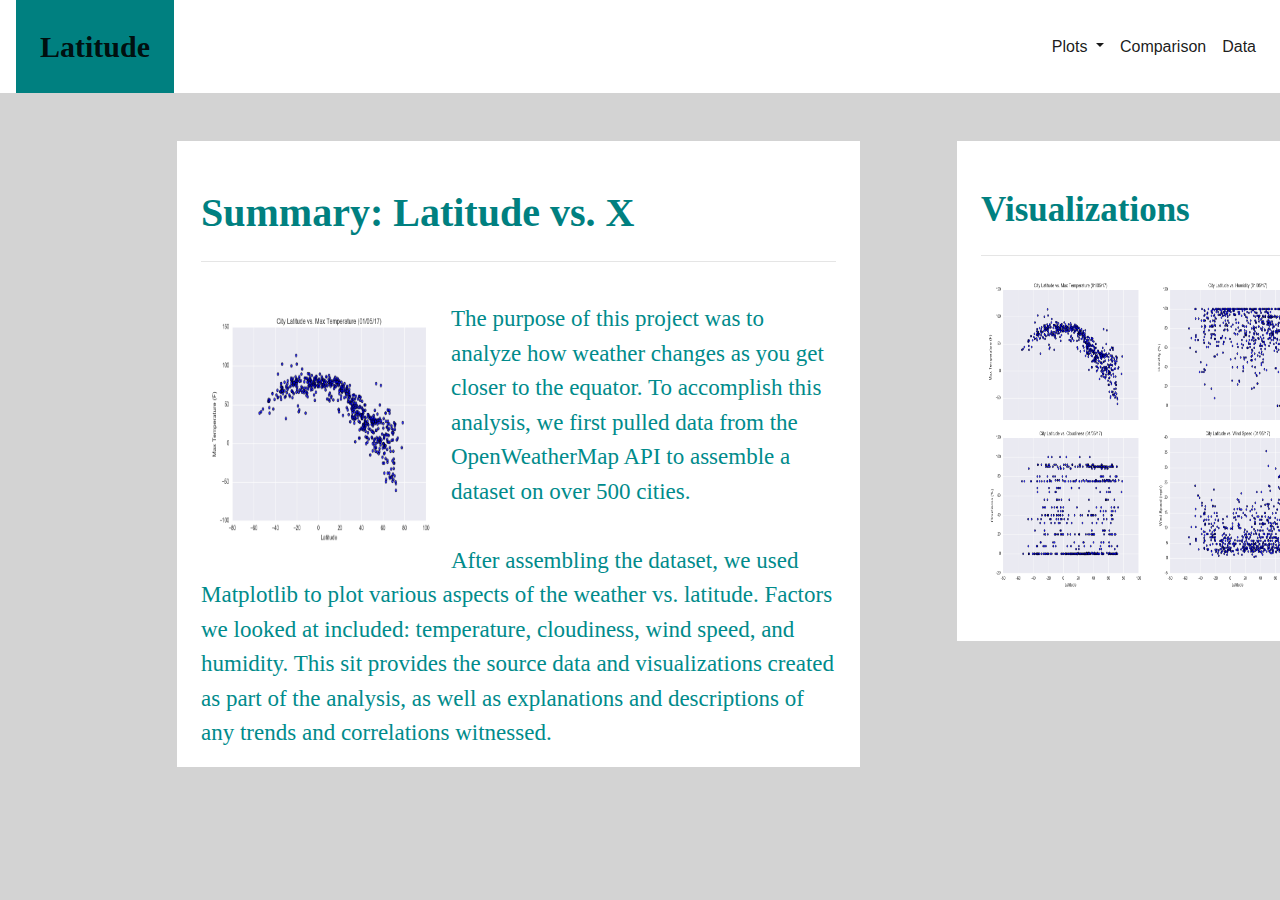
<file: index.html>
<!DOCTYPE html>
<html lang="en">
<head>
    <meta charset="UTF-8">
    <title>Landing</title>
    <link rel="stylesheet" href="https://stackpath.bootstrapcdn.com/bootstrap/4.3.1/css/bootstrap.min.css" integrity="sha384-ggOyR0iXCbMQv3Xipma34MD+dH/1fQ784/j6cY/iJTQUOhcWr7x9JvoRxT2MZw1T" crossorigin="anonymous">
    <link rel="stylesheet" type="text/css" href="style.css">
</head>
<body class="lightgrey-background">

    <!--  NAVBAR  -->
    <nav class="navbar navbar-expand-lg navbar-light py-0 white">
        <a class="navbar-brand p-4 latitude white_text" href="#">Latitude</a>
        <button class="navbar-toggler" type="button" data-toggle="collapse" data-target="#navbarSupportedContent" aria-controls="navbarSupportedContent" aria-expanded="false" aria-label="Toggle navigation">
          <span class="navbar-toggler-icon"></span>
        </button>

    <div class="collapse navbar-collapse justify-content-end" id="navbarSupportedContent">
        <ul class="navbar-nav">
            <li class="nav-item dropdown active">
                <a class="nav-link dropdown-toggle" href="#" id="navbarDropdown" role="button" data-toggle="dropdown" aria-haspopup="true" aria-expanded="false">
                    Plots
                </a>
                <div class="dropdown-menu">
                    <a class="dropdown-item" href="#">Action</a>
                    <a class="dropdown-item" href="#">Another action</a>
                    <div class="dropdown-divider"></div>
                    <a class="dropdown-item" href="#">Something else here</a>
                </div>
            </li>

            <li class="nav-item active">
                <a class="nav-link" href="#">Comparison<span class="sr-only">(current)</span></a>
            </li>
            <li class="nav-item active">
                <a class="nav-link" href="#">Data<span class="sr-only">(current)</span></a>
            </li>
        </ul>
    </div>
    </nav>

    <!--  CONTENT  -->    
    <div class="container container-size">
        <div class="row mt-5">
            <div class="col-md-7 col-lg-7 white pt-5 px-4 box1">
                <h1>Summary: Latitude vs. X</h1>
                <hr class="mt-4">
                <div class="pt-4">
                    <img src="visualizations/Fig1.png" class="img-size1" align="left">
                    <p class="text-size">The purpose of this project was to analyze how weather changes as you get closer to the equator. To accomplish this analysis, we first pulled data from the OpenWeatherMap API to assemble a dataset on over 500 cities. <br><br> After assembling the dataset, we used Matplotlib to plot various aspects of the weather vs. latitude. Factors we looked at included: temperature, cloudiness, wind speed, and humidity. This sit provides the source data and visualizations created as part of the analysis, as well as explanations and descriptions of any trends and correlations witnessed.</p>
                </div>
            </div>

            <div class="col-md-1 pt-5 px-0">
                
            </div>

            <div class="col-md-4 white py-5 px-4 box2">
                <h2>Visualizations</h2>
                <hr class="mt-4">
                <div class="position">
                    <a href="#">
                        <img src="visualizations/Fig1.png" href="#" class="img-size2" id="vis-imgs1">
                    </a>
                    <a href="#">
                        <img src="visualizations/Fig2.png" class="img-size2" id="vis-imgs2">
                    </a>
                    <a href="#">
                        <img src="visualizations/Fig3.png" class="img-size2" id="vis-imgs3">
                    </a>    
                    <a href="#">
                        <img src="visualizations/Fig4.png" class="img-size2" id="vis-imgs4">
                    </a>
                </div>   
            </div> 
        </div>
    </div>


    <script src="https://code.jquery.com/jquery-3.3.1.slim.min.js" integrity="sha384-q8i/X+965DzO0rT7abK41JStQIAqVgRVzpbzo5smXKp4YfRvH+8abtTE1Pi6jizo" crossorigin="anonymous"></script>
    <script src="https://cdnjs.cloudflare.com/ajax/libs/popper.js/1.14.7/umd/popper.min.js" integrity="sha384-UO2eT0CpHqdSJQ6hJty5KVphtPhzWj9WO1clHTMGa3JDZwrnQq4sF86dIHNDz0W1" crossorigin="anonymous"></script>
    <script src="https://stackpath.bootstrapcdn.com/bootstrap/4.3.1/js/bootstrap.min.js" integrity="sha384-JjSmVgyd0p3pXB1rRibZUAYoIIy6OrQ6VrjIEaFf/nJGzIxFDsf4x0xIM+B07jRM" crossorigin="anonymous"></script>
</body>
</file>
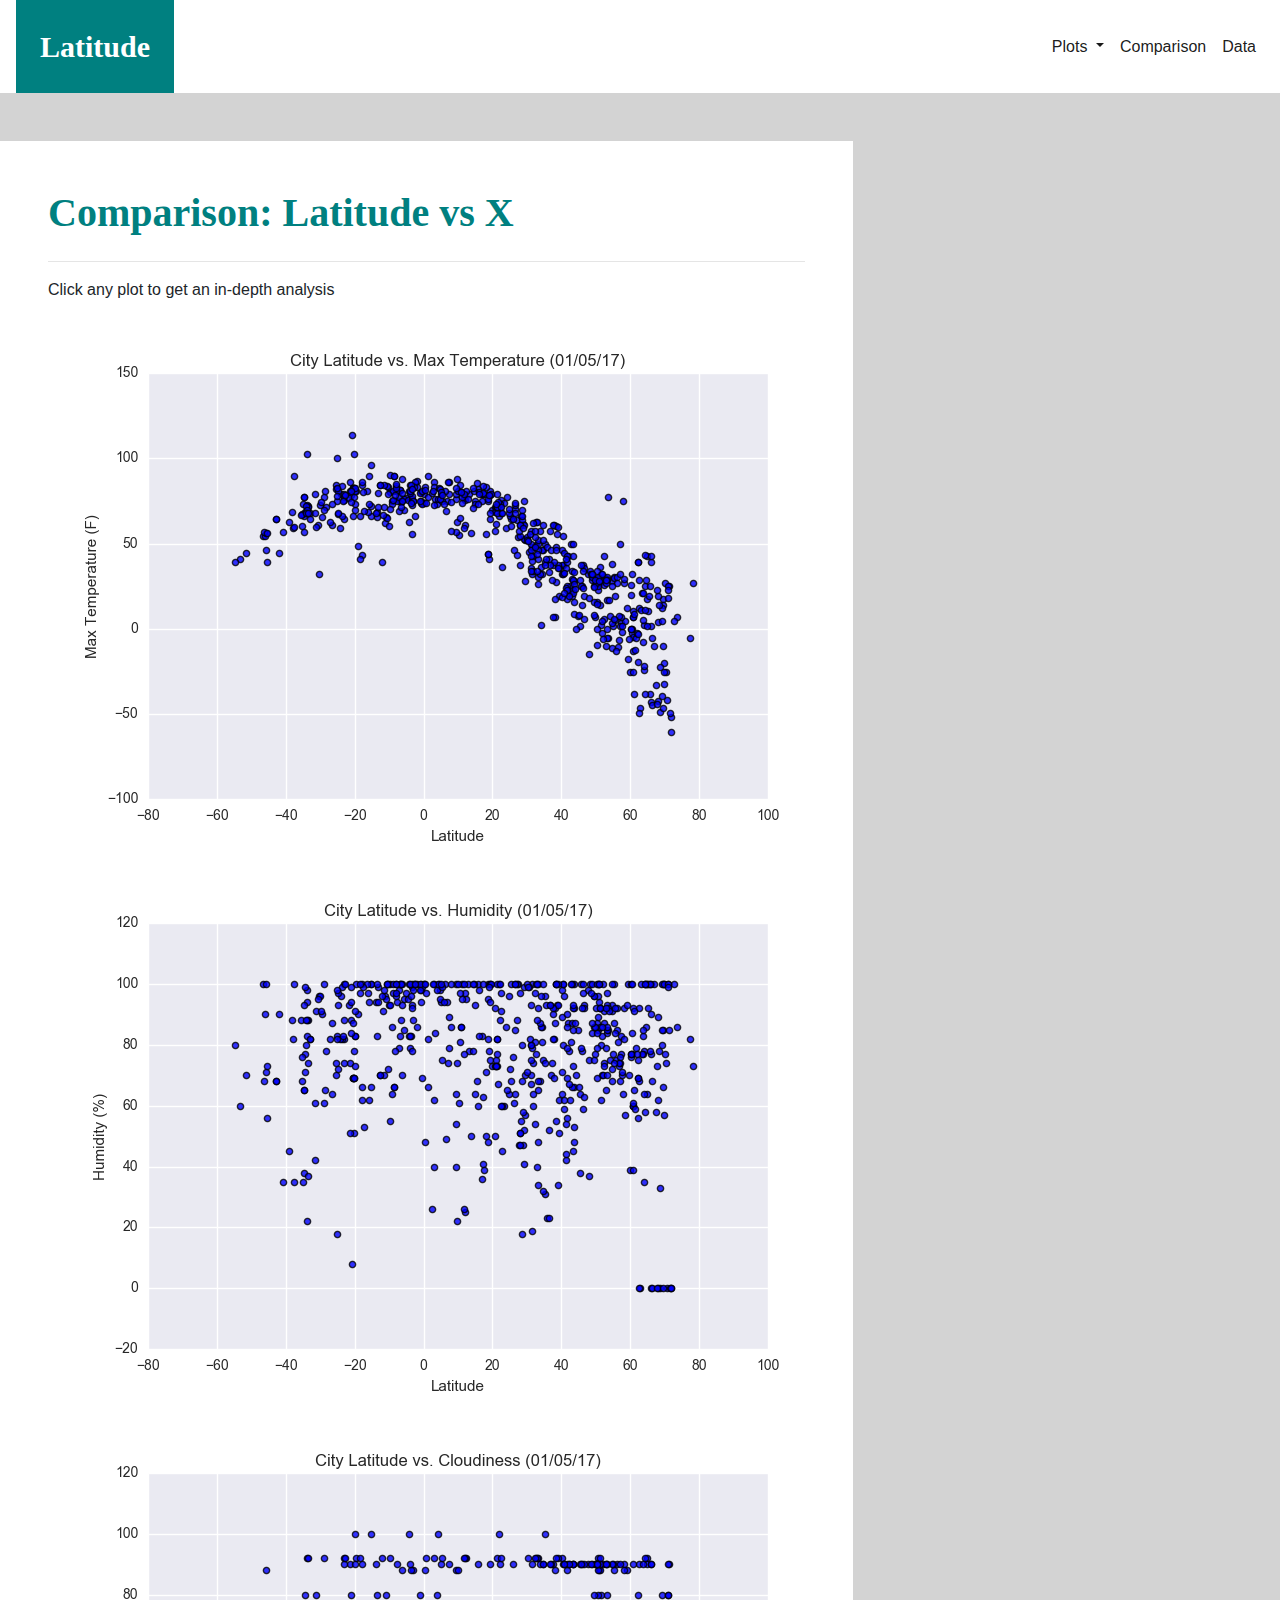
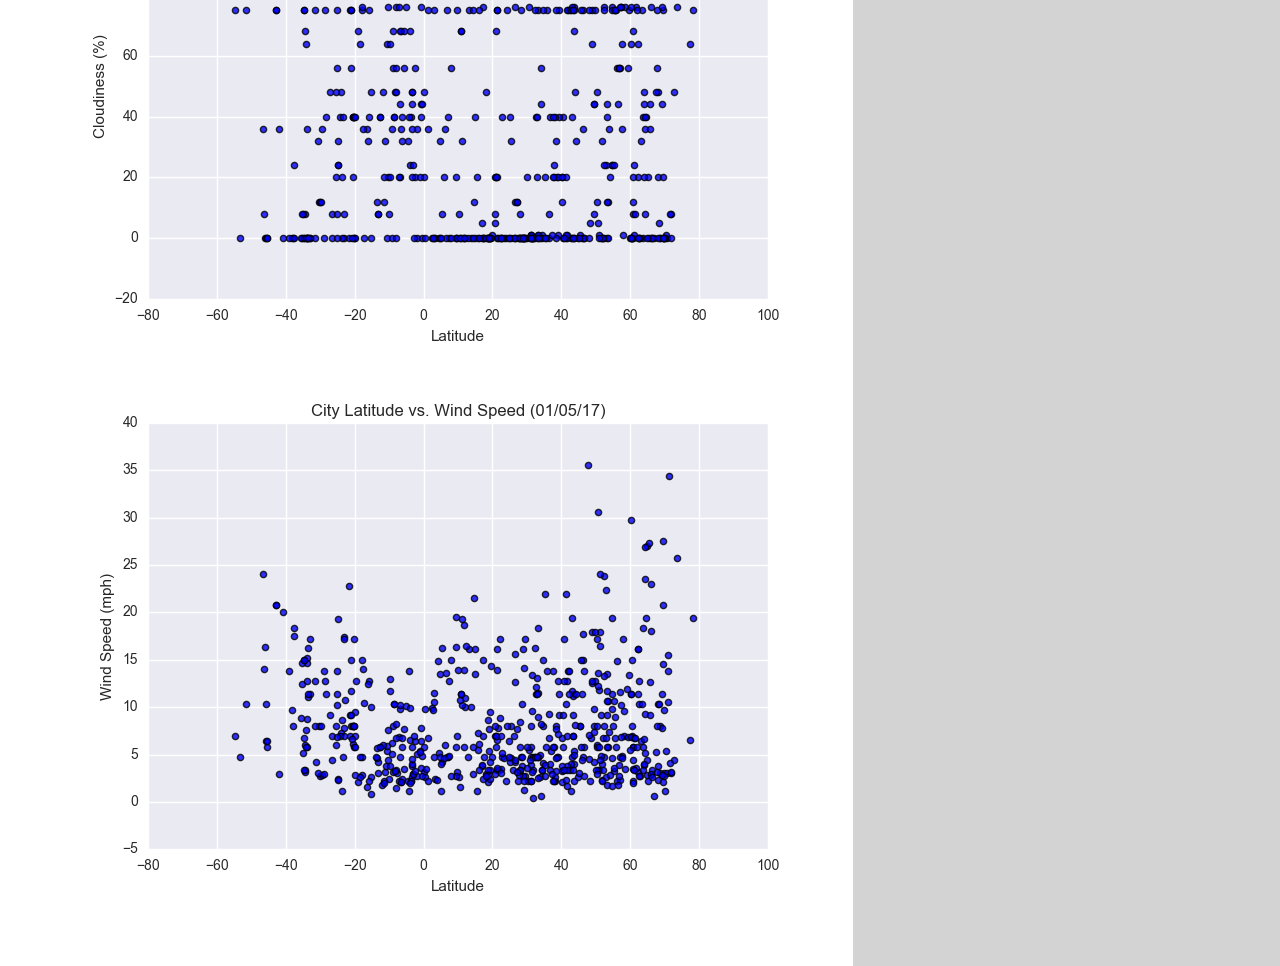
<file: comparisons.html>
<!DOCTYPE html>
<html lang="en">
<head>
    <meta charset="UTF-8">
    <title>Comparison</title>
    <link rel="stylesheet" href="https://stackpath.bootstrapcdn.com/bootstrap/4.3.1/css/bootstrap.min.css" integrity="sha384-ggOyR0iXCbMQv3Xipma34MD+dH/1fQ784/j6cY/iJTQUOhcWr7x9JvoRxT2MZw1T" crossorigin="anonymous">
    <link rel="stylesheet" type="text/css" href="style.css">
</head>
<body class="lightgrey-background">

    <!--  NAVBAR  -->
    <nav class="navbar navbar-expand-lg navbar-light py-0 white">
        <a class="navbar-brand p-4 latitude white_text" style="color:white" href="/index.html">Latitude</a>
        <button class="navbar-toggler" type="button" data-toggle="collapse" data-target="#navbarSupportedContent" aria-controls="navbarSupportedContent" aria-expanded="false" aria-label="Toggle navigation">
          <span class="navbar-toggler-icon"></span>
        </button>

    <div class="collapse navbar-collapse justify-content-end" id="navbarSupportedContent">
        <ul class="navbar-nav">
            <li class="nav-item dropdown active">
                <a class="nav-link dropdown-toggle" href="#" id="navbarDropdown" role="button" data-toggle="dropdown" aria-haspopup="true" aria-expanded="false">
                    Plots
                </a>
                <div class="dropdown-menu">
                    <a class="dropdown-item" href="vis1.html">Max Temperature</a>
                    <a class="dropdown-item" href="vis2.html">Humidity</a>
                    <a class="dropdown-item" href="vis3.html">Cloudiness</a>
                    <a class="dropdown-item" href="vis4.html">Wind Speed</a>
                </div>
            </li>

            <li class="nav-item active">
                <a class="nav-link" href="/comparisons.html">Comparison<span class="sr-only">(current)</span></a>
            </li>
            <li class="nav-item active">
                <a class="nav-link" href="/data.html">Data<span class="sr-only">(current)</span></a>
            </li>
        </ul>
    </div>
    </nav>

    <!-- CONTENT -->
    <div class="container-fluid mt-0 container-size2">
        <div class="row mt-5">
            <div class="col-md-8 white py-5 px-5">
                <h1>Comparison: Latitude vs X</h1>
                <hr class="mt-4">
                <p class="small-font">Click any plot to get an in-depth analysis</p>
                <div class="position2">
                    <a href="/vis1.html">
                        <img src="visualizations/Fig1.png" class="img-size3" id="vis-imgs1">
                    </a>
                    <a href="/vis2.html">
                        <img src="visualizations/Fig2.png" class="img-size3" id="vis-imgs2">
                    </a>
                    <a href="/vis3.html">
                        <img src="visualizations/Fig3.png" class="img-size3" id="vis-imgs3">
                    </a>    
                    <a href="/vis4.html">
                        <img src="visualizations/Fig4.png" class="img-size3" id="vis-imgs4">
                    </a>
                </div>   
            </div> 
        </div>
    </div>



    <script src="https://code.jquery.com/jquery-3.3.1.slim.min.js" integrity="sha384-q8i/X+965DzO0rT7abK41JStQIAqVgRVzpbzo5smXKp4YfRvH+8abtTE1Pi6jizo" crossorigin="anonymous"></script>
    <script src="https://cdnjs.cloudflare.com/ajax/libs/popper.js/1.14.7/umd/popper.min.js" integrity="sha384-UO2eT0CpHqdSJQ6hJty5KVphtPhzWj9WO1clHTMGa3JDZwrnQq4sF86dIHNDz0W1" crossorigin="anonymous"></script>
    <script src="https://stackpath.bootstrapcdn.com/bootstrap/4.3.1/js/bootstrap.min.js" integrity="sha384-JjSmVgyd0p3pXB1rRibZUAYoIIy6OrQ6VrjIEaFf/nJGzIxFDsf4x0xIM+B07jRM" crossorigin="anonymous"></script>
</body>
</html>
</file>
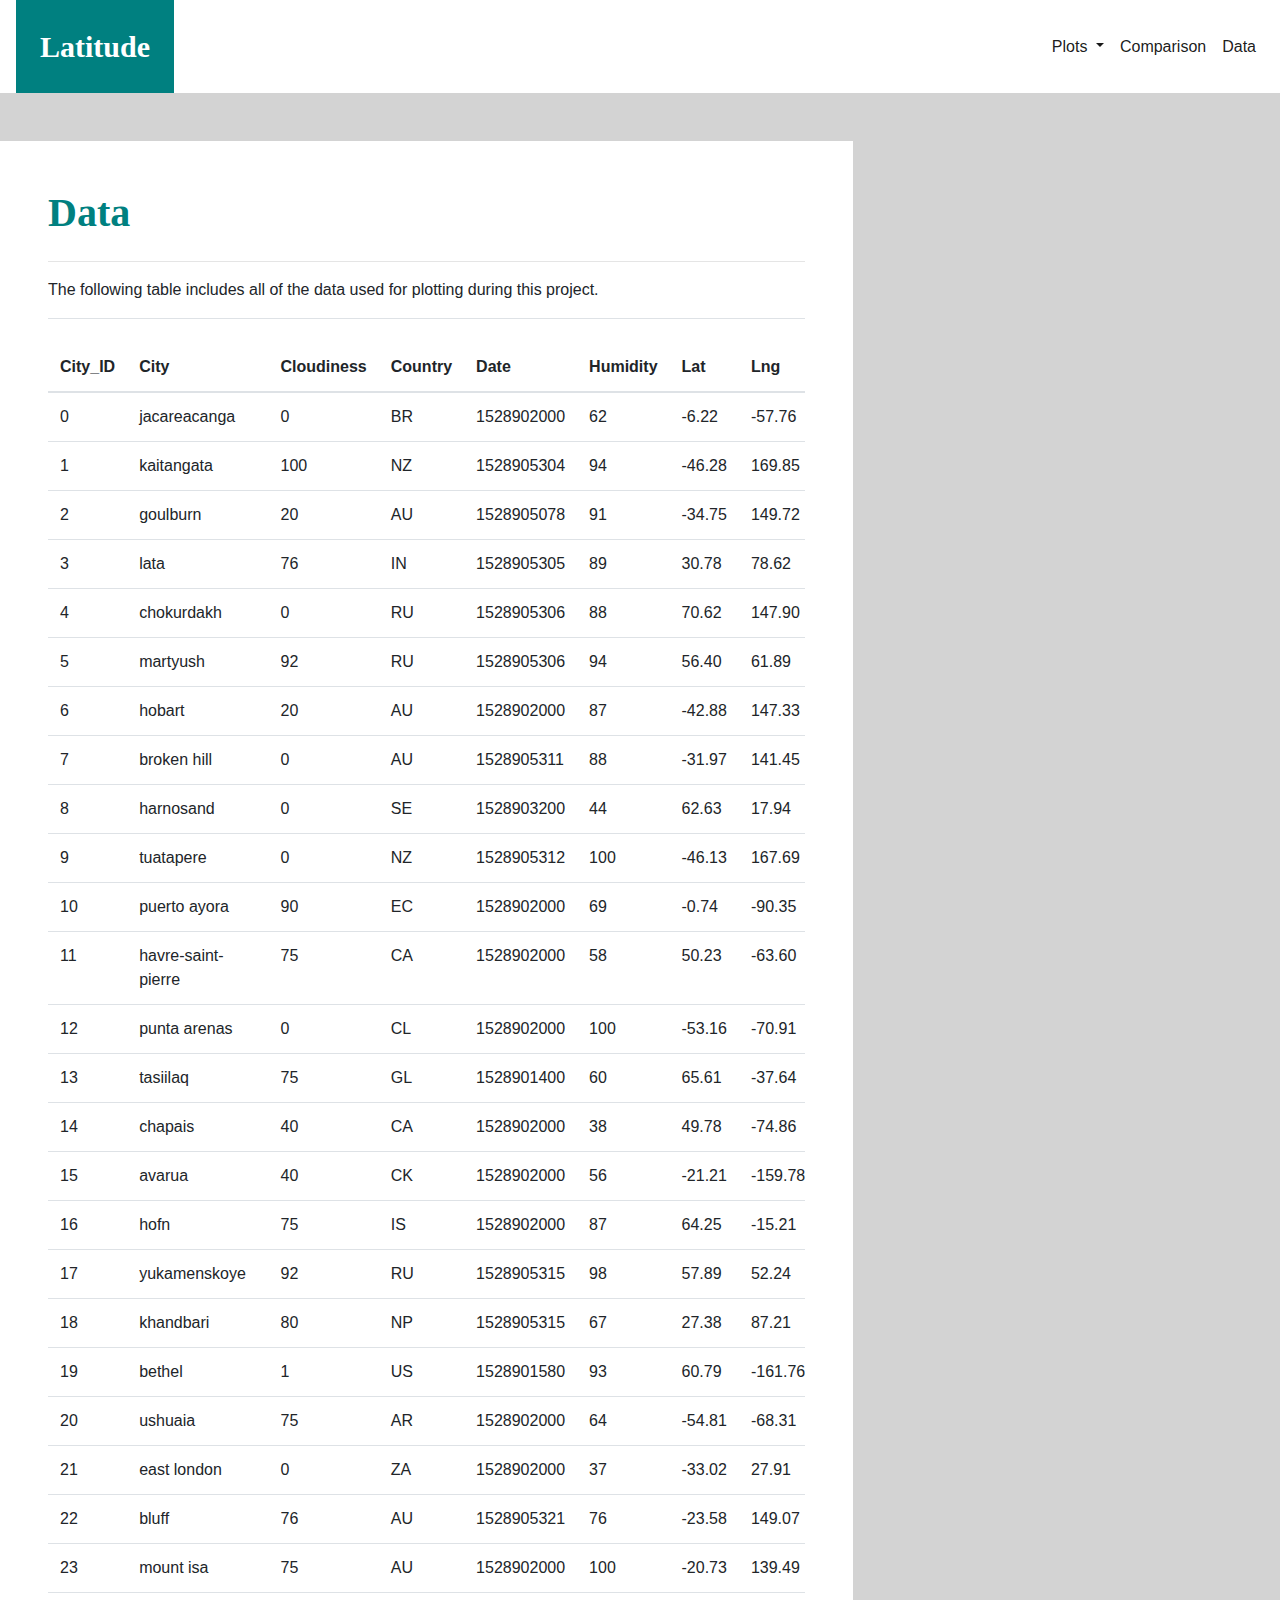
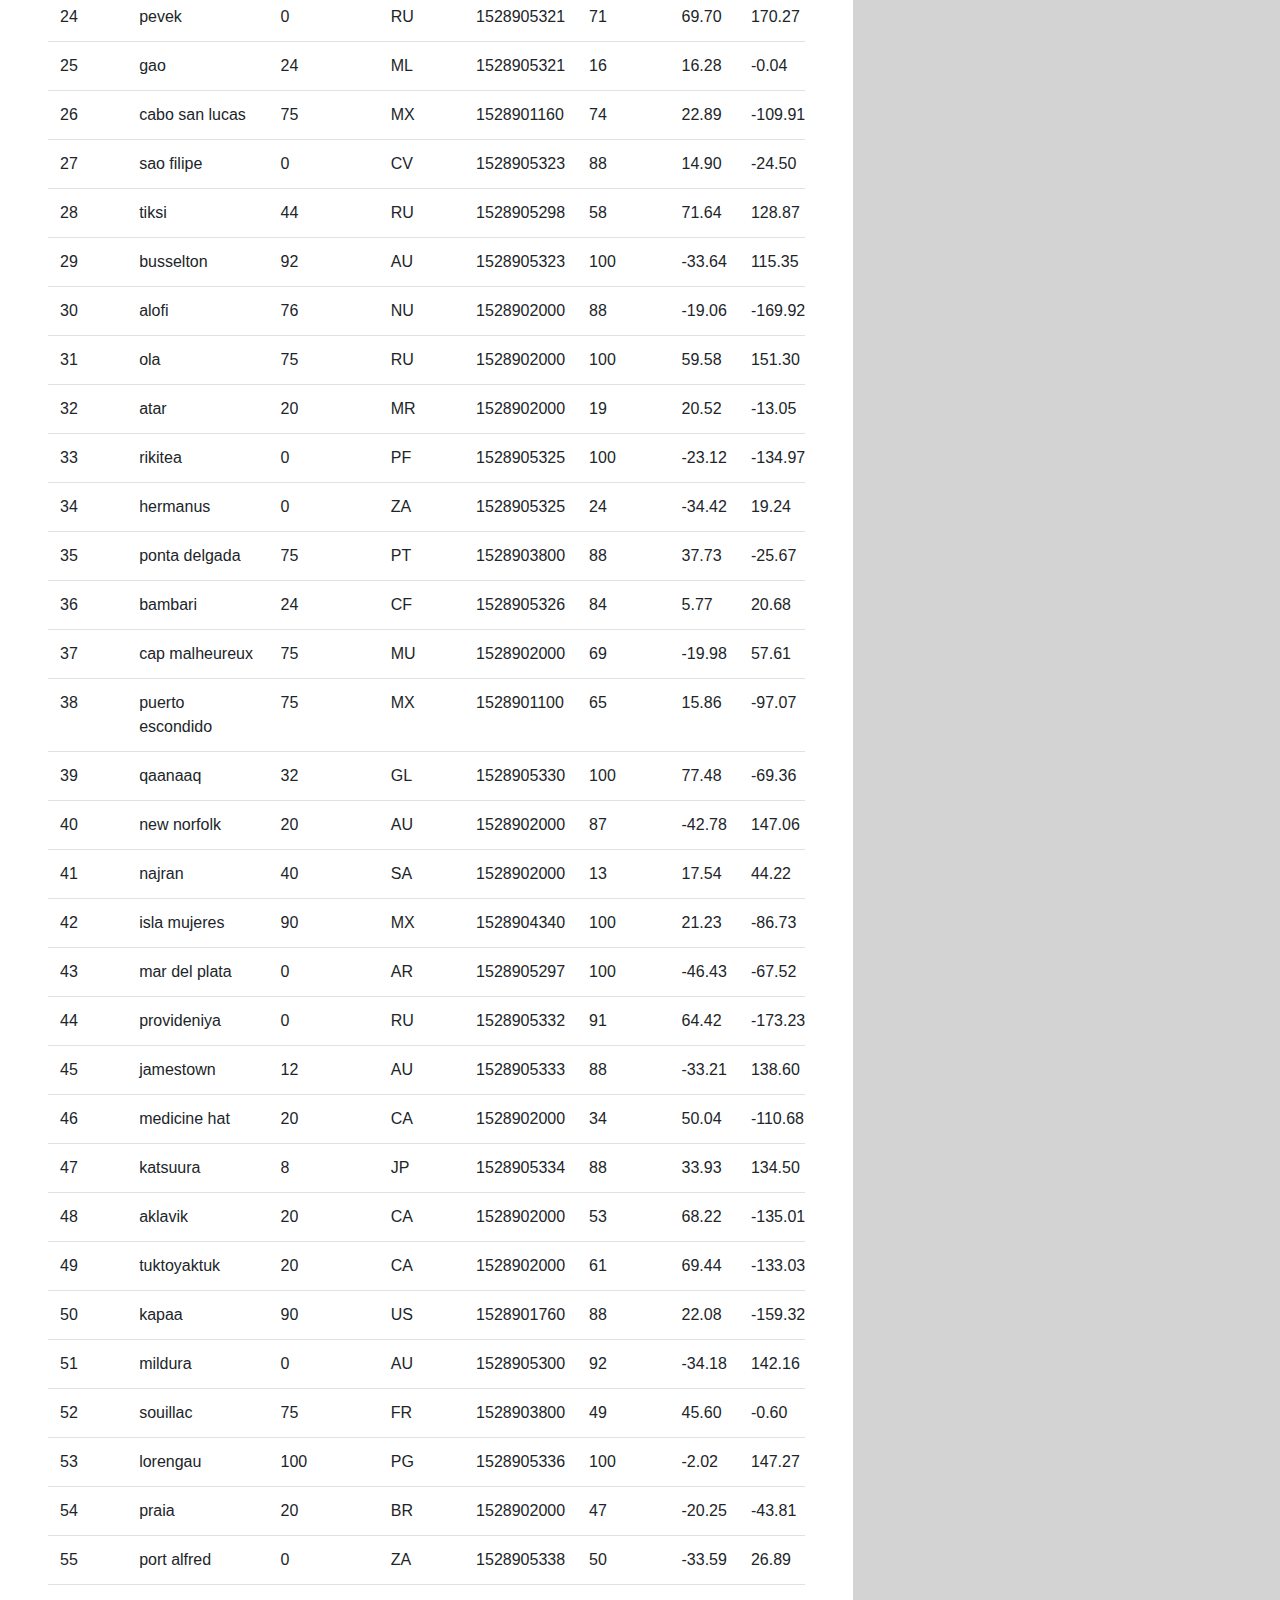
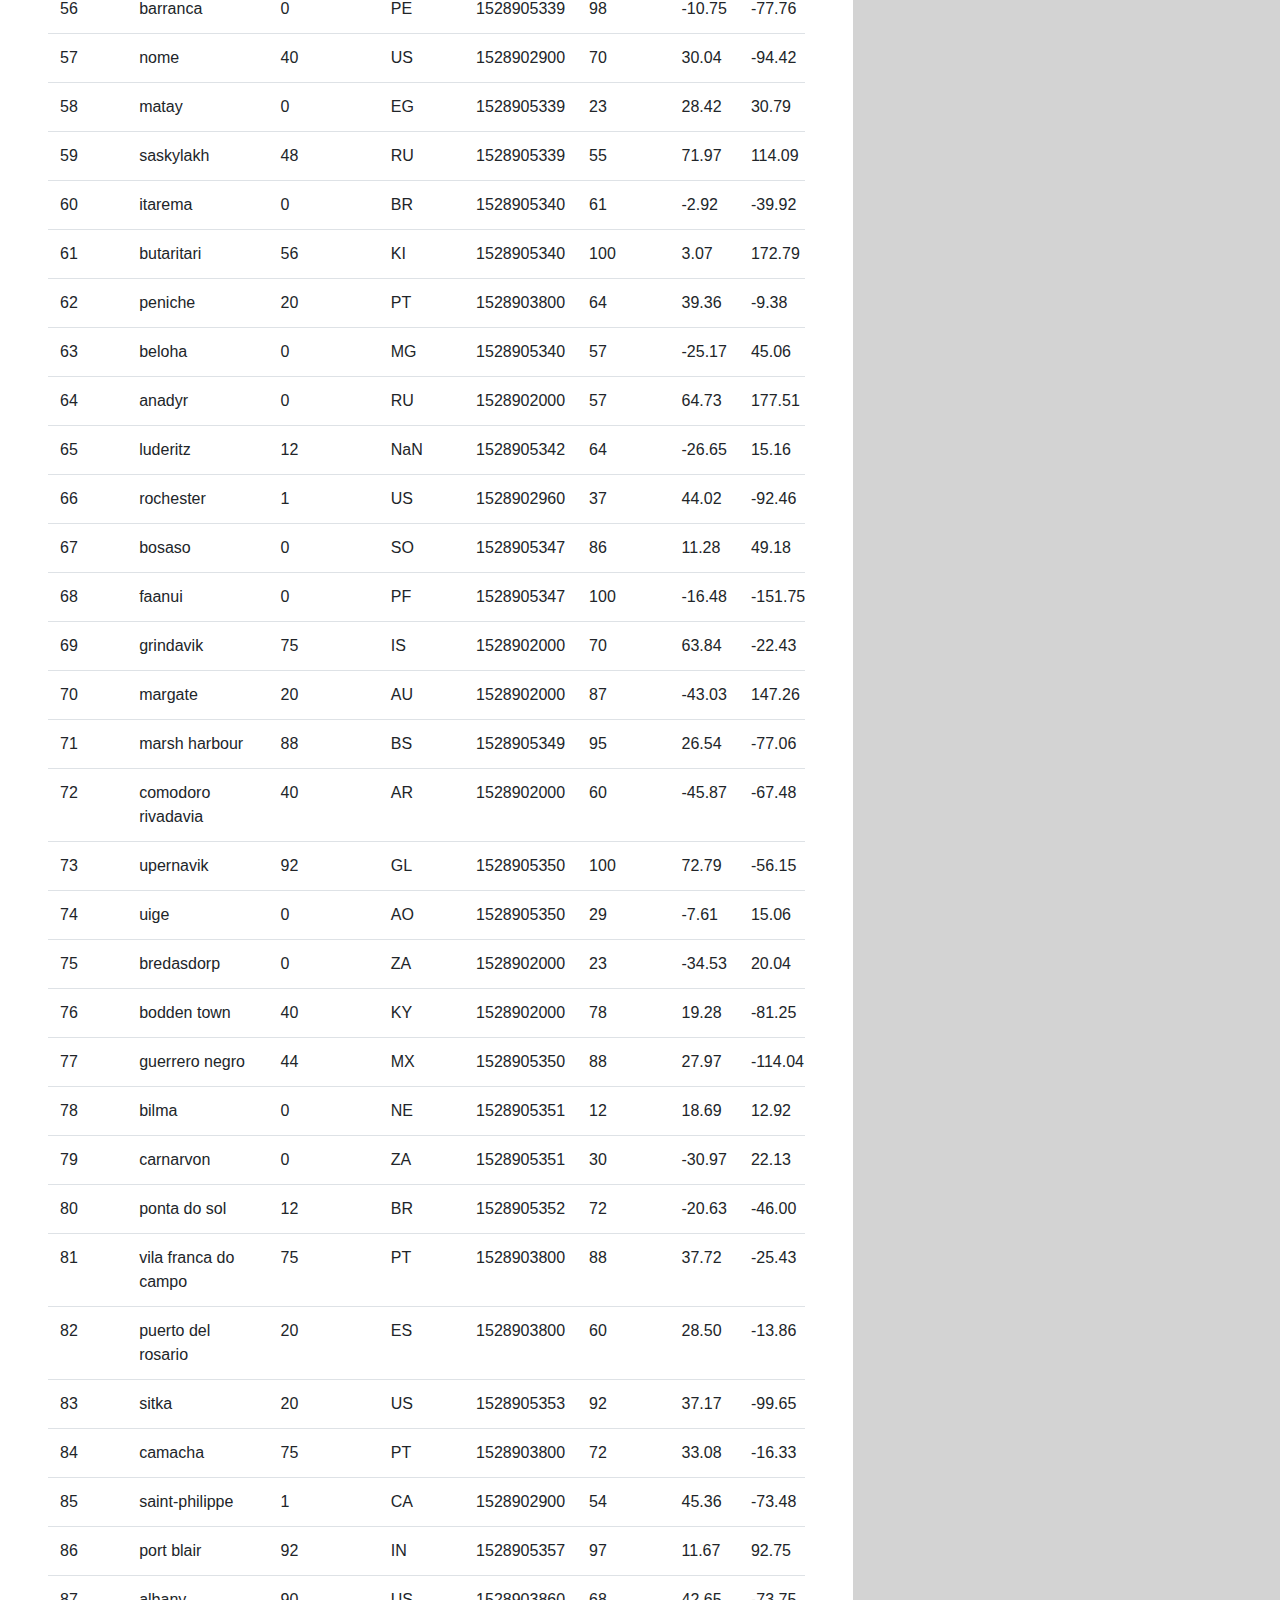
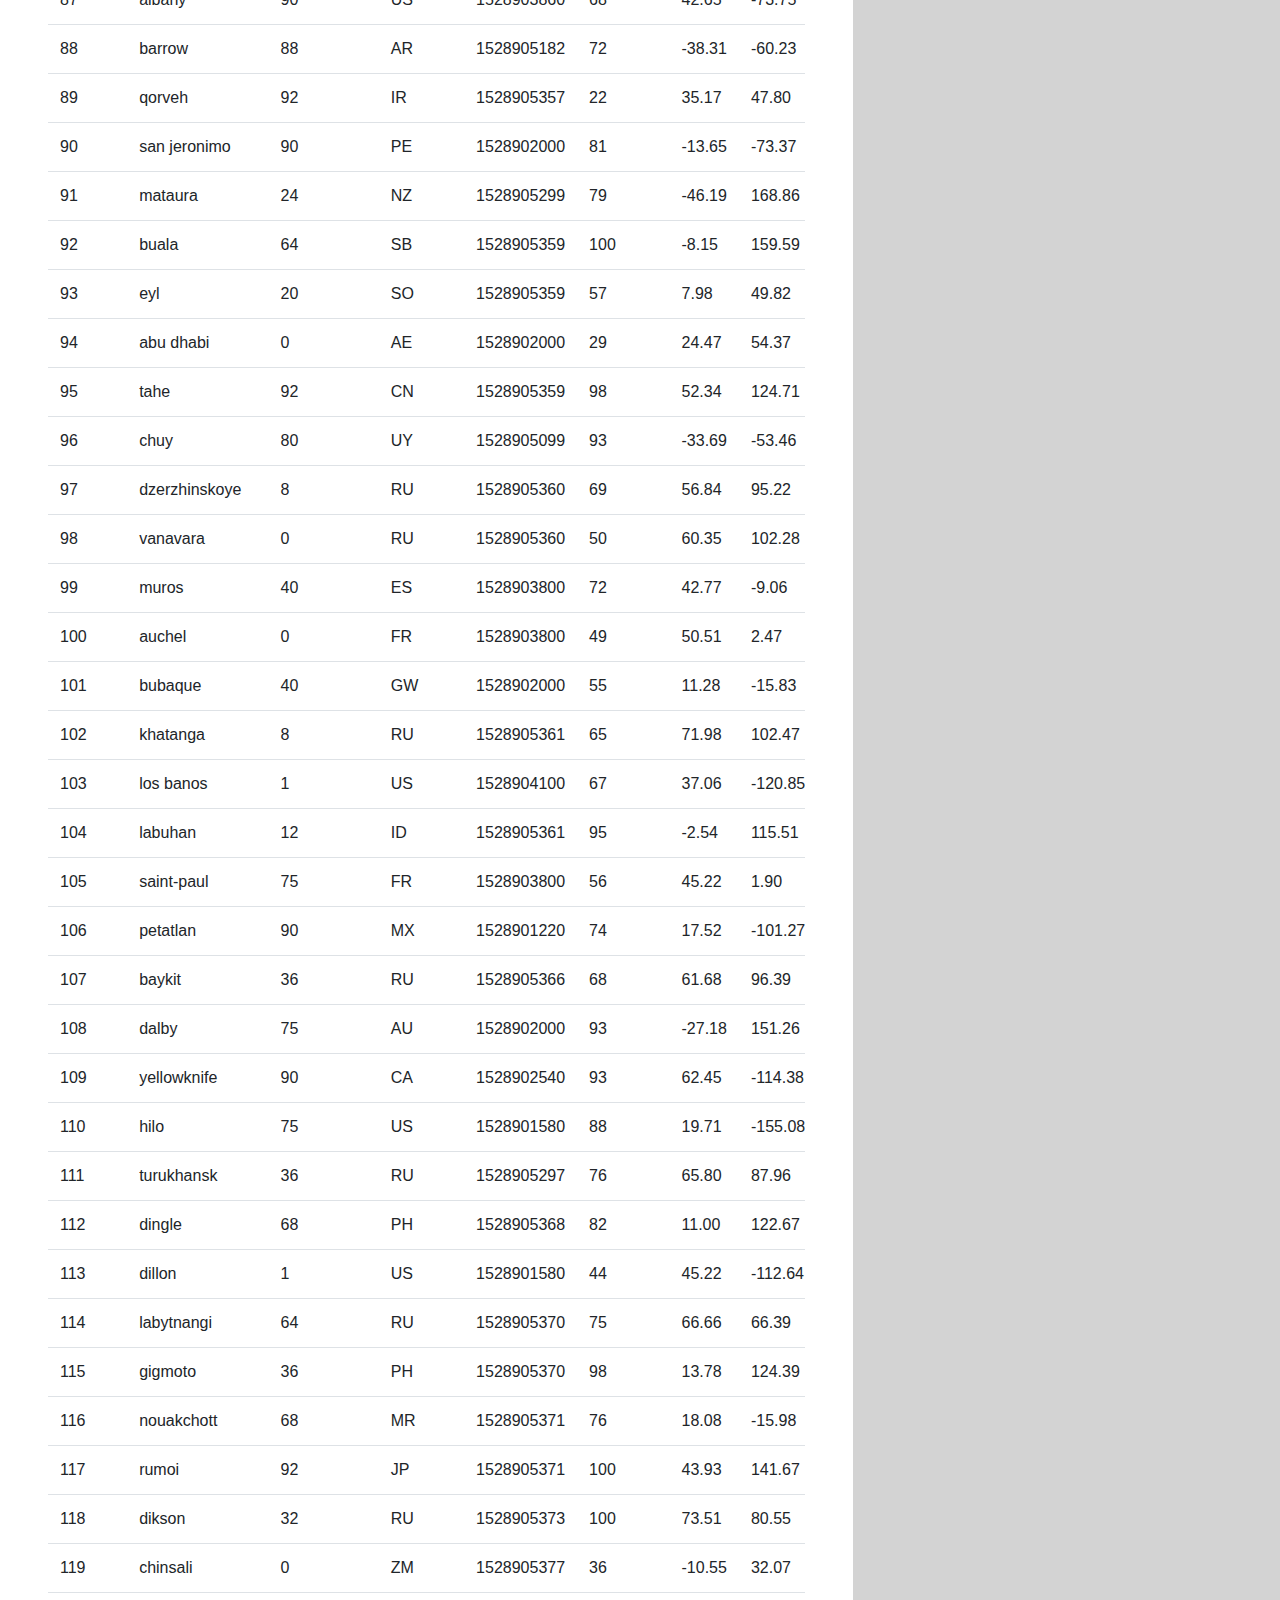
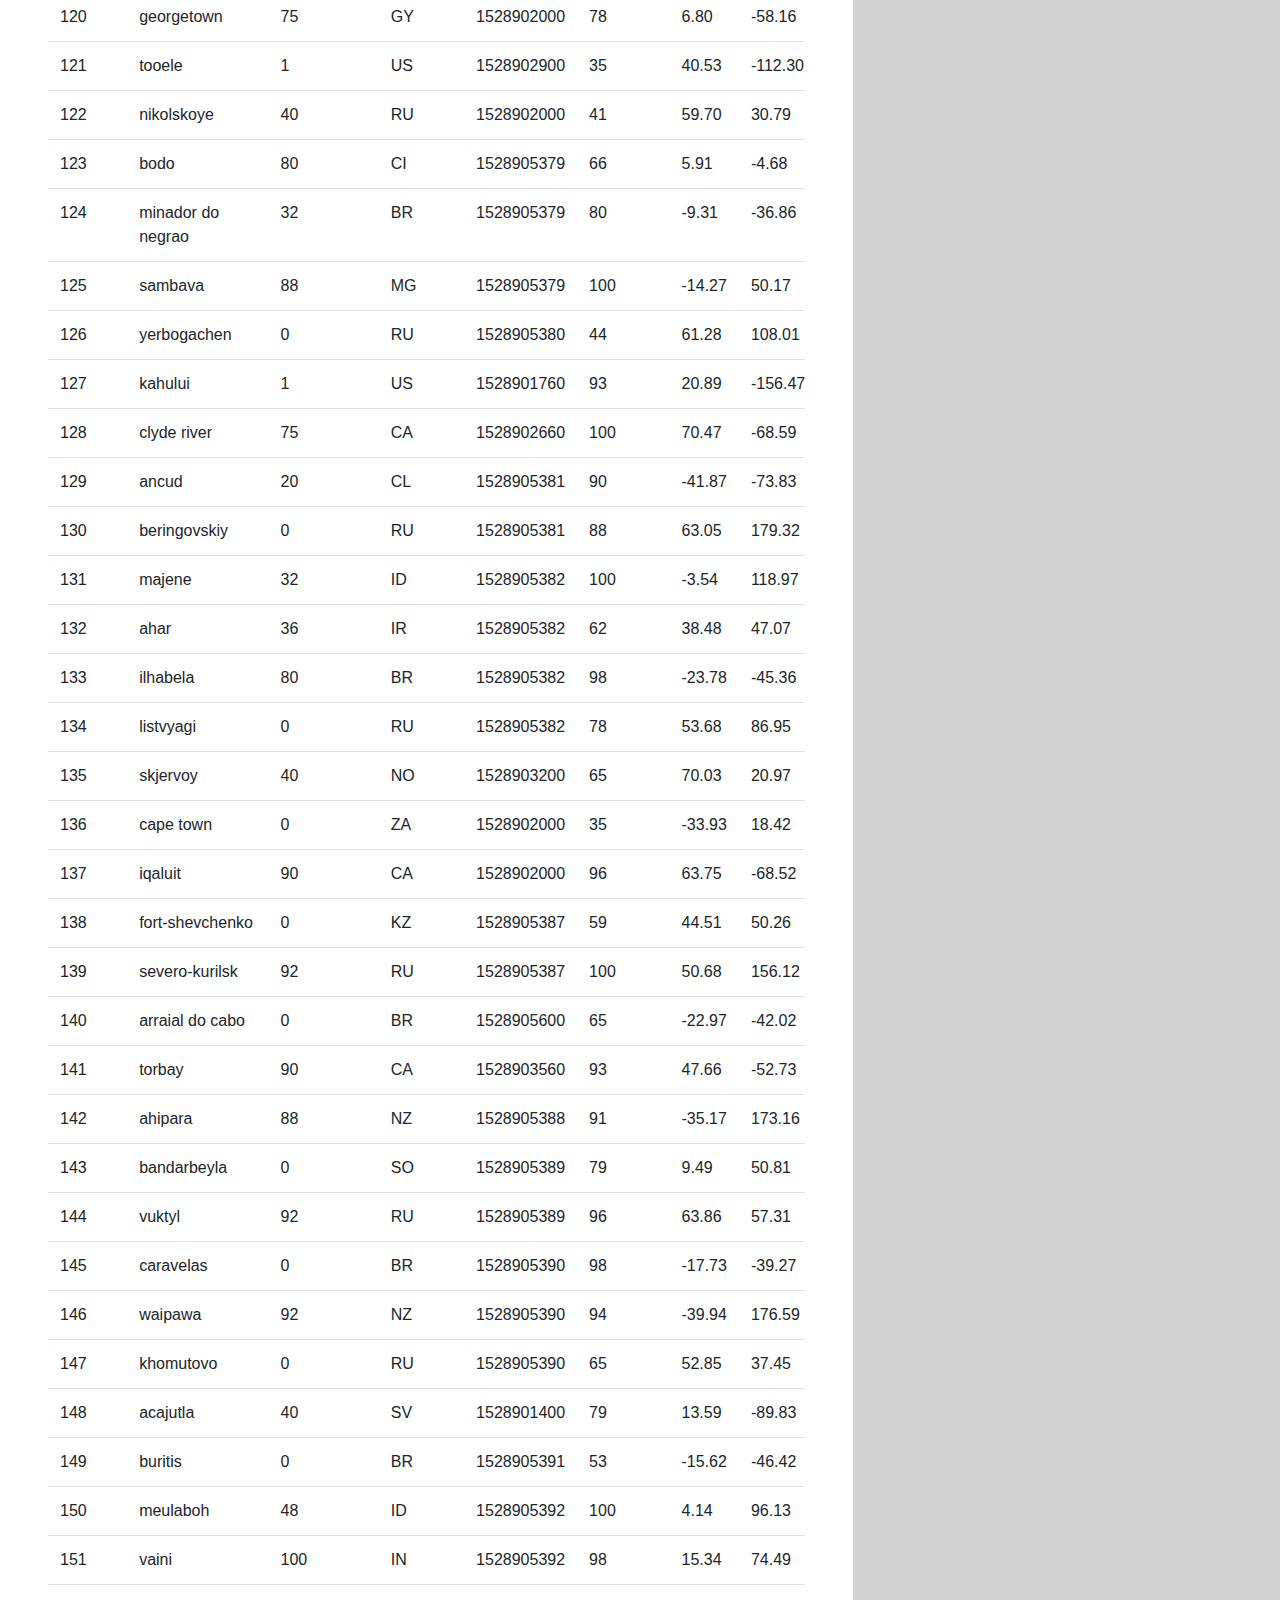
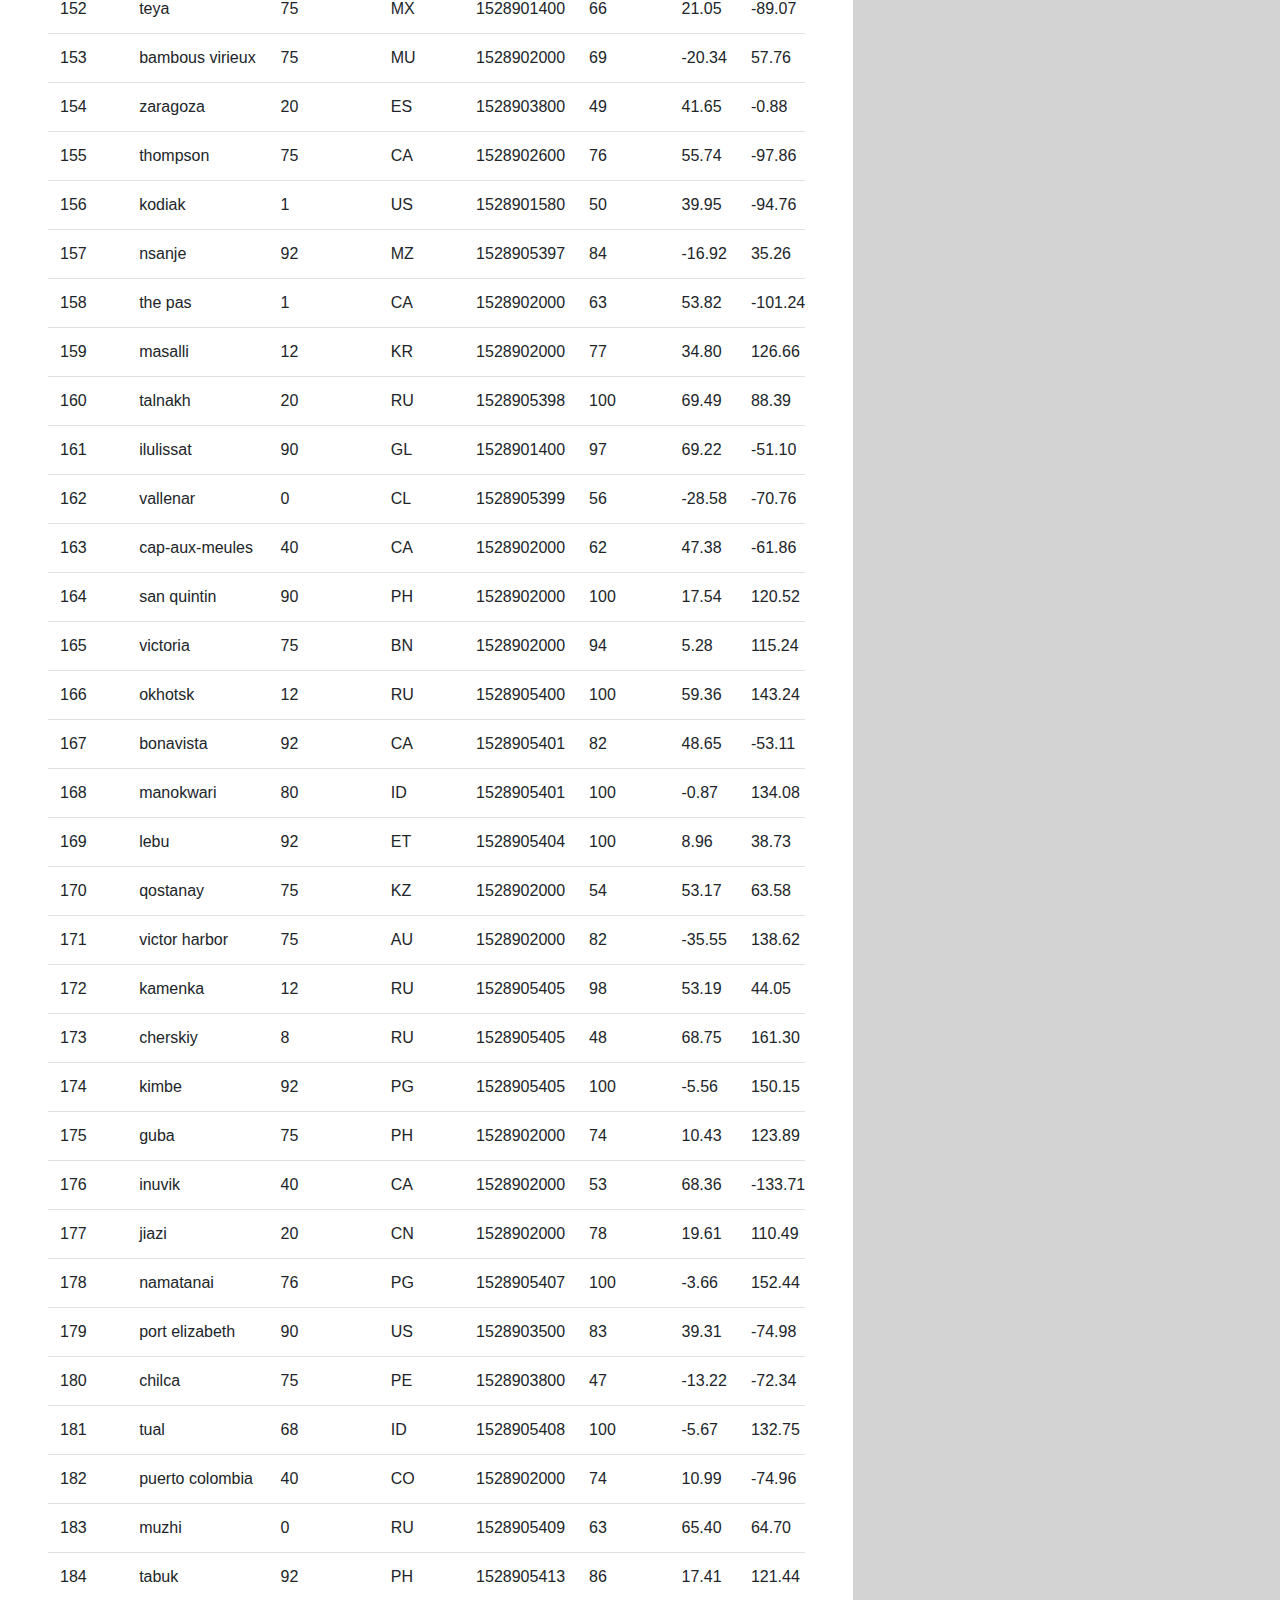
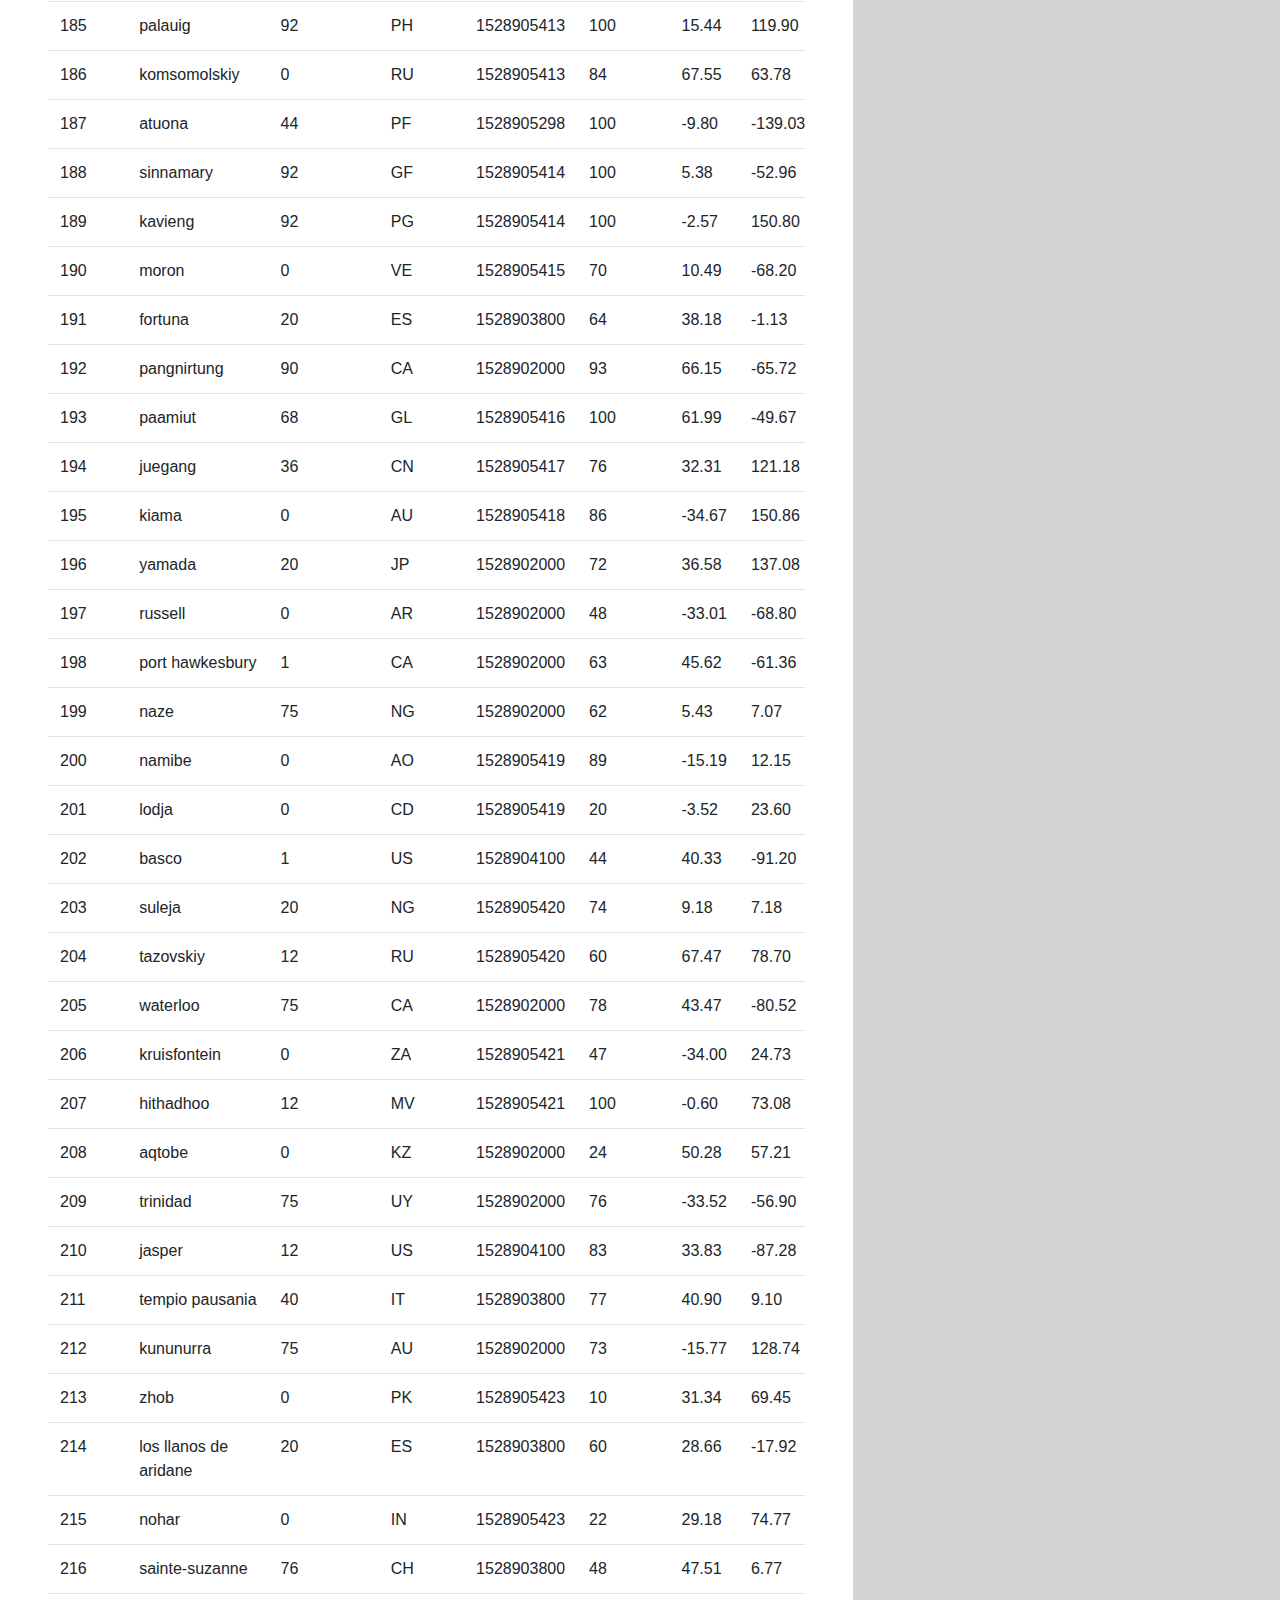
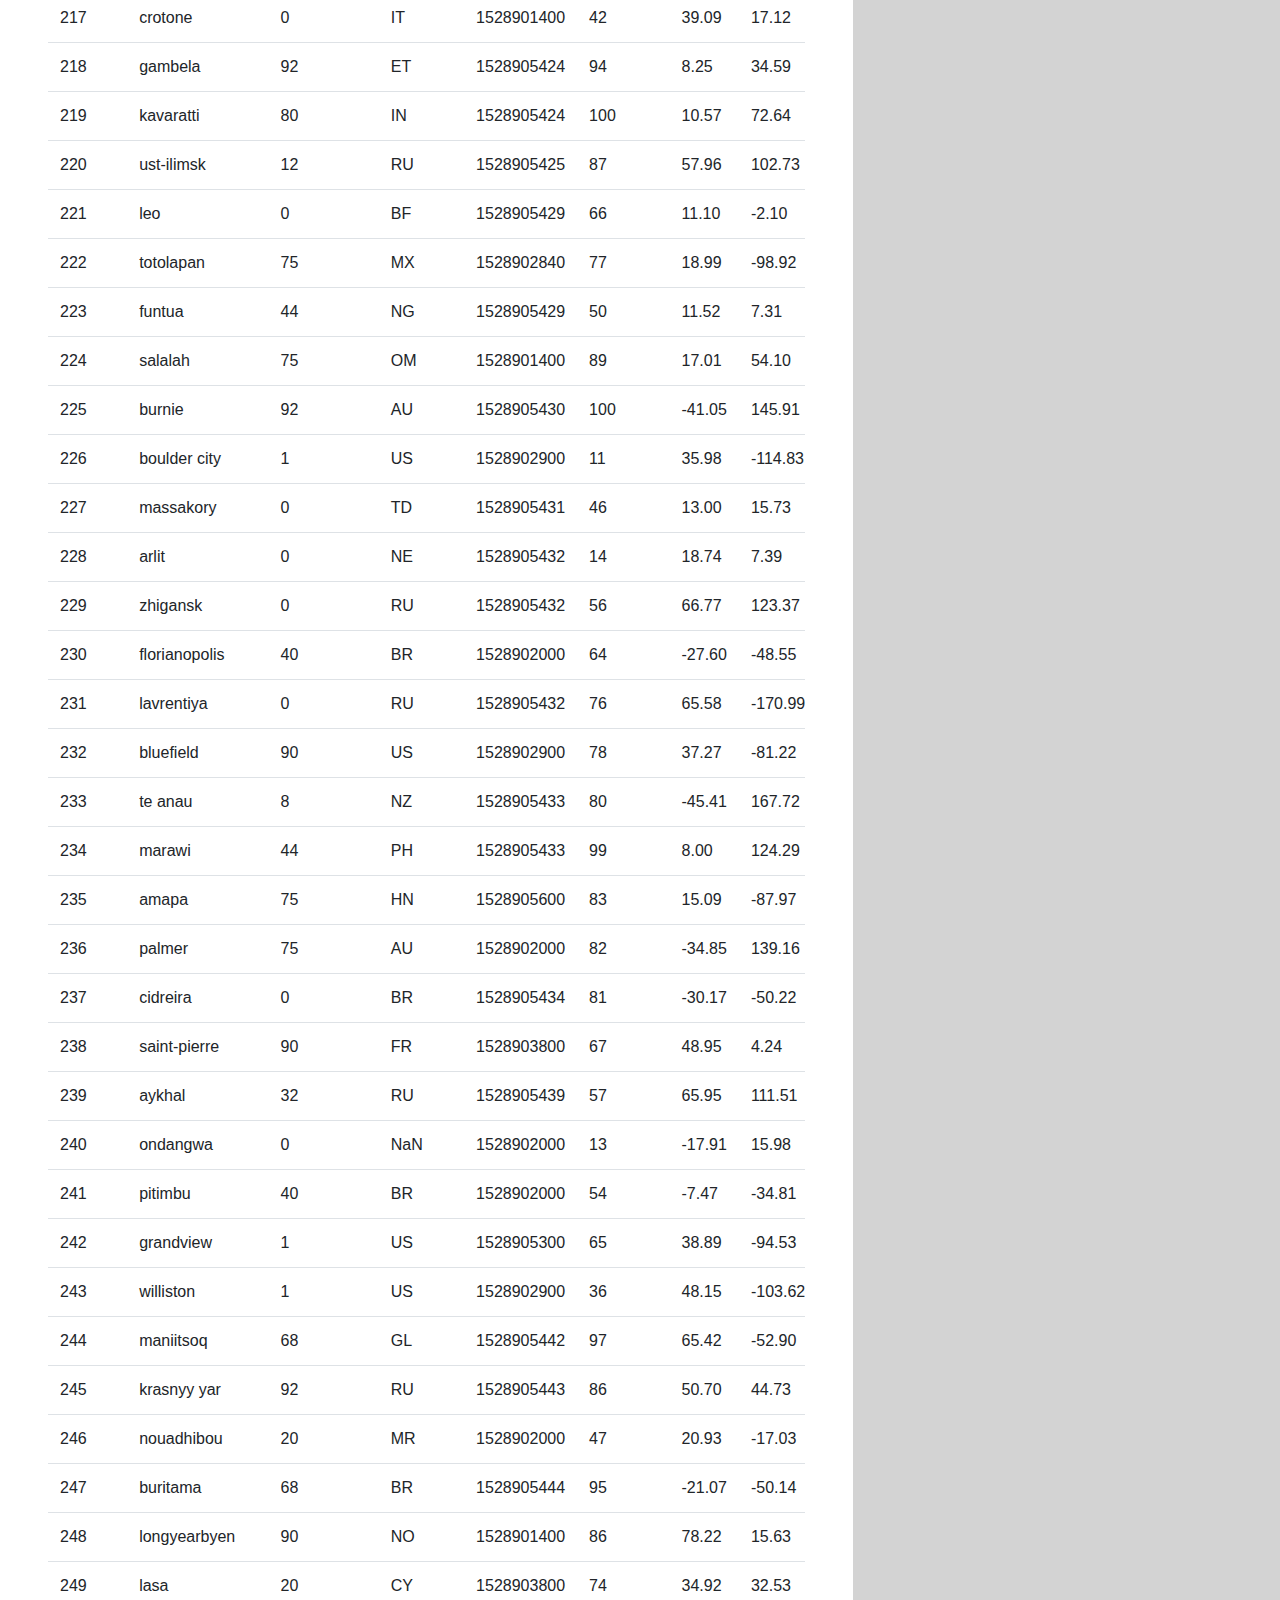
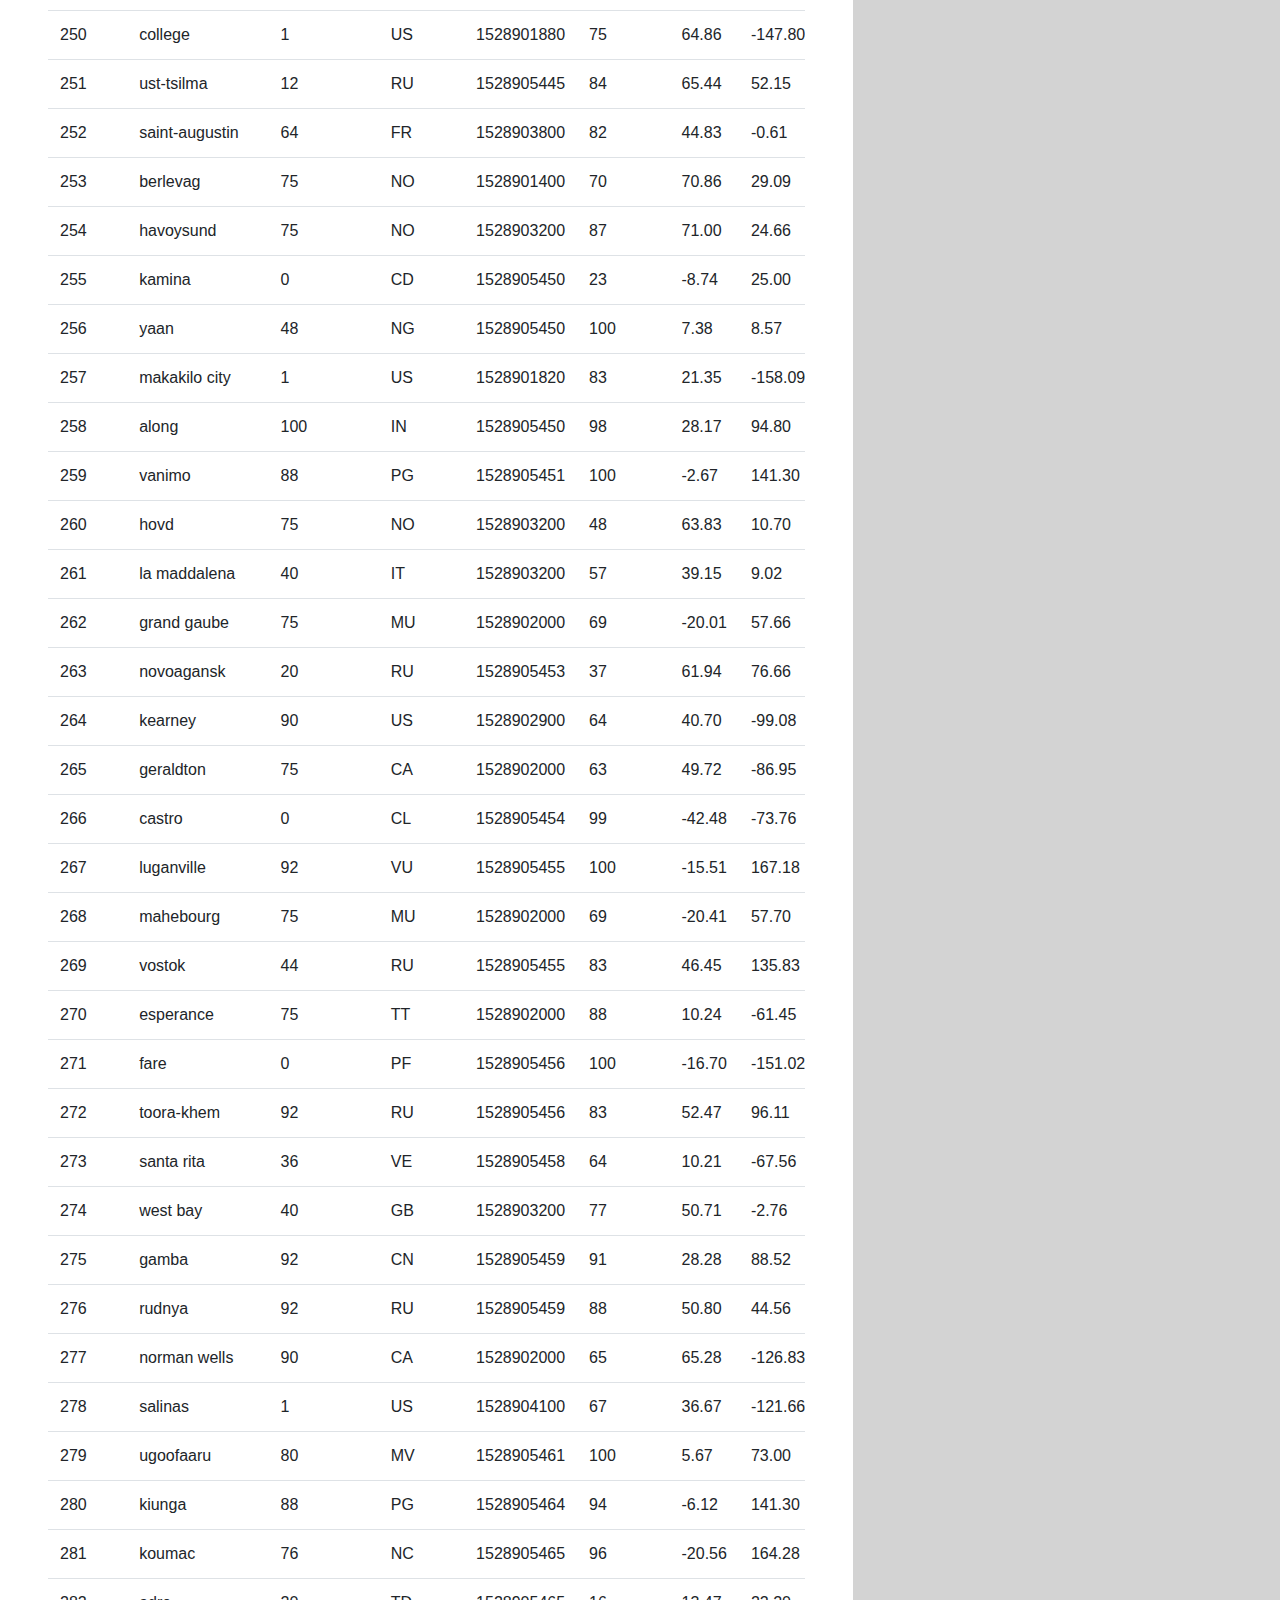
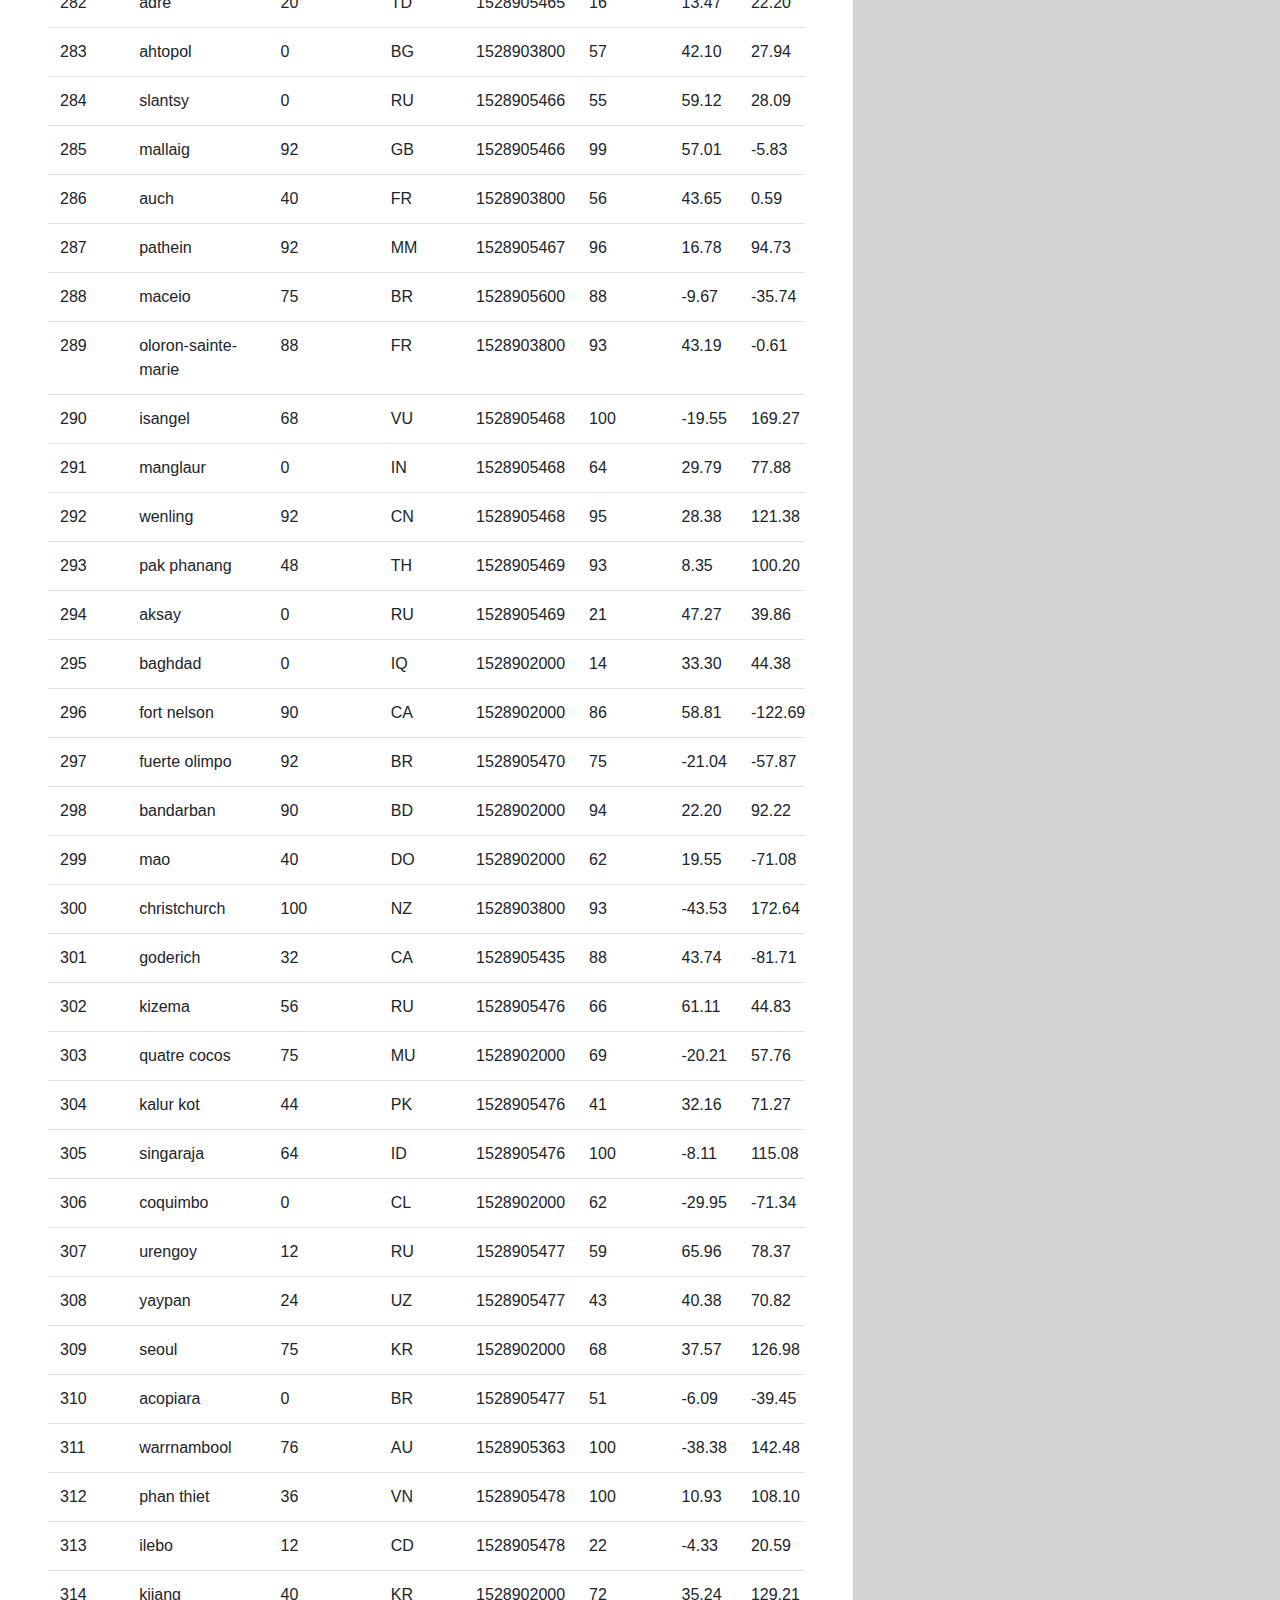
<file: data.html>
<!DOCTYPE html>
<html lang="en">
<head>
    <meta charset="UTF-8">
    <title>Data</title>
    <link rel="stylesheet" href="https://stackpath.bootstrapcdn.com/bootstrap/4.3.1/css/bootstrap.min.css" integrity="sha384-ggOyR0iXCbMQv3Xipma34MD+dH/1fQ784/j6cY/iJTQUOhcWr7x9JvoRxT2MZw1T" crossorigin="anonymous">
    <link rel="stylesheet" type="text/css" href="style.css">
</head>
<body class="lightgrey-background">

    <!--  NAVBAR  -->
    <nav class="navbar navbar-expand-lg navbar-light py-0 white">
        <a class="navbar-brand p-4 latitude white_text" style="color:white" href="/index.html">Latitude</a>
        <button class="navbar-toggler" type="button" data-toggle="collapse" data-target="#navbarSupportedContent" aria-controls="navbarSupportedContent" aria-expanded="false" aria-label="Toggle navigation">
          <span class="navbar-toggler-icon"></span>
        </button>

    <div class="collapse navbar-collapse justify-content-end" id="navbarSupportedContent">
        <ul class="navbar-nav">
            <li class="nav-item dropdown active">
                <a class="nav-link dropdown-toggle" href="#" id="navbarDropdown" role="button" data-toggle="dropdown" aria-haspopup="true" aria-expanded="false">
                    Plots
                </a>
                <div class="dropdown-menu">
                    <a class="dropdown-item" href="vis1.html">Temperature</a>
                    <a class="dropdown-item" href="vis2.html">Humidity</a>
                    <a class="dropdown-item" href="vis3.html">Cloudiness</a>
                    <a class="dropdown-item" href="vis4.html">Wind Speed</a>
                </div>
            </li>

            <li class="nav-item active">
                <a class="nav-link" href="/comparisons.html">Comparison<span class="sr-only">(current)</span></a>
            </li>
            <li class="nav-item active">
                <a class="nav-link" href="/data.html">Data<span class="sr-only">(current)</span></a>
            </li>
        </ul>
    </div>
    </nav>

    <!-- CONTENT -->
    <div class="container-fluid mt-0 container-size2">
        <div class="row mt-5">
            <div class="col-md-8 white py-5 px-5">
                <h1>Data</h1>
                <hr class="mt-4">
                <p class="small-font">The following table includes all of the data used for plotting during this project.</p>
                <div class ="table-responsive">
                    <table class="table borderless">
                        <thead>
                          <tr style="text-align: left;">
                            <th>City_ID</th>
                            <th>City</th>
                            <th>Cloudiness</th>
                            <th>Country</th>
                            <th>Date</th>
                            <th>Humidity</th>
                            <th>Lat</th>
                            <th>Lng</th>
                            <th>Max Temp</th>
                            <th>Wind Speed</th>
                          </tr>
                        </thead>
                        <tbody>
                          <tr>
                            <td>0</td>
                            <td>jacareacanga</td>
                            <td>0</td>
                            <td>BR</td>
                            <td>1528902000</td>
                            <td>62</td>
                            <td>-6.22</td>
                            <td>-57.76</td>
                            <td>89.60</td>
                            <td>6.93</td>
                          </tr>
                          <tr>
                            <td>1</td>
                            <td>kaitangata</td>
                            <td>100</td>
                            <td>NZ</td>
                            <td>1528905304</td>
                            <td>94</td>
                            <td>-46.28</td>
                            <td>169.85</td>
                            <td>42.61</td>
                            <td>5.64</td>
                          </tr>
                          <tr>
                            <td>2</td>
                            <td>goulburn</td>
                            <td>20</td>
                            <td>AU</td>
                            <td>1528905078</td>
                            <td>91</td>
                            <td>-34.75</td>
                            <td>149.72</td>
                            <td>44.32</td>
                            <td>10.11</td>
                          </tr>
                          <tr>
                            <td>3</td>
                            <td>lata</td>
                            <td>76</td>
                            <td>IN</td>
                            <td>1528905305</td>
                            <td>89</td>
                            <td>30.78</td>
                            <td>78.62</td>
                            <td>59.89</td>
                            <td>0.94</td>
                          </tr>
                          <tr>
                            <td>4</td>
                            <td>chokurdakh</td>
                            <td>0</td>
                            <td>RU</td>
                            <td>1528905306</td>
                            <td>88</td>
                            <td>70.62</td>
                            <td>147.90</td>
                            <td>32.17</td>
                            <td>2.95</td>
                          </tr>
                          <tr>
                            <td>5</td>
                            <td>martyush</td>
                            <td>92</td>
                            <td>RU</td>
                            <td>1528905306</td>
                            <td>94</td>
                            <td>56.40</td>
                            <td>61.89</td>
                            <td>55.03</td>
                            <td>9.33</td>
                          </tr>
                          <tr>
                            <td>6</td>
                            <td>hobart</td>
                            <td>20</td>
                            <td>AU</td>
                            <td>1528902000</td>
                            <td>87</td>
                            <td>-42.88</td>
                            <td>147.33</td>
                            <td>44.60</td>
                            <td>8.05</td>
                          </tr>
                          <tr>
                            <td>7</td>
                            <td>broken hill</td>
                            <td>0</td>
                            <td>AU</td>
                            <td>1528905311</td>
                            <td>88</td>
                            <td>-31.97</td>
                            <td>141.45</td>
                            <td>44.50</td>
                            <td>7.31</td>
                          </tr>
                          <tr>
                            <td>8</td>
                            <td>harnosand</td>
                            <td>0</td>
                            <td>SE</td>
                            <td>1528903200</td>
                            <td>44</td>
                            <td>62.63</td>
                            <td>17.94</td>
                            <td>60.80</td>
                            <td>13.87</td>
                          </tr>
                          <tr>
                            <td>9</td>
                            <td>tuatapere</td>
                            <td>0</td>
                            <td>NZ</td>
                            <td>1528905312</td>
                            <td>100</td>
                            <td>-46.13</td>
                            <td>167.69</td>
                            <td>38.92</td>
                            <td>3.40</td>
                          </tr>
                          <tr>
                            <td>10</td>
                            <td>puerto ayora</td>
                            <td>90</td>
                            <td>EC</td>
                            <td>1528902000</td>
                            <td>69</td>
                            <td>-0.74</td>
                            <td>-90.35</td>
                            <td>77.00</td>
                            <td>13.87</td>
                          </tr>
                          <tr>
                            <td>11</td>
                            <td>havre-saint-pierre</td>
                            <td>75</td>
                            <td>CA</td>
                            <td>1528902000</td>
                            <td>58</td>
                            <td>50.23</td>
                            <td>-63.60</td>
                            <td>53.60</td>
                            <td>19.46</td>
                          </tr>
                          <tr>
                            <td>12</td>
                            <td>punta arenas</td>
                            <td>0</td>
                            <td>CL</td>
                            <td>1528902000</td>
                            <td>100</td>
                            <td>-53.16</td>
                            <td>-70.91</td>
                            <td>35.60</td>
                            <td>9.17</td>
                          </tr>
                          <tr>
                            <td>13</td>
                            <td>tasiilaq</td>
                            <td>75</td>
                            <td>GL</td>
                            <td>1528901400</td>
                            <td>60</td>
                            <td>65.61</td>
                            <td>-37.64</td>
                            <td>39.20</td>
                            <td>2.24</td>
                          </tr>
                          <tr>
                            <td>14</td>
                            <td>chapais</td>
                            <td>40</td>
                            <td>CA</td>
                            <td>1528902000</td>
                            <td>38</td>
                            <td>49.78</td>
                            <td>-74.86</td>
                            <td>59.00</td>
                            <td>10.29</td>
                          </tr>
                          <tr>
                            <td>15</td>
                            <td>avarua</td>
                            <td>40</td>
                            <td>CK</td>
                            <td>1528902000</td>
                            <td>56</td>
                            <td>-21.21</td>
                            <td>-159.78</td>
                            <td>73.40</td>
                            <td>10.29</td>
                          </tr>
                          <tr>
                            <td>16</td>
                            <td>hofn</td>
                            <td>75</td>
                            <td>IS</td>
                            <td>1528902000</td>
                            <td>87</td>
                            <td>64.25</td>
                            <td>-15.21</td>
                            <td>51.80</td>
                            <td>8.05</td>
                          </tr>
                          <tr>
                            <td>17</td>
                            <td>yukamenskoye</td>
                            <td>92</td>
                            <td>RU</td>
                            <td>1528905315</td>
                            <td>98</td>
                            <td>57.89</td>
                            <td>52.24</td>
                            <td>56.65</td>
                            <td>10.22</td>
                          </tr>
                          <tr>
                            <td>18</td>
                            <td>khandbari</td>
                            <td>80</td>
                            <td>NP</td>
                            <td>1528905315</td>
                            <td>67</td>
                            <td>27.38</td>
                            <td>87.21</td>
                            <td>44.59</td>
                            <td>1.39</td>
                          </tr>
                          <tr>
                            <td>19</td>
                            <td>bethel</td>
                            <td>1</td>
                            <td>US</td>
                            <td>1528901580</td>
                            <td>93</td>
                            <td>60.79</td>
                            <td>-161.76</td>
                            <td>44.60</td>
                            <td>8.05</td>
                          </tr>
                          <tr>
                            <td>20</td>
                            <td>ushuaia</td>
                            <td>75</td>
                            <td>AR</td>
                            <td>1528902000</td>
                            <td>64</td>
                            <td>-54.81</td>
                            <td>-68.31</td>
                            <td>41.00</td>
                            <td>3.36</td>
                          </tr>
                          <tr>
                            <td>21</td>
                            <td>east london</td>
                            <td>0</td>
                            <td>ZA</td>
                            <td>1528902000</td>
                            <td>37</td>
                            <td>-33.02</td>
                            <td>27.91</td>
                            <td>69.80</td>
                            <td>5.82</td>
                          </tr>
                          <tr>
                            <td>22</td>
                            <td>bluff</td>
                            <td>76</td>
                            <td>AU</td>
                            <td>1528905321</td>
                            <td>76</td>
                            <td>-23.58</td>
                            <td>149.07</td>
                            <td>61.96</td>
                            <td>4.74</td>
                          </tr>
                          <tr>
                            <td>23</td>
                            <td>mount isa</td>
                            <td>75</td>
                            <td>AU</td>
                            <td>1528902000</td>
                            <td>100</td>
                            <td>-20.73</td>
                            <td>139.49</td>
                            <td>64.40</td>
                            <td>3.29</td>
                          </tr>
                          <tr>
                            <td>24</td>
                            <td>pevek</td>
                            <td>0</td>
                            <td>RU</td>
                            <td>1528905321</td>
                            <td>71</td>
                            <td>69.70</td>
                            <td>170.27</td>
                            <td>36.94</td>
                            <td>6.98</td>
                          </tr>
                          <tr>
                            <td>25</td>
                            <td>gao</td>
                            <td>24</td>
                            <td>ML</td>
                            <td>1528905321</td>
                            <td>16</td>
                            <td>16.28</td>
                            <td>-0.04</td>
                            <td>110.02</td>
                            <td>4.97</td>
                          </tr>
                          <tr>
                            <td>26</td>
                            <td>cabo san lucas</td>
                            <td>75</td>
                            <td>MX</td>
                            <td>1528901160</td>
                            <td>74</td>
                            <td>22.89</td>
                            <td>-109.91</td>
                            <td>84.20</td>
                            <td>10.29</td>
                          </tr>
                          <tr>
                            <td>27</td>
                            <td>sao filipe</td>
                            <td>0</td>
                            <td>CV</td>
                            <td>1528905323</td>
                            <td>88</td>
                            <td>14.90</td>
                            <td>-24.50</td>
                            <td>75.73</td>
                            <td>13.02</td>
                          </tr>
                          <tr>
                            <td>28</td>
                            <td>tiksi</td>
                            <td>44</td>
                            <td>RU</td>
                            <td>1528905298</td>
                            <td>58</td>
                            <td>71.64</td>
                            <td>128.87</td>
                            <td>57.73</td>
                            <td>10.11</td>
                          </tr>
                          <tr>
                            <td>29</td>
                            <td>busselton</td>
                            <td>92</td>
                            <td>AU</td>
                            <td>1528905323</td>
                            <td>100</td>
                            <td>-33.64</td>
                            <td>115.35</td>
                            <td>60.43</td>
                            <td>10.56</td>
                          </tr>
                          <tr>
                            <td>30</td>
                            <td>alofi</td>
                            <td>76</td>
                            <td>NU</td>
                            <td>1528902000</td>
                            <td>88</td>
                            <td>-19.06</td>
                            <td>-169.92</td>
                            <td>71.60</td>
                            <td>3.36</td>
                          </tr>
                          <tr>
                            <td>31</td>
                            <td>ola</td>
                            <td>75</td>
                            <td>RU</td>
                            <td>1528902000</td>
                            <td>100</td>
                            <td>59.58</td>
                            <td>151.30</td>
                            <td>42.80</td>
                            <td>7.76</td>
                          </tr>
                          <tr>
                            <td>32</td>
                            <td>atar</td>
                            <td>20</td>
                            <td>MR</td>
                            <td>1528902000</td>
                            <td>19</td>
                            <td>20.52</td>
                            <td>-13.05</td>
                            <td>91.40</td>
                            <td>9.17</td>
                          </tr>
                          <tr>
                            <td>33</td>
                            <td>rikitea</td>
                            <td>0</td>
                            <td>PF</td>
                            <td>1528905325</td>
                            <td>100</td>
                            <td>-23.12</td>
                            <td>-134.97</td>
                            <td>73.57</td>
                            <td>8.66</td>
                          </tr>
                          <tr>
                            <td>34</td>
                            <td>hermanus</td>
                            <td>0</td>
                            <td>ZA</td>
                            <td>1528905325</td>
                            <td>24</td>
                            <td>-34.42</td>
                            <td>19.24</td>
                            <td>77.17</td>
                            <td>8.66</td>
                          </tr>
                          <tr>
                            <td>35</td>
                            <td>ponta delgada</td>
                            <td>75</td>
                            <td>PT</td>
                            <td>1528903800</td>
                            <td>88</td>
                            <td>37.73</td>
                            <td>-25.67</td>
                            <td>71.60</td>
                            <td>12.75</td>
                          </tr>
                          <tr>
                            <td>36</td>
                            <td>bambari</td>
                            <td>24</td>
                            <td>CF</td>
                            <td>1528905326</td>
                            <td>84</td>
                            <td>5.77</td>
                            <td>20.68</td>
                            <td>81.85</td>
                            <td>7.65</td>
                          </tr>
                          <tr>
                            <td>37</td>
                            <td>cap malheureux</td>
                            <td>75</td>
                            <td>MU</td>
                            <td>1528902000</td>
                            <td>69</td>
                            <td>-19.98</td>
                            <td>57.61</td>
                            <td>75.20</td>
                            <td>14.99</td>
                          </tr>
                          <tr>
                            <td>38</td>
                            <td>puerto escondido</td>
                            <td>75</td>
                            <td>MX</td>
                            <td>1528901100</td>
                            <td>65</td>
                            <td>15.86</td>
                            <td>-97.07</td>
                            <td>80.60</td>
                            <td>3.36</td>
                          </tr>
                          <tr>
                            <td>39</td>
                            <td>qaanaaq</td>
                            <td>32</td>
                            <td>GL</td>
                            <td>1528905330</td>
                            <td>100</td>
                            <td>77.48</td>
                            <td>-69.36</td>
                            <td>31.45</td>
                            <td>6.31</td>
                          </tr>
                          <tr>
                            <td>40</td>
                            <td>new norfolk</td>
                            <td>20</td>
                            <td>AU</td>
                            <td>1528902000</td>
                            <td>87</td>
                            <td>-42.78</td>
                            <td>147.06</td>
                            <td>44.60</td>
                            <td>8.05</td>
                          </tr>
                          <tr>
                            <td>41</td>
                            <td>najran</td>
                            <td>40</td>
                            <td>SA</td>
                            <td>1528902000</td>
                            <td>13</td>
                            <td>17.54</td>
                            <td>44.22</td>
                            <td>98.60</td>
                            <td>11.41</td>
                          </tr>
                          <tr>
                            <td>42</td>
                            <td>isla mujeres</td>
                            <td>90</td>
                            <td>MX</td>
                            <td>1528904340</td>
                            <td>100</td>
                            <td>21.23</td>
                            <td>-86.73</td>
                            <td>75.20</td>
                            <td>16.11</td>
                          </tr>
                          <tr>
                            <td>43</td>
                            <td>mar del plata</td>
                            <td>0</td>
                            <td>AR</td>
                            <td>1528905297</td>
                            <td>100</td>
                            <td>-46.43</td>
                            <td>-67.52</td>
                            <td>32.53</td>
                            <td>7.31</td>
                          </tr>
                          <tr>
                            <td>44</td>
                            <td>provideniya</td>
                            <td>0</td>
                            <td>RU</td>
                            <td>1528905332</td>
                            <td>91</td>
                            <td>64.42</td>
                            <td>-173.23</td>
                            <td>40.63</td>
                            <td>10.78</td>
                          </tr>
                          <tr>
                            <td>45</td>
                            <td>jamestown</td>
                            <td>12</td>
                            <td>AU</td>
                            <td>1528905333</td>
                            <td>88</td>
                            <td>-33.21</td>
                            <td>138.60</td>
                            <td>43.15</td>
                            <td>10.89</td>
                          </tr>
                          <tr>
                            <td>46</td>
                            <td>medicine hat</td>
                            <td>20</td>
                            <td>CA</td>
                            <td>1528902000</td>
                            <td>34</td>
                            <td>50.04</td>
                            <td>-110.68</td>
                            <td>66.20</td>
                            <td>14.99</td>
                          </tr>
                          <tr>
                            <td>47</td>
                            <td>katsuura</td>
                            <td>8</td>
                            <td>JP</td>
                            <td>1528905334</td>
                            <td>88</td>
                            <td>33.93</td>
                            <td>134.50</td>
                            <td>62.05</td>
                            <td>7.54</td>
                          </tr>
                          <tr>
                            <td>48</td>
                            <td>aklavik</td>
                            <td>20</td>
                            <td>CA</td>
                            <td>1528902000</td>
                            <td>53</td>
                            <td>68.22</td>
                            <td>-135.01</td>
                            <td>51.80</td>
                            <td>11.41</td>
                          </tr>
                          <tr>
                            <td>49</td>
                            <td>tuktoyaktuk</td>
                            <td>20</td>
                            <td>CA</td>
                            <td>1528902000</td>
                            <td>61</td>
                            <td>69.44</td>
                            <td>-133.03</td>
                            <td>46.40</td>
                            <td>6.93</td>
                          </tr>
                          <tr>
                            <td>50</td>
                            <td>kapaa</td>
                            <td>90</td>
                            <td>US</td>
                            <td>1528901760</td>
                            <td>88</td>
                            <td>22.08</td>
                            <td>-159.32</td>
                            <td>75.20</td>
                            <td>14.99</td>
                          </tr>
                          <tr>
                            <td>51</td>
                            <td>mildura</td>
                            <td>0</td>
                            <td>AU</td>
                            <td>1528905300</td>
                            <td>92</td>
                            <td>-34.18</td>
                            <td>142.16</td>
                            <td>45.67</td>
                            <td>9.66</td>
                          </tr>
                          <tr>
                            <td>52</td>
                            <td>souillac</td>
                            <td>75</td>
                            <td>FR</td>
                            <td>1528903800</td>
                            <td>49</td>
                            <td>45.60</td>
                            <td>-0.60</td>
                            <td>73.40</td>
                            <td>10.29</td>
                          </tr>
                          <tr>
                            <td>53</td>
                            <td>lorengau</td>
                            <td>100</td>
                            <td>PG</td>
                            <td>1528905336</td>
                            <td>100</td>
                            <td>-2.02</td>
                            <td>147.27</td>
                            <td>80.59</td>
                            <td>3.85</td>
                          </tr>
                          <tr>
                            <td>54</td>
                            <td>praia</td>
                            <td>20</td>
                            <td>BR</td>
                            <td>1528902000</td>
                            <td>47</td>
                            <td>-20.25</td>
                            <td>-43.81</td>
                            <td>82.40</td>
                            <td>3.36</td>
                          </tr>
                          <tr>
                            <td>55</td>
                            <td>port alfred</td>
                            <td>0</td>
                            <td>ZA</td>
                            <td>1528905338</td>
                            <td>50</td>
                            <td>-33.59</td>
                            <td>26.89</td>
                            <td>76.54</td>
                            <td>7.20</td>
                          </tr>
                          <tr>
                            <td>56</td>
                            <td>barranca</td>
                            <td>0</td>
                            <td>PE</td>
                            <td>1528905339</td>
                            <td>98</td>
                            <td>-10.75</td>
                            <td>-77.76</td>
                            <td>61.87</td>
                            <td>9.89</td>
                          </tr>
                          <tr>
                            <td>57</td>
                            <td>nome</td>
                            <td>40</td>
                            <td>US</td>
                            <td>1528902900</td>
                            <td>70</td>
                            <td>30.04</td>
                            <td>-94.42</td>
                            <td>87.80</td>
                            <td>3.36</td>
                          </tr>
                          <tr>
                            <td>58</td>
                            <td>matay</td>
                            <td>0</td>
                            <td>EG</td>
                            <td>1528905339</td>
                            <td>23</td>
                            <td>28.42</td>
                            <td>30.79</td>
                            <td>97.69</td>
                            <td>6.98</td>
                          </tr>
                          <tr>
                            <td>59</td>
                            <td>saskylakh</td>
                            <td>48</td>
                            <td>RU</td>
                            <td>1528905339</td>
                            <td>55</td>
                            <td>71.97</td>
                            <td>114.09</td>
                            <td>59.53</td>
                            <td>5.86</td>
                          </tr>
                          <tr>
                            <td>60</td>
                            <td>itarema</td>
                            <td>0</td>
                            <td>BR</td>
                            <td>1528905340</td>
                            <td>61</td>
                            <td>-2.92</td>
                            <td>-39.92</td>
                            <td>88.33</td>
                            <td>12.57</td>
                          </tr>
                          <tr>
                            <td>61</td>
                            <td>butaritari</td>
                            <td>56</td>
                            <td>KI</td>
                            <td>1528905340</td>
                            <td>100</td>
                            <td>3.07</td>
                            <td>172.79</td>
                            <td>81.13</td>
                            <td>7.31</td>
                          </tr>
                          <tr>
                            <td>62</td>
                            <td>peniche</td>
                            <td>20</td>
                            <td>PT</td>
                            <td>1528903800</td>
                            <td>64</td>
                            <td>39.36</td>
                            <td>-9.38</td>
                            <td>75.20</td>
                            <td>12.75</td>
                          </tr>
                          <tr>
                            <td>63</td>
                            <td>beloha</td>
                            <td>0</td>
                            <td>MG</td>
                            <td>1528905340</td>
                            <td>57</td>
                            <td>-25.17</td>
                            <td>45.06</td>
                            <td>71.95</td>
                            <td>16.37</td>
                          </tr>
                          <tr>
                            <td>64</td>
                            <td>anadyr</td>
                            <td>0</td>
                            <td>RU</td>
                            <td>1528902000</td>
                            <td>57</td>
                            <td>64.73</td>
                            <td>177.51</td>
                            <td>48.20</td>
                            <td>4.47</td>
                          </tr>
                          <tr>
                            <td>65</td>
                            <td>luderitz</td>
                            <td>12</td>
                            <td>NaN</td>
                            <td>1528905342</td>
                            <td>64</td>
                            <td>-26.65</td>
                            <td>15.16</td>
                            <td>64.03</td>
                            <td>17.38</td>
                          </tr>
                          <tr>
                            <td>66</td>
                            <td>rochester</td>
                            <td>1</td>
                            <td>US</td>
                            <td>1528902960</td>
                            <td>37</td>
                            <td>44.02</td>
                            <td>-92.46</td>
                            <td>73.40</td>
                            <td>6.93</td>
                          </tr>
                          <tr>
                            <td>67</td>
                            <td>bosaso</td>
                            <td>0</td>
                            <td>SO</td>
                            <td>1528905347</td>
                            <td>86</td>
                            <td>11.28</td>
                            <td>49.18</td>
                            <td>89.77</td>
                            <td>3.96</td>
                          </tr>
                          <tr>
                            <td>68</td>
                            <td>faanui</td>
                            <td>0</td>
                            <td>PF</td>
                            <td>1528905347</td>
                            <td>100</td>
                            <td>-16.48</td>
                            <td>-151.75</td>
                            <td>79.96</td>
                            <td>11.79</td>
                          </tr>
                          <tr>
                            <td>69</td>
                            <td>grindavik</td>
                            <td>75</td>
                            <td>IS</td>
                            <td>1528902000</td>
                            <td>70</td>
                            <td>63.84</td>
                            <td>-22.43</td>
                            <td>48.20</td>
                            <td>5.82</td>
                          </tr>
                          <tr>
                            <td>70</td>
                            <td>margate</td>
                            <td>20</td>
                            <td>AU</td>
                            <td>1528902000</td>
                            <td>87</td>
                            <td>-43.03</td>
                            <td>147.26</td>
                            <td>44.60</td>
                            <td>8.05</td>
                          </tr>
                          <tr>
                            <td>71</td>
                            <td>marsh harbour</td>
                            <td>88</td>
                            <td>BS</td>
                            <td>1528905349</td>
                            <td>95</td>
                            <td>26.54</td>
                            <td>-77.06</td>
                            <td>82.39</td>
                            <td>10.00</td>
                          </tr>
                          <tr>
                            <td>72</td>
                            <td>comodoro rivadavia</td>
                            <td>40</td>
                            <td>AR</td>
                            <td>1528902000</td>
                            <td>60</td>
                            <td>-45.87</td>
                            <td>-67.48</td>
                            <td>42.80</td>
                            <td>9.17</td>
                          </tr>
                          <tr>
                            <td>73</td>
                            <td>upernavik</td>
                            <td>92</td>
                            <td>GL</td>
                            <td>1528905350</td>
                            <td>100</td>
                            <td>72.79</td>
                            <td>-56.15</td>
                            <td>29.29</td>
                            <td>3.74</td>
                          </tr>
                          <tr>
                            <td>74</td>
                            <td>uige</td>
                            <td>0</td>
                            <td>AO</td>
                            <td>1528905350</td>
                            <td>29</td>
                            <td>-7.61</td>
                            <td>15.06</td>
                            <td>86.80</td>
                            <td>3.18</td>
                          </tr>
                          <tr>
                            <td>75</td>
                            <td>bredasdorp</td>
                            <td>0</td>
                            <td>ZA</td>
                            <td>1528902000</td>
                            <td>23</td>
                            <td>-34.53</td>
                            <td>20.04</td>
                            <td>82.40</td>
                            <td>5.82</td>
                          </tr>
                          <tr>
                            <td>76</td>
                            <td>bodden town</td>
                            <td>40</td>
                            <td>KY</td>
                            <td>1528902000</td>
                            <td>78</td>
                            <td>19.28</td>
                            <td>-81.25</td>
                            <td>80.60</td>
                            <td>16.11</td>
                          </tr>
                          <tr>
                            <td>77</td>
                            <td>guerrero negro</td>
                            <td>44</td>
                            <td>MX</td>
                            <td>1528905350</td>
                            <td>88</td>
                            <td>27.97</td>
                            <td>-114.04</td>
                            <td>63.85</td>
                            <td>3.74</td>
                          </tr>
                          <tr>
                            <td>78</td>
                            <td>bilma</td>
                            <td>0</td>
                            <td>NE</td>
                            <td>1528905351</td>
                            <td>12</td>
                            <td>18.69</td>
                            <td>12.92</td>
                            <td>110.47</td>
                            <td>4.63</td>
                          </tr>
                          <tr>
                            <td>79</td>
                            <td>carnarvon</td>
                            <td>0</td>
                            <td>ZA</td>
                            <td>1528905351</td>
                            <td>30</td>
                            <td>-30.97</td>
                            <td>22.13</td>
                            <td>60.43</td>
                            <td>14.25</td>
                          </tr>
                          <tr>
                            <td>80</td>
                            <td>ponta do sol</td>
                            <td>12</td>
                            <td>BR</td>
                            <td>1528905352</td>
                            <td>72</td>
                            <td>-20.63</td>
                            <td>-46.00</td>
                            <td>78.25</td>
                            <td>3.96</td>
                          </tr>
                          <tr>
                            <td>81</td>
                            <td>vila franca do campo</td>
                            <td>75</td>
                            <td>PT</td>
                            <td>1528903800</td>
                            <td>88</td>
                            <td>37.72</td>
                            <td>-25.43</td>
                            <td>71.60</td>
                            <td>12.75</td>
                          </tr>
                          <tr>
                            <td>82</td>
                            <td>puerto del rosario</td>
                            <td>20</td>
                            <td>ES</td>
                            <td>1528903800</td>
                            <td>60</td>
                            <td>28.50</td>
                            <td>-13.86</td>
                            <td>73.40</td>
                            <td>17.22</td>
                          </tr>
                          <tr>
                            <td>83</td>
                            <td>sitka</td>
                            <td>20</td>
                            <td>US</td>
                            <td>1528905353</td>
                            <td>92</td>
                            <td>37.17</td>
                            <td>-99.65</td>
                            <td>74.02</td>
                            <td>5.97</td>
                          </tr>
                          <tr>
                            <td>84</td>
                            <td>camacha</td>
                            <td>75</td>
                            <td>PT</td>
                            <td>1528903800</td>
                            <td>72</td>
                            <td>33.08</td>
                            <td>-16.33</td>
                            <td>68.00</td>
                            <td>16.11</td>
                          </tr>
                          <tr>
                            <td>85</td>
                            <td>saint-philippe</td>
                            <td>1</td>
                            <td>CA</td>
                            <td>1528902900</td>
                            <td>54</td>
                            <td>45.36</td>
                            <td>-73.48</td>
                            <td>78.80</td>
                            <td>11.41</td>
                          </tr>
                          <tr>
                            <td>86</td>
                            <td>port blair</td>
                            <td>92</td>
                            <td>IN</td>
                            <td>1528905357</td>
                            <td>97</td>
                            <td>11.67</td>
                            <td>92.75</td>
                            <td>84.37</td>
                            <td>25.10</td>
                          </tr>
                          <tr>
                            <td>87</td>
                            <td>albany</td>
                            <td>90</td>
                            <td>US</td>
                            <td>1528903860</td>
                            <td>68</td>
                            <td>42.65</td>
                            <td>-73.75</td>
                            <td>69.80</td>
                            <td>3.36</td>
                          </tr>
                          <tr>
                            <td>88</td>
                            <td>barrow</td>
                            <td>88</td>
                            <td>AR</td>
                            <td>1528905182</td>
                            <td>72</td>
                            <td>-38.31</td>
                            <td>-60.23</td>
                            <td>50.26</td>
                            <td>8.21</td>
                          </tr>
                          <tr>
                            <td>89</td>
                            <td>qorveh</td>
                            <td>92</td>
                            <td>IR</td>
                            <td>1528905357</td>
                            <td>22</td>
                            <td>35.17</td>
                            <td>47.80</td>
                            <td>76.72</td>
                            <td>3.18</td>
                          </tr>
                          <tr>
                            <td>90</td>
                            <td>san jeronimo</td>
                            <td>90</td>
                            <td>PE</td>
                            <td>1528902000</td>
                            <td>81</td>
                            <td>-13.65</td>
                            <td>-73.37</td>
                            <td>46.40</td>
                            <td>2.39</td>
                          </tr>
                          <tr>
                            <td>91</td>
                            <td>mataura</td>
                            <td>24</td>
                            <td>NZ</td>
                            <td>1528905299</td>
                            <td>79</td>
                            <td>-46.19</td>
                            <td>168.86</td>
                            <td>25.69</td>
                            <td>3.18</td>
                          </tr>
                          <tr>
                            <td>92</td>
                            <td>buala</td>
                            <td>64</td>
                            <td>SB</td>
                            <td>1528905359</td>
                            <td>100</td>
                            <td>-8.15</td>
                            <td>159.59</td>
                            <td>78.70</td>
                            <td>4.18</td>
                          </tr>
                          <tr>
                            <td>93</td>
                            <td>eyl</td>
                            <td>20</td>
                            <td>SO</td>
                            <td>1528905359</td>
                            <td>57</td>
                            <td>7.98</td>
                            <td>49.82</td>
                            <td>86.62</td>
                            <td>22.41</td>
                          </tr>
                          <tr>
                            <td>94</td>
                            <td>abu dhabi</td>
                            <td>0</td>
                            <td>AE</td>
                            <td>1528902000</td>
                            <td>29</td>
                            <td>24.47</td>
                            <td>54.37</td>
                            <td>98.60</td>
                            <td>16.11</td>
                          </tr>
                          <tr>
                            <td>95</td>
                            <td>tahe</td>
                            <td>92</td>
                            <td>CN</td>
                            <td>1528905359</td>
                            <td>98</td>
                            <td>52.34</td>
                            <td>124.71</td>
                            <td>51.43</td>
                            <td>2.17</td>
                          </tr>
                          <tr>
                            <td>96</td>
                            <td>chuy</td>
                            <td>80</td>
                            <td>UY</td>
                            <td>1528905099</td>
                            <td>93</td>
                            <td>-33.69</td>
                            <td>-53.46</td>
                            <td>52.87</td>
                            <td>28.90</td>
                          </tr>
                          <tr>
                            <td>97</td>
                            <td>dzerzhinskoye</td>
                            <td>8</td>
                            <td>RU</td>
                            <td>1528905360</td>
                            <td>69</td>
                            <td>56.84</td>
                            <td>95.22</td>
                            <td>65.11</td>
                            <td>3.85</td>
                          </tr>
                          <tr>
                            <td>98</td>
                            <td>vanavara</td>
                            <td>0</td>
                            <td>RU</td>
                            <td>1528905360</td>
                            <td>50</td>
                            <td>60.35</td>
                            <td>102.28</td>
                            <td>64.21</td>
                            <td>5.64</td>
                          </tr>
                          <tr>
                            <td>99</td>
                            <td>muros</td>
                            <td>40</td>
                            <td>ES</td>
                            <td>1528903800</td>
                            <td>72</td>
                            <td>42.77</td>
                            <td>-9.06</td>
                            <td>66.20</td>
                            <td>10.29</td>
                          </tr>
                          <tr>
                            <td>100</td>
                            <td>auchel</td>
                            <td>0</td>
                            <td>FR</td>
                            <td>1528903800</td>
                            <td>49</td>
                            <td>50.51</td>
                            <td>2.47</td>
                            <td>68.00</td>
                            <td>3.36</td>
                          </tr>
                          <tr>
                            <td>101</td>
                            <td>bubaque</td>
                            <td>40</td>
                            <td>GW</td>
                            <td>1528902000</td>
                            <td>55</td>
                            <td>11.28</td>
                            <td>-15.83</td>
                            <td>91.40</td>
                            <td>11.41</td>
                          </tr>
                          <tr>
                            <td>102</td>
                            <td>khatanga</td>
                            <td>8</td>
                            <td>RU</td>
                            <td>1528905361</td>
                            <td>65</td>
                            <td>71.98</td>
                            <td>102.47</td>
                            <td>60.97</td>
                            <td>4.63</td>
                          </tr>
                          <tr>
                            <td>103</td>
                            <td>los banos</td>
                            <td>1</td>
                            <td>US</td>
                            <td>1528904100</td>
                            <td>67</td>
                            <td>37.06</td>
                            <td>-120.85</td>
                            <td>75.20</td>
                            <td>4.74</td>
                          </tr>
                          <tr>
                            <td>104</td>
                            <td>labuhan</td>
                            <td>12</td>
                            <td>ID</td>
                            <td>1528905361</td>
                            <td>95</td>
                            <td>-2.54</td>
                            <td>115.51</td>
                            <td>72.94</td>
                            <td>1.83</td>
                          </tr>
                          <tr>
                            <td>105</td>
                            <td>saint-paul</td>
                            <td>75</td>
                            <td>FR</td>
                            <td>1528903800</td>
                            <td>56</td>
                            <td>45.22</td>
                            <td>1.90</td>
                            <td>68.00</td>
                            <td>14.99</td>
                          </tr>
                          <tr>
                            <td>106</td>
                            <td>petatlan</td>
                            <td>90</td>
                            <td>MX</td>
                            <td>1528901220</td>
                            <td>74</td>
                            <td>17.52</td>
                            <td>-101.27</td>
                            <td>84.20</td>
                            <td>1.83</td>
                          </tr>
                          <tr>
                            <td>107</td>
                            <td>baykit</td>
                            <td>36</td>
                            <td>RU</td>
                            <td>1528905366</td>
                            <td>68</td>
                            <td>61.68</td>
                            <td>96.39</td>
                            <td>63.94</td>
                            <td>4.29</td>
                          </tr>
                          <tr>
                            <td>108</td>
                            <td>dalby</td>
                            <td>75</td>
                            <td>AU</td>
                            <td>1528902000</td>
                            <td>93</td>
                            <td>-27.18</td>
                            <td>151.26</td>
                            <td>53.60</td>
                            <td>2.24</td>
                          </tr>
                          <tr>
                            <td>109</td>
                            <td>yellowknife</td>
                            <td>90</td>
                            <td>CA</td>
                            <td>1528902540</td>
                            <td>93</td>
                            <td>62.45</td>
                            <td>-114.38</td>
                            <td>46.40</td>
                            <td>8.05</td>
                          </tr>
                          <tr>
                            <td>110</td>
                            <td>hilo</td>
                            <td>75</td>
                            <td>US</td>
                            <td>1528901580</td>
                            <td>88</td>
                            <td>19.71</td>
                            <td>-155.08</td>
                            <td>66.20</td>
                            <td>5.82</td>
                          </tr>
                          <tr>
                            <td>111</td>
                            <td>turukhansk</td>
                            <td>36</td>
                            <td>RU</td>
                            <td>1528905297</td>
                            <td>76</td>
                            <td>65.80</td>
                            <td>87.96</td>
                            <td>66.37</td>
                            <td>6.42</td>
                          </tr>
                          <tr>
                            <td>112</td>
                            <td>dingle</td>
                            <td>68</td>
                            <td>PH</td>
                            <td>1528905368</td>
                            <td>82</td>
                            <td>11.00</td>
                            <td>122.67</td>
                            <td>79.96</td>
                            <td>8.21</td>
                          </tr>
                          <tr>
                            <td>113</td>
                            <td>dillon</td>
                            <td>1</td>
                            <td>US</td>
                            <td>1528901580</td>
                            <td>44</td>
                            <td>45.22</td>
                            <td>-112.64</td>
                            <td>57.20</td>
                            <td>5.82</td>
                          </tr>
                          <tr>
                            <td>114</td>
                            <td>labytnangi</td>
                            <td>64</td>
                            <td>RU</td>
                            <td>1528905370</td>
                            <td>75</td>
                            <td>66.66</td>
                            <td>66.39</td>
                            <td>47.11</td>
                            <td>17.49</td>
                          </tr>
                          <tr>
                            <td>115</td>
                            <td>gigmoto</td>
                            <td>36</td>
                            <td>PH</td>
                            <td>1528905370</td>
                            <td>98</td>
                            <td>13.78</td>
                            <td>124.39</td>
                            <td>83.56</td>
                            <td>17.60</td>
                          </tr>
                          <tr>
                            <td>116</td>
                            <td>nouakchott</td>
                            <td>68</td>
                            <td>MR</td>
                            <td>1528905371</td>
                            <td>76</td>
                            <td>18.08</td>
                            <td>-15.98</td>
                            <td>76.72</td>
                            <td>1.39</td>
                          </tr>
                          <tr>
                            <td>117</td>
                            <td>rumoi</td>
                            <td>92</td>
                            <td>JP</td>
                            <td>1528905371</td>
                            <td>100</td>
                            <td>43.93</td>
                            <td>141.67</td>
                            <td>44.41</td>
                            <td>8.10</td>
                          </tr>
                          <tr>
                            <td>118</td>
                            <td>dikson</td>
                            <td>32</td>
                            <td>RU</td>
                            <td>1528905373</td>
                            <td>100</td>
                            <td>73.51</td>
                            <td>80.55</td>
                            <td>31.09</td>
                            <td>13.13</td>
                          </tr>
                          <tr>
                            <td>119</td>
                            <td>chinsali</td>
                            <td>0</td>
                            <td>ZM</td>
                            <td>1528905377</td>
                            <td>36</td>
                            <td>-10.55</td>
                            <td>32.07</td>
                            <td>73.39</td>
                            <td>9.22</td>
                          </tr>
                          <tr>
                            <td>120</td>
                            <td>georgetown</td>
                            <td>75</td>
                            <td>GY</td>
                            <td>1528902000</td>
                            <td>78</td>
                            <td>6.80</td>
                            <td>-58.16</td>
                            <td>82.40</td>
                            <td>9.17</td>
                          </tr>
                          <tr>
                            <td>121</td>
                            <td>tooele</td>
                            <td>1</td>
                            <td>US</td>
                            <td>1528902900</td>
                            <td>35</td>
                            <td>40.53</td>
                            <td>-112.30</td>
                            <td>73.40</td>
                            <td>9.17</td>
                          </tr>
                          <tr>
                            <td>122</td>
                            <td>nikolskoye</td>
                            <td>40</td>
                            <td>RU</td>
                            <td>1528902000</td>
                            <td>41</td>
                            <td>59.70</td>
                            <td>30.79</td>
                            <td>60.80</td>
                            <td>4.47</td>
                          </tr>
                          <tr>
                            <td>123</td>
                            <td>bodo</td>
                            <td>80</td>
                            <td>CI</td>
                            <td>1528905379</td>
                            <td>66</td>
                            <td>5.91</td>
                            <td>-4.68</td>
                            <td>87.70</td>
                            <td>8.21</td>
                          </tr>
                          <tr>
                            <td>124</td>
                            <td>minador do negrao</td>
                            <td>32</td>
                            <td>BR</td>
                            <td>1528905379</td>
                            <td>80</td>
                            <td>-9.31</td>
                            <td>-36.86</td>
                            <td>76.81</td>
                            <td>13.24</td>
                          </tr>
                          <tr>
                            <td>125</td>
                            <td>sambava</td>
                            <td>88</td>
                            <td>MG</td>
                            <td>1528905379</td>
                            <td>100</td>
                            <td>-14.27</td>
                            <td>50.17</td>
                            <td>77.35</td>
                            <td>19.73</td>
                          </tr>
                          <tr>
                            <td>126</td>
                            <td>yerbogachen</td>
                            <td>0</td>
                            <td>RU</td>
                            <td>1528905380</td>
                            <td>44</td>
                            <td>61.28</td>
                            <td>108.01</td>
                            <td>64.93</td>
                            <td>7.43</td>
                          </tr>
                          <tr>
                            <td>127</td>
                            <td>kahului</td>
                            <td>1</td>
                            <td>US</td>
                            <td>1528901760</td>
                            <td>93</td>
                            <td>20.89</td>
                            <td>-156.47</td>
                            <td>66.20</td>
                            <td>3.36</td>
                          </tr>
                          <tr>
                            <td>128</td>
                            <td>clyde river</td>
                            <td>75</td>
                            <td>CA</td>
                            <td>1528902660</td>
                            <td>100</td>
                            <td>70.47</td>
                            <td>-68.59</td>
                            <td>35.60</td>
                            <td>21.92</td>
                          </tr>
                          <tr>
                            <td>129</td>
                            <td>ancud</td>
                            <td>20</td>
                            <td>CL</td>
                            <td>1528905381</td>
                            <td>90</td>
                            <td>-41.87</td>
                            <td>-73.83</td>
                            <td>39.10</td>
                            <td>2.73</td>
                          </tr>
                          <tr>
                            <td>130</td>
                            <td>beringovskiy</td>
                            <td>0</td>
                            <td>RU</td>
                            <td>1528905381</td>
                            <td>88</td>
                            <td>63.05</td>
                            <td>179.32</td>
                            <td>39.37</td>
                            <td>3.40</td>
                          </tr>
                          <tr>
                            <td>131</td>
                            <td>majene</td>
                            <td>32</td>
                            <td>ID</td>
                            <td>1528905382</td>
                            <td>100</td>
                            <td>-3.54</td>
                            <td>118.97</td>
                            <td>81.85</td>
                            <td>11.01</td>
                          </tr>
                          <tr>
                            <td>132</td>
                            <td>ahar</td>
                            <td>36</td>
                            <td>IR</td>
                            <td>1528905382</td>
                            <td>62</td>
                            <td>38.48</td>
                            <td>47.07</td>
                            <td>62.77</td>
                            <td>3.74</td>
                          </tr>
                          <tr>
                            <td>133</td>
                            <td>ilhabela</td>
                            <td>80</td>
                            <td>BR</td>
                            <td>1528905382</td>
                            <td>98</td>
                            <td>-23.78</td>
                            <td>-45.36</td>
                            <td>72.85</td>
                            <td>2.28</td>
                          </tr>
                          <tr>
                            <td>134</td>
                            <td>listvyagi</td>
                            <td>0</td>
                            <td>RU</td>
                            <td>1528905382</td>
                            <td>78</td>
                            <td>53.68</td>
                            <td>86.95</td>
                            <td>65.11</td>
                            <td>2.06</td>
                          </tr>
                          <tr>
                            <td>135</td>
                            <td>skjervoy</td>
                            <td>40</td>
                            <td>NO</td>
                            <td>1528903200</td>
                            <td>65</td>
                            <td>70.03</td>
                            <td>20.97</td>
                            <td>44.60</td>
                            <td>10.29</td>
                          </tr>
                          <tr>
                            <td>136</td>
                            <td>cape town</td>
                            <td>0</td>
                            <td>ZA</td>
                            <td>1528902000</td>
                            <td>35</td>
                            <td>-33.93</td>
                            <td>18.42</td>
                            <td>73.40</td>
                            <td>9.17</td>
                          </tr>
                          <tr>
                            <td>137</td>
                            <td>iqaluit</td>
                            <td>90</td>
                            <td>CA</td>
                            <td>1528902000</td>
                            <td>96</td>
                            <td>63.75</td>
                            <td>-68.52</td>
                            <td>35.60</td>
                            <td>20.80</td>
                          </tr>
                          <tr>
                            <td>138</td>
                            <td>fort-shevchenko</td>
                            <td>0</td>
                            <td>KZ</td>
                            <td>1528905387</td>
                            <td>59</td>
                            <td>44.51</td>
                            <td>50.26</td>
                            <td>74.20</td>
                            <td>3.62</td>
                          </tr>
                          <tr>
                            <td>139</td>
                            <td>severo-kurilsk</td>
                            <td>92</td>
                            <td>RU</td>
                            <td>1528905387</td>
                            <td>100</td>
                            <td>50.68</td>
                            <td>156.12</td>
                            <td>38.02</td>
                            <td>16.26</td>
                          </tr>
                          <tr>
                            <td>140</td>
                            <td>arraial do cabo</td>
                            <td>0</td>
                            <td>BR</td>
                            <td>1528905600</td>
                            <td>65</td>
                            <td>-22.97</td>
                            <td>-42.02</td>
                            <td>80.60</td>
                            <td>4.70</td>
                          </tr>
                          <tr>
                            <td>141</td>
                            <td>torbay</td>
                            <td>90</td>
                            <td>CA</td>
                            <td>1528903560</td>
                            <td>93</td>
                            <td>47.66</td>
                            <td>-52.73</td>
                            <td>50.00</td>
                            <td>19.46</td>
                          </tr>
                          <tr>
                            <td>142</td>
                            <td>ahipara</td>
                            <td>88</td>
                            <td>NZ</td>
                            <td>1528905388</td>
                            <td>91</td>
                            <td>-35.17</td>
                            <td>173.16</td>
                            <td>56.65</td>
                            <td>9.66</td>
                          </tr>
                          <tr>
                            <td>143</td>
                            <td>bandarbeyla</td>
                            <td>0</td>
                            <td>SO</td>
                            <td>1528905389</td>
                            <td>79</td>
                            <td>9.49</td>
                            <td>50.81</td>
                            <td>79.15</td>
                            <td>32.93</td>
                          </tr>
                          <tr>
                            <td>144</td>
                            <td>vuktyl</td>
                            <td>92</td>
                            <td>RU</td>
                            <td>1528905389</td>
                            <td>96</td>
                            <td>63.86</td>
                            <td>57.31</td>
                            <td>52.60</td>
                            <td>7.43</td>
                          </tr>
                          <tr>
                            <td>145</td>
                            <td>caravelas</td>
                            <td>0</td>
                            <td>BR</td>
                            <td>1528905390</td>
                            <td>98</td>
                            <td>-17.73</td>
                            <td>-39.27</td>
                            <td>77.62</td>
                            <td>10.45</td>
                          </tr>
                          <tr>
                            <td>146</td>
                            <td>waipawa</td>
                            <td>92</td>
                            <td>NZ</td>
                            <td>1528905390</td>
                            <td>94</td>
                            <td>-39.94</td>
                            <td>176.59</td>
                            <td>50.89</td>
                            <td>9.44</td>
                          </tr>
                          <tr>
                            <td>147</td>
                            <td>khomutovo</td>
                            <td>0</td>
                            <td>RU</td>
                            <td>1528905390</td>
                            <td>65</td>
                            <td>52.85</td>
                            <td>37.45</td>
                            <td>72.31</td>
                            <td>5.97</td>
                          </tr>
                          <tr>
                            <td>148</td>
                            <td>acajutla</td>
                            <td>40</td>
                            <td>SV</td>
                            <td>1528901400</td>
                            <td>79</td>
                            <td>13.59</td>
                            <td>-89.83</td>
                            <td>84.20</td>
                            <td>1.12</td>
                          </tr>
                          <tr>
                            <td>149</td>
                            <td>buritis</td>
                            <td>0</td>
                            <td>BR</td>
                            <td>1528905391</td>
                            <td>53</td>
                            <td>-15.62</td>
                            <td>-46.42</td>
                            <td>83.74</td>
                            <td>6.87</td>
                          </tr>
                          <tr>
                            <td>150</td>
                            <td>meulaboh</td>
                            <td>48</td>
                            <td>ID</td>
                            <td>1528905392</td>
                            <td>100</td>
                            <td>4.14</td>
                            <td>96.13</td>
                            <td>82.03</td>
                            <td>3.40</td>
                          </tr>
                          <tr>
                            <td>151</td>
                            <td>vaini</td>
                            <td>100</td>
                            <td>IN</td>
                            <td>1528905392</td>
                            <td>98</td>
                            <td>15.34</td>
                            <td>74.49</td>
                            <td>70.42</td>
                            <td>4.29</td>
                          </tr>
                          <tr>
                            <td>152</td>
                            <td>teya</td>
                            <td>75</td>
                            <td>MX</td>
                            <td>1528901400</td>
                            <td>66</td>
                            <td>21.05</td>
                            <td>-89.07</td>
                            <td>86.00</td>
                            <td>13.87</td>
                          </tr>
                          <tr>
                            <td>153</td>
                            <td>bambous virieux</td>
                            <td>75</td>
                            <td>MU</td>
                            <td>1528902000</td>
                            <td>69</td>
                            <td>-20.34</td>
                            <td>57.76</td>
                            <td>75.20</td>
                            <td>14.99</td>
                          </tr>
                          <tr>
                            <td>154</td>
                            <td>zaragoza</td>
                            <td>20</td>
                            <td>ES</td>
                            <td>1528903800</td>
                            <td>49</td>
                            <td>41.65</td>
                            <td>-0.88</td>
                            <td>77.00</td>
                            <td>28.86</td>
                          </tr>
                          <tr>
                            <td>155</td>
                            <td>thompson</td>
                            <td>75</td>
                            <td>CA</td>
                            <td>1528902600</td>
                            <td>76</td>
                            <td>55.74</td>
                            <td>-97.86</td>
                            <td>57.20</td>
                            <td>3.36</td>
                          </tr>
                          <tr>
                            <td>156</td>
                            <td>kodiak</td>
                            <td>1</td>
                            <td>US</td>
                            <td>1528901580</td>
                            <td>50</td>
                            <td>39.95</td>
                            <td>-94.76</td>
                            <td>75.20</td>
                            <td>13.87</td>
                          </tr>
                          <tr>
                            <td>157</td>
                            <td>nsanje</td>
                            <td>92</td>
                            <td>MZ</td>
                            <td>1528905397</td>
                            <td>84</td>
                            <td>-16.92</td>
                            <td>35.26</td>
                            <td>70.33</td>
                            <td>4.18</td>
                          </tr>
                          <tr>
                            <td>158</td>
                            <td>the pas</td>
                            <td>1</td>
                            <td>CA</td>
                            <td>1528902000</td>
                            <td>63</td>
                            <td>53.82</td>
                            <td>-101.24</td>
                            <td>60.80</td>
                            <td>10.29</td>
                          </tr>
                          <tr>
                            <td>159</td>
                            <td>masalli</td>
                            <td>12</td>
                            <td>KR</td>
                            <td>1528902000</td>
                            <td>77</td>
                            <td>34.80</td>
                            <td>126.66</td>
                            <td>68.00</td>
                            <td>9.17</td>
                          </tr>
                          <tr>
                            <td>160</td>
                            <td>talnakh</td>
                            <td>20</td>
                            <td>RU</td>
                            <td>1528905398</td>
                            <td>100</td>
                            <td>69.49</td>
                            <td>88.39</td>
                            <td>42.79</td>
                            <td>3.18</td>
                          </tr>
                          <tr>
                            <td>161</td>
                            <td>ilulissat</td>
                            <td>90</td>
                            <td>GL</td>
                            <td>1528901400</td>
                            <td>97</td>
                            <td>69.22</td>
                            <td>-51.10</td>
                            <td>32.00</td>
                            <td>4.70</td>
                          </tr>
                          <tr>
                            <td>162</td>
                            <td>vallenar</td>
                            <td>0</td>
                            <td>CL</td>
                            <td>1528905399</td>
                            <td>56</td>
                            <td>-28.58</td>
                            <td>-70.76</td>
                            <td>54.40</td>
                            <td>1.28</td>
                          </tr>
                          <tr>
                            <td>163</td>
                            <td>cap-aux-meules</td>
                            <td>40</td>
                            <td>CA</td>
                            <td>1528902000</td>
                            <td>62</td>
                            <td>47.38</td>
                            <td>-61.86</td>
                            <td>51.80</td>
                            <td>20.80</td>
                          </tr>
                          <tr>
                            <td>164</td>
                            <td>san quintin</td>
                            <td>90</td>
                            <td>PH</td>
                            <td>1528902000</td>
                            <td>100</td>
                            <td>17.54</td>
                            <td>120.52</td>
                            <td>77.00</td>
                            <td>13.87</td>
                          </tr>
                          <tr>
                            <td>165</td>
                            <td>victoria</td>
                            <td>75</td>
                            <td>BN</td>
                            <td>1528902000</td>
                            <td>94</td>
                            <td>5.28</td>
                            <td>115.24</td>
                            <td>80.60</td>
                            <td>1.12</td>
                          </tr>
                          <tr>
                            <td>166</td>
                            <td>okhotsk</td>
                            <td>12</td>
                            <td>RU</td>
                            <td>1528905400</td>
                            <td>100</td>
                            <td>59.36</td>
                            <td>143.24</td>
                            <td>38.02</td>
                            <td>2.17</td>
                          </tr>
                          <tr>
                            <td>167</td>
                            <td>bonavista</td>
                            <td>92</td>
                            <td>CA</td>
                            <td>1528905401</td>
                            <td>82</td>
                            <td>48.65</td>
                            <td>-53.11</td>
                            <td>46.57</td>
                            <td>22.97</td>
                          </tr>
                          <tr>
                            <td>168</td>
                            <td>manokwari</td>
                            <td>80</td>
                            <td>ID</td>
                            <td>1528905401</td>
                            <td>100</td>
                            <td>-0.87</td>
                            <td>134.08</td>
                            <td>78.07</td>
                            <td>8.10</td>
                          </tr>
                          <tr>
                            <td>169</td>
                            <td>lebu</td>
                            <td>92</td>
                            <td>ET</td>
                            <td>1528905404</td>
                            <td>100</td>
                            <td>8.96</td>
                            <td>38.73</td>
                            <td>55.30</td>
                            <td>0.72</td>
                          </tr>
                          <tr>
                            <td>170</td>
                            <td>qostanay</td>
                            <td>75</td>
                            <td>KZ</td>
                            <td>1528902000</td>
                            <td>54</td>
                            <td>53.17</td>
                            <td>63.58</td>
                            <td>59.00</td>
                            <td>6.71</td>
                          </tr>
                          <tr>
                            <td>171</td>
                            <td>victor harbor</td>
                            <td>75</td>
                            <td>AU</td>
                            <td>1528902000</td>
                            <td>82</td>
                            <td>-35.55</td>
                            <td>138.62</td>
                            <td>55.40</td>
                            <td>17.22</td>
                          </tr>
                          <tr>
                            <td>172</td>
                            <td>kamenka</td>
                            <td>12</td>
                            <td>RU</td>
                            <td>1528905405</td>
                            <td>98</td>
                            <td>53.19</td>
                            <td>44.05</td>
                            <td>61.60</td>
                            <td>9.44</td>
                          </tr>
                          <tr>
                            <td>173</td>
                            <td>cherskiy</td>
                            <td>8</td>
                            <td>RU</td>
                            <td>1528905405</td>
                            <td>48</td>
                            <td>68.75</td>
                            <td>161.30</td>
                            <td>55.21</td>
                            <td>3.18</td>
                          </tr>
                          <tr>
                            <td>174</td>
                            <td>kimbe</td>
                            <td>92</td>
                            <td>PG</td>
                            <td>1528905405</td>
                            <td>100</td>
                            <td>-5.56</td>
                            <td>150.15</td>
                            <td>78.43</td>
                            <td>6.64</td>
                          </tr>
                          <tr>
                            <td>175</td>
                            <td>guba</td>
                            <td>75</td>
                            <td>PH</td>
                            <td>1528902000</td>
                            <td>74</td>
                            <td>10.43</td>
                            <td>123.89</td>
                            <td>84.20</td>
                            <td>8.05</td>
                          </tr>
                          <tr>
                            <td>176</td>
                            <td>inuvik</td>
                            <td>40</td>
                            <td>CA</td>
                            <td>1528902000</td>
                            <td>53</td>
                            <td>68.36</td>
                            <td>-133.71</td>
                            <td>51.80</td>
                            <td>3.36</td>
                          </tr>
                          <tr>
                            <td>177</td>
                            <td>jiazi</td>
                            <td>20</td>
                            <td>CN</td>
                            <td>1528902000</td>
                            <td>78</td>
                            <td>19.61</td>
                            <td>110.49</td>
                            <td>82.40</td>
                            <td>4.47</td>
                          </tr>
                          <tr>
                            <td>178</td>
                            <td>namatanai</td>
                            <td>76</td>
                            <td>PG</td>
                            <td>1528905407</td>
                            <td>100</td>
                            <td>-3.66</td>
                            <td>152.44</td>
                            <td>78.07</td>
                            <td>11.68</td>
                          </tr>
                          <tr>
                            <td>179</td>
                            <td>port elizabeth</td>
                            <td>90</td>
                            <td>US</td>
                            <td>1528903500</td>
                            <td>83</td>
                            <td>39.31</td>
                            <td>-74.98</td>
                            <td>75.20</td>
                            <td>9.17</td>
                          </tr>
                          <tr>
                            <td>180</td>
                            <td>chilca</td>
                            <td>75</td>
                            <td>PE</td>
                            <td>1528903800</td>
                            <td>47</td>
                            <td>-13.22</td>
                            <td>-72.34</td>
                            <td>55.40</td>
                            <td>3.36</td>
                          </tr>
                          <tr>
                            <td>181</td>
                            <td>tual</td>
                            <td>68</td>
                            <td>ID</td>
                            <td>1528905408</td>
                            <td>100</td>
                            <td>-5.67</td>
                            <td>132.75</td>
                            <td>79.78</td>
                            <td>12.12</td>
                          </tr>
                          <tr>
                            <td>182</td>
                            <td>puerto colombia</td>
                            <td>40</td>
                            <td>CO</td>
                            <td>1528902000</td>
                            <td>74</td>
                            <td>10.99</td>
                            <td>-74.96</td>
                            <td>87.80</td>
                            <td>6.93</td>
                          </tr>
                          <tr>
                            <td>183</td>
                            <td>muzhi</td>
                            <td>0</td>
                            <td>RU</td>
                            <td>1528905409</td>
                            <td>63</td>
                            <td>65.40</td>
                            <td>64.70</td>
                            <td>55.57</td>
                            <td>10.67</td>
                          </tr>
                          <tr>
                            <td>184</td>
                            <td>tabuk</td>
                            <td>92</td>
                            <td>PH</td>
                            <td>1528905413</td>
                            <td>86</td>
                            <td>17.41</td>
                            <td>121.44</td>
                            <td>72.40</td>
                            <td>1.83</td>
                          </tr>
                          <tr>
                            <td>185</td>
                            <td>palauig</td>
                            <td>92</td>
                            <td>PH</td>
                            <td>1528905413</td>
                            <td>100</td>
                            <td>15.44</td>
                            <td>119.90</td>
                            <td>74.11</td>
                            <td>10.67</td>
                          </tr>
                          <tr>
                            <td>186</td>
                            <td>komsomolskiy</td>
                            <td>0</td>
                            <td>RU</td>
                            <td>1528905413</td>
                            <td>84</td>
                            <td>67.55</td>
                            <td>63.78</td>
                            <td>37.39</td>
                            <td>9.22</td>
                          </tr>
                          <tr>
                            <td>187</td>
                            <td>atuona</td>
                            <td>44</td>
                            <td>PF</td>
                            <td>1528905298</td>
                            <td>100</td>
                            <td>-9.80</td>
                            <td>-139.03</td>
                            <td>79.60</td>
                            <td>12.91</td>
                          </tr>
                          <tr>
                            <td>188</td>
                            <td>sinnamary</td>
                            <td>92</td>
                            <td>GF</td>
                            <td>1528905414</td>
                            <td>100</td>
                            <td>5.38</td>
                            <td>-52.96</td>
                            <td>75.19</td>
                            <td>3.40</td>
                          </tr>
                          <tr>
                            <td>189</td>
                            <td>kavieng</td>
                            <td>92</td>
                            <td>PG</td>
                            <td>1528905414</td>
                            <td>100</td>
                            <td>-2.57</td>
                            <td>150.80</td>
                            <td>78.97</td>
                            <td>5.41</td>
                          </tr>
                          <tr>
                            <td>190</td>
                            <td>moron</td>
                            <td>0</td>
                            <td>VE</td>
                            <td>1528905415</td>
                            <td>70</td>
                            <td>10.49</td>
                            <td>-68.20</td>
                            <td>81.67</td>
                            <td>3.06</td>
                          </tr>
                          <tr>
                            <td>191</td>
                            <td>fortuna</td>
                            <td>20</td>
                            <td>ES</td>
                            <td>1528903800</td>
                            <td>64</td>
                            <td>38.18</td>
                            <td>-1.13</td>
                            <td>86.00</td>
                            <td>12.75</td>
                          </tr>
                          <tr>
                            <td>192</td>
                            <td>pangnirtung</td>
                            <td>90</td>
                            <td>CA</td>
                            <td>1528902000</td>
                            <td>93</td>
                            <td>66.15</td>
                            <td>-65.72</td>
                            <td>35.60</td>
                            <td>4.70</td>
                          </tr>
                          <tr>
                            <td>193</td>
                            <td>paamiut</td>
                            <td>68</td>
                            <td>GL</td>
                            <td>1528905416</td>
                            <td>100</td>
                            <td>61.99</td>
                            <td>-49.67</td>
                            <td>35.32</td>
                            <td>12.46</td>
                          </tr>
                          <tr>
                            <td>194</td>
                            <td>juegang</td>
                            <td>36</td>
                            <td>CN</td>
                            <td>1528905417</td>
                            <td>76</td>
                            <td>32.31</td>
                            <td>121.18</td>
                            <td>75.28</td>
                            <td>16.60</td>
                          </tr>
                          <tr>
                            <td>195</td>
                            <td>kiama</td>
                            <td>0</td>
                            <td>AU</td>
                            <td>1528905418</td>
                            <td>86</td>
                            <td>-34.67</td>
                            <td>150.86</td>
                            <td>50.44</td>
                            <td>6.87</td>
                          </tr>
                          <tr>
                            <td>196</td>
                            <td>yamada</td>
                            <td>20</td>
                            <td>JP</td>
                            <td>1528902000</td>
                            <td>72</td>
                            <td>36.58</td>
                            <td>137.08</td>
                            <td>60.80</td>
                            <td>14.99</td>
                          </tr>
                          <tr>
                            <td>197</td>
                            <td>russell</td>
                            <td>0</td>
                            <td>AR</td>
                            <td>1528902000</td>
                            <td>48</td>
                            <td>-33.01</td>
                            <td>-68.80</td>
                            <td>42.80</td>
                            <td>3.36</td>
                          </tr>
                          <tr>
                            <td>198</td>
                            <td>port hawkesbury</td>
                            <td>1</td>
                            <td>CA</td>
                            <td>1528902000</td>
                            <td>63</td>
                            <td>45.62</td>
                            <td>-61.36</td>
                            <td>64.40</td>
                            <td>16.11</td>
                          </tr>
                          <tr>
                            <td>199</td>
                            <td>naze</td>
                            <td>75</td>
                            <td>NG</td>
                            <td>1528902000</td>
                            <td>62</td>
                            <td>5.43</td>
                            <td>7.07</td>
                            <td>89.60</td>
                            <td>9.17</td>
                          </tr>
                          <tr>
                            <td>200</td>
                            <td>namibe</td>
                            <td>0</td>
                            <td>AO</td>
                            <td>1528905419</td>
                            <td>89</td>
                            <td>-15.19</td>
                            <td>12.15</td>
                            <td>74.02</td>
                            <td>17.49</td>
                          </tr>
                          <tr>
                            <td>201</td>
                            <td>lodja</td>
                            <td>0</td>
                            <td>CD</td>
                            <td>1528905419</td>
                            <td>20</td>
                            <td>-3.52</td>
                            <td>23.60</td>
                            <td>94.36</td>
                            <td>4.97</td>
                          </tr>
                          <tr>
                            <td>202</td>
                            <td>basco</td>
                            <td>1</td>
                            <td>US</td>
                            <td>1528904100</td>
                            <td>44</td>
                            <td>40.33</td>
                            <td>-91.20</td>
                            <td>77.00</td>
                            <td>13.87</td>
                          </tr>
                          <tr>
                            <td>203</td>
                            <td>suleja</td>
                            <td>20</td>
                            <td>NG</td>
                            <td>1528905420</td>
                            <td>74</td>
                            <td>9.18</td>
                            <td>7.18</td>
                            <td>87.34</td>
                            <td>2.95</td>
                          </tr>
                          <tr>
                            <td>204</td>
                            <td>tazovskiy</td>
                            <td>12</td>
                            <td>RU</td>
                            <td>1528905420</td>
                            <td>60</td>
                            <td>67.47</td>
                            <td>78.70</td>
                            <td>67.72</td>
                            <td>14.81</td>
                          </tr>
                          <tr>
                            <td>205</td>
                            <td>waterloo</td>
                            <td>75</td>
                            <td>CA</td>
                            <td>1528902000</td>
                            <td>78</td>
                            <td>43.47</td>
                            <td>-80.52</td>
                            <td>75.20</td>
                            <td>12.75</td>
                          </tr>
                          <tr>
                            <td>206</td>
                            <td>kruisfontein</td>
                            <td>0</td>
                            <td>ZA</td>
                            <td>1528905421</td>
                            <td>47</td>
                            <td>-34.00</td>
                            <td>24.73</td>
                            <td>75.82</td>
                            <td>8.43</td>
                          </tr>
                          <tr>
                            <td>207</td>
                            <td>hithadhoo</td>
                            <td>12</td>
                            <td>MV</td>
                            <td>1528905421</td>
                            <td>100</td>
                            <td>-0.60</td>
                            <td>73.08</td>
                            <td>83.65</td>
                            <td>6.42</td>
                          </tr>
                          <tr>
                            <td>208</td>
                            <td>aqtobe</td>
                            <td>0</td>
                            <td>KZ</td>
                            <td>1528902000</td>
                            <td>24</td>
                            <td>50.28</td>
                            <td>57.21</td>
                            <td>71.60</td>
                            <td>6.71</td>
                          </tr>
                          <tr>
                            <td>209</td>
                            <td>trinidad</td>
                            <td>75</td>
                            <td>UY</td>
                            <td>1528902000</td>
                            <td>76</td>
                            <td>-33.52</td>
                            <td>-56.90</td>
                            <td>50.00</td>
                            <td>17.22</td>
                          </tr>
                          <tr>
                            <td>210</td>
                            <td>jasper</td>
                            <td>12</td>
                            <td>US</td>
                            <td>1528904100</td>
                            <td>83</td>
                            <td>33.83</td>
                            <td>-87.28</td>
                            <td>78.80</td>
                            <td>5.19</td>
                          </tr>
                          <tr>
                            <td>211</td>
                            <td>tempio pausania</td>
                            <td>40</td>
                            <td>IT</td>
                            <td>1528903800</td>
                            <td>77</td>
                            <td>40.90</td>
                            <td>9.10</td>
                            <td>69.80</td>
                            <td>11.41</td>
                          </tr>
                          <tr>
                            <td>212</td>
                            <td>kununurra</td>
                            <td>75</td>
                            <td>AU</td>
                            <td>1528902000</td>
                            <td>73</td>
                            <td>-15.77</td>
                            <td>128.74</td>
                            <td>73.40</td>
                            <td>5.82</td>
                          </tr>
                          <tr>
                            <td>213</td>
                            <td>zhob</td>
                            <td>0</td>
                            <td>PK</td>
                            <td>1528905423</td>
                            <td>10</td>
                            <td>31.34</td>
                            <td>69.45</td>
                            <td>80.95</td>
                            <td>5.64</td>
                          </tr>
                          <tr>
                            <td>214</td>
                            <td>los llanos de aridane</td>
                            <td>20</td>
                            <td>ES</td>
                            <td>1528903800</td>
                            <td>60</td>
                            <td>28.66</td>
                            <td>-17.92</td>
                            <td>73.40</td>
                            <td>12.75</td>
                          </tr>
                          <tr>
                            <td>215</td>
                            <td>nohar</td>
                            <td>0</td>
                            <td>IN</td>
                            <td>1528905423</td>
                            <td>22</td>
                            <td>29.18</td>
                            <td>74.77</td>
                            <td>98.50</td>
                            <td>9.55</td>
                          </tr>
                          <tr>
                            <td>216</td>
                            <td>sainte-suzanne</td>
                            <td>76</td>
                            <td>CH</td>
                            <td>1528903800</td>
                            <td>48</td>
                            <td>47.51</td>
                            <td>6.77</td>
                            <td>66.20</td>
                            <td>10.29</td>
                          </tr>
                          <tr>
                            <td>217</td>
                            <td>crotone</td>
                            <td>0</td>
                            <td>IT</td>
                            <td>1528901400</td>
                            <td>42</td>
                            <td>39.09</td>
                            <td>17.12</td>
                            <td>82.40</td>
                            <td>23.04</td>
                          </tr>
                          <tr>
                            <td>218</td>
                            <td>gambela</td>
                            <td>92</td>
                            <td>ET</td>
                            <td>1528905424</td>
                            <td>94</td>
                            <td>8.25</td>
                            <td>34.59</td>
                            <td>68.62</td>
                            <td>2.95</td>
                          </tr>
                          <tr>
                            <td>219</td>
                            <td>kavaratti</td>
                            <td>80</td>
                            <td>IN</td>
                            <td>1528905424</td>
                            <td>100</td>
                            <td>10.57</td>
                            <td>72.64</td>
                            <td>81.67</td>
                            <td>22.64</td>
                          </tr>
                          <tr>
                            <td>220</td>
                            <td>ust-ilimsk</td>
                            <td>12</td>
                            <td>RU</td>
                            <td>1528905425</td>
                            <td>87</td>
                            <td>57.96</td>
                            <td>102.73</td>
                            <td>60.61</td>
                            <td>1.95</td>
                          </tr>
                          <tr>
                            <td>221</td>
                            <td>leo</td>
                            <td>0</td>
                            <td>BF</td>
                            <td>1528905429</td>
                            <td>66</td>
                            <td>11.10</td>
                            <td>-2.10</td>
                            <td>94.72</td>
                            <td>4.63</td>
                          </tr>
                          <tr>
                            <td>222</td>
                            <td>totolapan</td>
                            <td>75</td>
                            <td>MX</td>
                            <td>1528902840</td>
                            <td>77</td>
                            <td>18.99</td>
                            <td>-98.92</td>
                            <td>59.00</td>
                            <td>5.82</td>
                          </tr>
                          <tr>
                            <td>223</td>
                            <td>funtua</td>
                            <td>44</td>
                            <td>NG</td>
                            <td>1528905429</td>
                            <td>50</td>
                            <td>11.52</td>
                            <td>7.31</td>
                            <td>90.67</td>
                            <td>2.17</td>
                          </tr>
                          <tr>
                            <td>224</td>
                            <td>salalah</td>
                            <td>75</td>
                            <td>OM</td>
                            <td>1528901400</td>
                            <td>89</td>
                            <td>17.01</td>
                            <td>54.10</td>
                            <td>84.20</td>
                            <td>10.29</td>
                          </tr>
                          <tr>
                            <td>225</td>
                            <td>burnie</td>
                            <td>92</td>
                            <td>AU</td>
                            <td>1528905430</td>
                            <td>100</td>
                            <td>-41.05</td>
                            <td>145.91</td>
                            <td>51.88</td>
                            <td>21.07</td>
                          </tr>
                          <tr>
                            <td>226</td>
                            <td>boulder city</td>
                            <td>1</td>
                            <td>US</td>
                            <td>1528902900</td>
                            <td>11</td>
                            <td>35.98</td>
                            <td>-114.83</td>
                            <td>89.60</td>
                            <td>3.51</td>
                          </tr>
                          <tr>
                            <td>227</td>
                            <td>massakory</td>
                            <td>0</td>
                            <td>TD</td>
                            <td>1528905431</td>
                            <td>46</td>
                            <td>13.00</td>
                            <td>15.73</td>
                            <td>100.21</td>
                            <td>6.98</td>
                          </tr>
                          <tr>
                            <td>228</td>
                            <td>arlit</td>
                            <td>0</td>
                            <td>NE</td>
                            <td>1528905432</td>
                            <td>14</td>
                            <td>18.74</td>
                            <td>7.39</td>
                            <td>110.92</td>
                            <td>4.74</td>
                          </tr>
                          <tr>
                            <td>229</td>
                            <td>zhigansk</td>
                            <td>0</td>
                            <td>RU</td>
                            <td>1528905432</td>
                            <td>56</td>
                            <td>66.77</td>
                            <td>123.37</td>
                            <td>56.83</td>
                            <td>4.97</td>
                          </tr>
                          <tr>
                            <td>230</td>
                            <td>florianopolis</td>
                            <td>40</td>
                            <td>BR</td>
                            <td>1528902000</td>
                            <td>64</td>
                            <td>-27.60</td>
                            <td>-48.55</td>
                            <td>69.80</td>
                            <td>3.36</td>
                          </tr>
                          <tr>
                            <td>231</td>
                            <td>lavrentiya</td>
                            <td>0</td>
                            <td>RU</td>
                            <td>1528905432</td>
                            <td>76</td>
                            <td>65.58</td>
                            <td>-170.99</td>
                            <td>35.95</td>
                            <td>8.43</td>
                          </tr>
                          <tr>
                            <td>232</td>
                            <td>bluefield</td>
                            <td>90</td>
                            <td>US</td>
                            <td>1528902900</td>
                            <td>78</td>
                            <td>37.27</td>
                            <td>-81.22</td>
                            <td>78.80</td>
                            <td>11.41</td>
                          </tr>
                          <tr>
                            <td>233</td>
                            <td>te anau</td>
                            <td>8</td>
                            <td>NZ</td>
                            <td>1528905433</td>
                            <td>80</td>
                            <td>-45.41</td>
                            <td>167.72</td>
                            <td>27.22</td>
                            <td>2.84</td>
                          </tr>
                          <tr>
                            <td>234</td>
                            <td>marawi</td>
                            <td>44</td>
                            <td>PH</td>
                            <td>1528905433</td>
                            <td>99</td>
                            <td>8.00</td>
                            <td>124.29</td>
                            <td>66.73</td>
                            <td>2.28</td>
                          </tr>
                          <tr>
                            <td>235</td>
                            <td>amapa</td>
                            <td>75</td>
                            <td>HN</td>
                            <td>1528905600</td>
                            <td>83</td>
                            <td>15.09</td>
                            <td>-87.97</td>
                            <td>84.20</td>
                            <td>4.70</td>
                          </tr>
                          <tr>
                            <td>236</td>
                            <td>palmer</td>
                            <td>75</td>
                            <td>AU</td>
                            <td>1528902000</td>
                            <td>82</td>
                            <td>-34.85</td>
                            <td>139.16</td>
                            <td>55.40</td>
                            <td>17.22</td>
                          </tr>
                          <tr>
                            <td>237</td>
                            <td>cidreira</td>
                            <td>0</td>
                            <td>BR</td>
                            <td>1528905434</td>
                            <td>81</td>
                            <td>-30.17</td>
                            <td>-50.22</td>
                            <td>51.97</td>
                            <td>26.33</td>
                          </tr>
                          <tr>
                            <td>238</td>
                            <td>saint-pierre</td>
                            <td>90</td>
                            <td>FR</td>
                            <td>1528903800</td>
                            <td>67</td>
                            <td>48.95</td>
                            <td>4.24</td>
                            <td>66.20</td>
                            <td>12.75</td>
                          </tr>
                          <tr>
                            <td>239</td>
                            <td>aykhal</td>
                            <td>32</td>
                            <td>RU</td>
                            <td>1528905439</td>
                            <td>57</td>
                            <td>65.95</td>
                            <td>111.51</td>
                            <td>62.23</td>
                            <td>4.74</td>
                          </tr>
                          <tr>
                            <td>240</td>
                            <td>ondangwa</td>
                            <td>0</td>
                            <td>NaN</td>
                            <td>1528902000</td>
                            <td>13</td>
                            <td>-17.91</td>
                            <td>15.98</td>
                            <td>84.20</td>
                            <td>2.24</td>
                          </tr>
                          <tr>
                            <td>241</td>
                            <td>pitimbu</td>
                            <td>40</td>
                            <td>BR</td>
                            <td>1528902000</td>
                            <td>54</td>
                            <td>-7.47</td>
                            <td>-34.81</td>
                            <td>84.20</td>
                            <td>17.22</td>
                          </tr>
                          <tr>
                            <td>242</td>
                            <td>grandview</td>
                            <td>1</td>
                            <td>US</td>
                            <td>1528905300</td>
                            <td>65</td>
                            <td>38.89</td>
                            <td>-94.53</td>
                            <td>80.60</td>
                            <td>10.29</td>
                          </tr>
                          <tr>
                            <td>243</td>
                            <td>williston</td>
                            <td>1</td>
                            <td>US</td>
                            <td>1528902900</td>
                            <td>36</td>
                            <td>48.15</td>
                            <td>-103.62</td>
                            <td>71.60</td>
                            <td>8.05</td>
                          </tr>
                          <tr>
                            <td>244</td>
                            <td>maniitsoq</td>
                            <td>68</td>
                            <td>GL</td>
                            <td>1528905442</td>
                            <td>97</td>
                            <td>65.42</td>
                            <td>-52.90</td>
                            <td>36.31</td>
                            <td>5.53</td>
                          </tr>
                          <tr>
                            <td>245</td>
                            <td>krasnyy yar</td>
                            <td>92</td>
                            <td>RU</td>
                            <td>1528905443</td>
                            <td>86</td>
                            <td>50.70</td>
                            <td>44.73</td>
                            <td>64.03</td>
                            <td>8.21</td>
                          </tr>
                          <tr>
                            <td>246</td>
                            <td>nouadhibou</td>
                            <td>20</td>
                            <td>MR</td>
                            <td>1528902000</td>
                            <td>47</td>
                            <td>20.93</td>
                            <td>-17.03</td>
                            <td>80.60</td>
                            <td>14.99</td>
                          </tr>
                          <tr>
                            <td>247</td>
                            <td>buritama</td>
                            <td>68</td>
                            <td>BR</td>
                            <td>1528905444</td>
                            <td>95</td>
                            <td>-21.07</td>
                            <td>-50.14</td>
                            <td>75.10</td>
                            <td>6.31</td>
                          </tr>
                          <tr>
                            <td>248</td>
                            <td>longyearbyen</td>
                            <td>90</td>
                            <td>NO</td>
                            <td>1528901400</td>
                            <td>86</td>
                            <td>78.22</td>
                            <td>15.63</td>
                            <td>33.80</td>
                            <td>18.34</td>
                          </tr>
                          <tr>
                            <td>249</td>
                            <td>lasa</td>
                            <td>20</td>
                            <td>CY</td>
                            <td>1528903800</td>
                            <td>74</td>
                            <td>34.92</td>
                            <td>32.53</td>
                            <td>80.60</td>
                            <td>6.93</td>
                          </tr>
                          <tr>
                            <td>250</td>
                            <td>college</td>
                            <td>1</td>
                            <td>US</td>
                            <td>1528901880</td>
                            <td>75</td>
                            <td>64.86</td>
                            <td>-147.80</td>
                            <td>42.80</td>
                            <td>3.36</td>
                          </tr>
                          <tr>
                            <td>251</td>
                            <td>ust-tsilma</td>
                            <td>12</td>
                            <td>RU</td>
                            <td>1528905445</td>
                            <td>84</td>
                            <td>65.44</td>
                            <td>52.15</td>
                            <td>54.40</td>
                            <td>3.62</td>
                          </tr>
                          <tr>
                            <td>252</td>
                            <td>saint-augustin</td>
                            <td>64</td>
                            <td>FR</td>
                            <td>1528903800</td>
                            <td>82</td>
                            <td>44.83</td>
                            <td>-0.61</td>
                            <td>69.80</td>
                            <td>12.75</td>
                          </tr>
                          <tr>
                            <td>253</td>
                            <td>berlevag</td>
                            <td>75</td>
                            <td>NO</td>
                            <td>1528901400</td>
                            <td>70</td>
                            <td>70.86</td>
                            <td>29.09</td>
                            <td>42.80</td>
                            <td>13.87</td>
                          </tr>
                          <tr>
                            <td>254</td>
                            <td>havoysund</td>
                            <td>75</td>
                            <td>NO</td>
                            <td>1528903200</td>
                            <td>87</td>
                            <td>71.00</td>
                            <td>24.66</td>
                            <td>42.80</td>
                            <td>13.87</td>
                          </tr>
                          <tr>
                            <td>255</td>
                            <td>kamina</td>
                            <td>0</td>
                            <td>CD</td>
                            <td>1528905450</td>
                            <td>23</td>
                            <td>-8.74</td>
                            <td>25.00</td>
                            <td>85.00</td>
                            <td>7.99</td>
                          </tr>
                          <tr>
                            <td>256</td>
                            <td>yaan</td>
                            <td>48</td>
                            <td>NG</td>
                            <td>1528905450</td>
                            <td>100</td>
                            <td>7.38</td>
                            <td>8.57</td>
                            <td>85.90</td>
                            <td>7.09</td>
                          </tr>
                          <tr>
                            <td>257</td>
                            <td>makakilo city</td>
                            <td>1</td>
                            <td>US</td>
                            <td>1528901820</td>
                            <td>83</td>
                            <td>21.35</td>
                            <td>-158.09</td>
                            <td>77.00</td>
                            <td>4.70</td>
                          </tr>
                          <tr>
                            <td>258</td>
                            <td>along</td>
                            <td>100</td>
                            <td>IN</td>
                            <td>1528905450</td>
                            <td>98</td>
                            <td>28.17</td>
                            <td>94.80</td>
                            <td>68.89</td>
                            <td>1.50</td>
                          </tr>
                          <tr>
                            <td>259</td>
                            <td>vanimo</td>
                            <td>88</td>
                            <td>PG</td>
                            <td>1528905451</td>
                            <td>100</td>
                            <td>-2.67</td>
                            <td>141.30</td>
                            <td>83.65</td>
                            <td>4.29</td>
                          </tr>
                          <tr>
                            <td>260</td>
                            <td>hovd</td>
                            <td>75</td>
                            <td>NO</td>
                            <td>1528903200</td>
                            <td>48</td>
                            <td>63.83</td>
                            <td>10.70</td>
                            <td>62.60</td>
                            <td>4.70</td>
                          </tr>
                          <tr>
                            <td>261</td>
                            <td>la maddalena</td>
                            <td>40</td>
                            <td>IT</td>
                            <td>1528903200</td>
                            <td>57</td>
                            <td>39.15</td>
                            <td>9.02</td>
                            <td>75.20</td>
                            <td>17.22</td>
                          </tr>
                          <tr>
                            <td>262</td>
                            <td>grand gaube</td>
                            <td>75</td>
                            <td>MU</td>
                            <td>1528902000</td>
                            <td>69</td>
                            <td>-20.01</td>
                            <td>57.66</td>
                            <td>75.20</td>
                            <td>14.99</td>
                          </tr>
                          <tr>
                            <td>263</td>
                            <td>novoagansk</td>
                            <td>20</td>
                            <td>RU</td>
                            <td>1528905453</td>
                            <td>37</td>
                            <td>61.94</td>
                            <td>76.66</td>
                            <td>67.81</td>
                            <td>8.43</td>
                          </tr>
                          <tr>
                            <td>264</td>
                            <td>kearney</td>
                            <td>90</td>
                            <td>US</td>
                            <td>1528902900</td>
                            <td>64</td>
                            <td>40.70</td>
                            <td>-99.08</td>
                            <td>71.60</td>
                            <td>14.99</td>
                          </tr>
                          <tr>
                            <td>265</td>
                            <td>geraldton</td>
                            <td>75</td>
                            <td>CA</td>
                            <td>1528902000</td>
                            <td>63</td>
                            <td>49.72</td>
                            <td>-86.95</td>
                            <td>62.60</td>
                            <td>8.05</td>
                          </tr>
                          <tr>
                            <td>266</td>
                            <td>castro</td>
                            <td>0</td>
                            <td>CL</td>
                            <td>1528905454</td>
                            <td>99</td>
                            <td>-42.48</td>
                            <td>-73.76</td>
                            <td>39.73</td>
                            <td>2.73</td>
                          </tr>
                          <tr>
                            <td>267</td>
                            <td>luganville</td>
                            <td>92</td>
                            <td>VU</td>
                            <td>1528905455</td>
                            <td>100</td>
                            <td>-15.51</td>
                            <td>167.18</td>
                            <td>75.19</td>
                            <td>4.85</td>
                          </tr>
                          <tr>
                            <td>268</td>
                            <td>mahebourg</td>
                            <td>75</td>
                            <td>MU</td>
                            <td>1528902000</td>
                            <td>69</td>
                            <td>-20.41</td>
                            <td>57.70</td>
                            <td>75.20</td>
                            <td>14.99</td>
                          </tr>
                          <tr>
                            <td>269</td>
                            <td>vostok</td>
                            <td>44</td>
                            <td>RU</td>
                            <td>1528905455</td>
                            <td>83</td>
                            <td>46.45</td>
                            <td>135.83</td>
                            <td>45.04</td>
                            <td>1.95</td>
                          </tr>
                          <tr>
                            <td>270</td>
                            <td>esperance</td>
                            <td>75</td>
                            <td>TT</td>
                            <td>1528902000</td>
                            <td>88</td>
                            <td>10.24</td>
                            <td>-61.45</td>
                            <td>80.60</td>
                            <td>12.75</td>
                          </tr>
                          <tr>
                            <td>271</td>
                            <td>fare</td>
                            <td>0</td>
                            <td>PF</td>
                            <td>1528905456</td>
                            <td>100</td>
                            <td>-16.70</td>
                            <td>-151.02</td>
                            <td>79.42</td>
                            <td>13.91</td>
                          </tr>
                          <tr>
                            <td>272</td>
                            <td>toora-khem</td>
                            <td>92</td>
                            <td>RU</td>
                            <td>1528905456</td>
                            <td>83</td>
                            <td>52.47</td>
                            <td>96.11</td>
                            <td>57.82</td>
                            <td>2.84</td>
                          </tr>
                          <tr>
                            <td>273</td>
                            <td>santa rita</td>
                            <td>36</td>
                            <td>VE</td>
                            <td>1528905458</td>
                            <td>64</td>
                            <td>10.21</td>
                            <td>-67.56</td>
                            <td>83.65</td>
                            <td>2.73</td>
                          </tr>
                          <tr>
                            <td>274</td>
                            <td>west bay</td>
                            <td>40</td>
                            <td>GB</td>
                            <td>1528903200</td>
                            <td>77</td>
                            <td>50.71</td>
                            <td>-2.76</td>
                            <td>68.00</td>
                            <td>12.75</td>
                          </tr>
                          <tr>
                            <td>275</td>
                            <td>gamba</td>
                            <td>92</td>
                            <td>CN</td>
                            <td>1528905459</td>
                            <td>91</td>
                            <td>28.28</td>
                            <td>88.52</td>
                            <td>32.35</td>
                            <td>2.28</td>
                          </tr>
                          <tr>
                            <td>276</td>
                            <td>rudnya</td>
                            <td>92</td>
                            <td>RU</td>
                            <td>1528905459</td>
                            <td>88</td>
                            <td>50.80</td>
                            <td>44.56</td>
                            <td>63.31</td>
                            <td>7.65</td>
                          </tr>
                          <tr>
                            <td>277</td>
                            <td>norman wells</td>
                            <td>90</td>
                            <td>CA</td>
                            <td>1528902000</td>
                            <td>65</td>
                            <td>65.28</td>
                            <td>-126.83</td>
                            <td>44.60</td>
                            <td>5.82</td>
                          </tr>
                          <tr>
                            <td>278</td>
                            <td>salinas</td>
                            <td>1</td>
                            <td>US</td>
                            <td>1528904100</td>
                            <td>67</td>
                            <td>36.67</td>
                            <td>-121.66</td>
                            <td>60.80</td>
                            <td>3.62</td>
                          </tr>
                          <tr>
                            <td>279</td>
                            <td>ugoofaaru</td>
                            <td>80</td>
                            <td>MV</td>
                            <td>1528905461</td>
                            <td>100</td>
                            <td>5.67</td>
                            <td>73.00</td>
                            <td>82.93</td>
                            <td>8.77</td>
                          </tr>
                          <tr>
                            <td>280</td>
                            <td>kiunga</td>
                            <td>88</td>
                            <td>PG</td>
                            <td>1528905464</td>
                            <td>94</td>
                            <td>-6.12</td>
                            <td>141.30</td>
                            <td>74.29</td>
                            <td>2.06</td>
                          </tr>
                          <tr>
                            <td>281</td>
                            <td>koumac</td>
                            <td>76</td>
                            <td>NC</td>
                            <td>1528905465</td>
                            <td>96</td>
                            <td>-20.56</td>
                            <td>164.28</td>
                            <td>67.90</td>
                            <td>4.07</td>
                          </tr>
                          <tr>
                            <td>282</td>
                            <td>adre</td>
                            <td>20</td>
                            <td>TD</td>
                            <td>1528905465</td>
                            <td>16</td>
                            <td>13.47</td>
                            <td>22.20</td>
                            <td>103.27</td>
                            <td>8.66</td>
                          </tr>
                          <tr>
                            <td>283</td>
                            <td>ahtopol</td>
                            <td>0</td>
                            <td>BG</td>
                            <td>1528903800</td>
                            <td>57</td>
                            <td>42.10</td>
                            <td>27.94</td>
                            <td>77.00</td>
                            <td>13.87</td>
                          </tr>
                          <tr>
                            <td>284</td>
                            <td>slantsy</td>
                            <td>0</td>
                            <td>RU</td>
                            <td>1528905466</td>
                            <td>55</td>
                            <td>59.12</td>
                            <td>28.09</td>
                            <td>62.50</td>
                            <td>4.18</td>
                          </tr>
                          <tr>
                            <td>285</td>
                            <td>mallaig</td>
                            <td>92</td>
                            <td>GB</td>
                            <td>1528905466</td>
                            <td>99</td>
                            <td>57.01</td>
                            <td>-5.83</td>
                            <td>53.95</td>
                            <td>24.09</td>
                          </tr>
                          <tr>
                            <td>286</td>
                            <td>auch</td>
                            <td>40</td>
                            <td>FR</td>
                            <td>1528903800</td>
                            <td>56</td>
                            <td>43.65</td>
                            <td>0.59</td>
                            <td>73.40</td>
                            <td>10.29</td>
                          </tr>
                          <tr>
                            <td>287</td>
                            <td>pathein</td>
                            <td>92</td>
                            <td>MM</td>
                            <td>1528905467</td>
                            <td>96</td>
                            <td>16.78</td>
                            <td>94.73</td>
                            <td>76.90</td>
                            <td>14.81</td>
                          </tr>
                          <tr>
                            <td>288</td>
                            <td>maceio</td>
                            <td>75</td>
                            <td>BR</td>
                            <td>1528905600</td>
                            <td>88</td>
                            <td>-9.67</td>
                            <td>-35.74</td>
                            <td>75.20</td>
                            <td>6.93</td>
                          </tr>
                          <tr>
                            <td>289</td>
                            <td>oloron-sainte-marie</td>
                            <td>88</td>
                            <td>FR</td>
                            <td>1528903800</td>
                            <td>93</td>
                            <td>43.19</td>
                            <td>-0.61</td>
                            <td>68.00</td>
                            <td>11.41</td>
                          </tr>
                          <tr>
                            <td>290</td>
                            <td>isangel</td>
                            <td>68</td>
                            <td>VU</td>
                            <td>1528905468</td>
                            <td>100</td>
                            <td>-19.55</td>
                            <td>169.27</td>
                            <td>74.20</td>
                            <td>14.36</td>
                          </tr>
                          <tr>
                            <td>291</td>
                            <td>manglaur</td>
                            <td>0</td>
                            <td>IN</td>
                            <td>1528905468</td>
                            <td>64</td>
                            <td>29.79</td>
                            <td>77.88</td>
                            <td>82.57</td>
                            <td>2.39</td>
                          </tr>
                          <tr>
                            <td>292</td>
                            <td>wenling</td>
                            <td>92</td>
                            <td>CN</td>
                            <td>1528905468</td>
                            <td>95</td>
                            <td>28.38</td>
                            <td>121.38</td>
                            <td>74.56</td>
                            <td>3.96</td>
                          </tr>
                          <tr>
                            <td>293</td>
                            <td>pak phanang</td>
                            <td>48</td>
                            <td>TH</td>
                            <td>1528905469</td>
                            <td>93</td>
                            <td>8.35</td>
                            <td>100.20</td>
                            <td>85.99</td>
                            <td>10.22</td>
                          </tr>
                          <tr>
                            <td>294</td>
                            <td>aksay</td>
                            <td>0</td>
                            <td>RU</td>
                            <td>1528905469</td>
                            <td>21</td>
                            <td>47.27</td>
                            <td>39.86</td>
                            <td>87.43</td>
                            <td>3.74</td>
                          </tr>
                          <tr>
                            <td>295</td>
                            <td>baghdad</td>
                            <td>0</td>
                            <td>IQ</td>
                            <td>1528902000</td>
                            <td>14</td>
                            <td>33.30</td>
                            <td>44.38</td>
                            <td>104.00</td>
                            <td>4.70</td>
                          </tr>
                          <tr>
                            <td>296</td>
                            <td>fort nelson</td>
                            <td>90</td>
                            <td>CA</td>
                            <td>1528902000</td>
                            <td>86</td>
                            <td>58.81</td>
                            <td>-122.69</td>
                            <td>41.00</td>
                            <td>9.17</td>
                          </tr>
                          <tr>
                            <td>297</td>
                            <td>fuerte olimpo</td>
                            <td>92</td>
                            <td>BR</td>
                            <td>1528905470</td>
                            <td>75</td>
                            <td>-21.04</td>
                            <td>-57.87</td>
                            <td>60.97</td>
                            <td>12.80</td>
                          </tr>
                          <tr>
                            <td>298</td>
                            <td>bandarban</td>
                            <td>90</td>
                            <td>BD</td>
                            <td>1528902000</td>
                            <td>94</td>
                            <td>22.20</td>
                            <td>92.22</td>
                            <td>80.60</td>
                            <td>13.87</td>
                          </tr>
                          <tr>
                            <td>299</td>
                            <td>mao</td>
                            <td>40</td>
                            <td>DO</td>
                            <td>1528902000</td>
                            <td>62</td>
                            <td>19.55</td>
                            <td>-71.08</td>
                            <td>89.60</td>
                            <td>12.75</td>
                          </tr>
                          <tr>
                            <td>300</td>
                            <td>christchurch</td>
                            <td>100</td>
                            <td>NZ</td>
                            <td>1528903800</td>
                            <td>93</td>
                            <td>-43.53</td>
                            <td>172.64</td>
                            <td>48.20</td>
                            <td>8.05</td>
                          </tr>
                          <tr>
                            <td>301</td>
                            <td>goderich</td>
                            <td>32</td>
                            <td>CA</td>
                            <td>1528905435</td>
                            <td>88</td>
                            <td>43.74</td>
                            <td>-81.71</td>
                            <td>68.17</td>
                            <td>11.45</td>
                          </tr>
                          <tr>
                            <td>302</td>
                            <td>kizema</td>
                            <td>56</td>
                            <td>RU</td>
                            <td>1528905476</td>
                            <td>66</td>
                            <td>61.11</td>
                            <td>44.83</td>
                            <td>53.86</td>
                            <td>18.39</td>
                          </tr>
                          <tr>
                            <td>303</td>
                            <td>quatre cocos</td>
                            <td>75</td>
                            <td>MU</td>
                            <td>1528902000</td>
                            <td>69</td>
                            <td>-20.21</td>
                            <td>57.76</td>
                            <td>75.20</td>
                            <td>14.99</td>
                          </tr>
                          <tr>
                            <td>304</td>
                            <td>kalur kot</td>
                            <td>44</td>
                            <td>PK</td>
                            <td>1528905476</td>
                            <td>41</td>
                            <td>32.16</td>
                            <td>71.27</td>
                            <td>91.03</td>
                            <td>1.95</td>
                          </tr>
                          <tr>
                            <td>305</td>
                            <td>singaraja</td>
                            <td>64</td>
                            <td>ID</td>
                            <td>1528905476</td>
                            <td>100</td>
                            <td>-8.11</td>
                            <td>115.08</td>
                            <td>66.73</td>
                            <td>1.95</td>
                          </tr>
                          <tr>
                            <td>306</td>
                            <td>coquimbo</td>
                            <td>0</td>
                            <td>CL</td>
                            <td>1528902000</td>
                            <td>62</td>
                            <td>-29.95</td>
                            <td>-71.34</td>
                            <td>53.60</td>
                            <td>8.05</td>
                          </tr>
                          <tr>
                            <td>307</td>
                            <td>urengoy</td>
                            <td>12</td>
                            <td>RU</td>
                            <td>1528905477</td>
                            <td>59</td>
                            <td>65.96</td>
                            <td>78.37</td>
                            <td>69.25</td>
                            <td>12.24</td>
                          </tr>
                          <tr>
                            <td>308</td>
                            <td>yaypan</td>
                            <td>24</td>
                            <td>UZ</td>
                            <td>1528905477</td>
                            <td>43</td>
                            <td>40.38</td>
                            <td>70.82</td>
                            <td>76.54</td>
                            <td>3.62</td>
                          </tr>
                          <tr>
                            <td>309</td>
                            <td>seoul</td>
                            <td>75</td>
                            <td>KR</td>
                            <td>1528902000</td>
                            <td>68</td>
                            <td>37.57</td>
                            <td>126.98</td>
                            <td>71.60</td>
                            <td>3.36</td>
                          </tr>
                          <tr>
                            <td>310</td>
                            <td>acopiara</td>
                            <td>0</td>
                            <td>BR</td>
                            <td>1528905477</td>
                            <td>51</td>
                            <td>-6.09</td>
                            <td>-39.45</td>
                            <td>83.20</td>
                            <td>11.23</td>
                          </tr>
                          <tr>
                            <td>311</td>
                            <td>warrnambool</td>
                            <td>76</td>
                            <td>AU</td>
                            <td>1528905363</td>
                            <td>100</td>
                            <td>-38.38</td>
                            <td>142.48</td>
                            <td>51.43</td>
                            <td>17.72</td>
                          </tr>
                          <tr>
                            <td>312</td>
                            <td>phan thiet</td>
                            <td>36</td>
                            <td>VN</td>
                            <td>1528905478</td>
                            <td>100</td>
                            <td>10.93</td>
                            <td>108.10</td>
                            <td>78.61</td>
                            <td>10.00</td>
                          </tr>
                          <tr>
                            <td>313</td>
                            <td>ilebo</td>
                            <td>12</td>
                            <td>CD</td>
                            <td>1528905478</td>
                            <td>22</td>
                            <td>-4.33</td>
                            <td>20.59</td>
                            <td>94.72</td>
                            <td>5.19</td>
                          </tr>
                          <tr>
                            <td>314</td>
                            <td>kijang</td>
                            <td>40</td>
                            <td>KR</td>
                            <td>1528902000</td>
                            <td>72</td>
                            <td>35.24</td>
                            <td>129.21</td>
                            <td>68.00</td>
                            <td>13.87</td>
                          </tr>
                          <tr>
                            <td>315</td>
                            <td>krasnogorsk</td>
                            <td>75</td>
                            <td>RU</td>
                            <td>1528902000</td>
                            <td>59</td>
                            <td>55.82</td>
                            <td>37.34</td>
                            <td>69.80</td>
                            <td>13.42</td>
                          </tr>
                          <tr>
                            <td>316</td>
                            <td>husavik</td>
                            <td>44</td>
                            <td>CA</td>
                            <td>1528905479</td>
                            <td>72</td>
                            <td>50.56</td>
                            <td>-96.99</td>
                            <td>67.27</td>
                            <td>7.31</td>
                          </tr>
                          <tr>
                            <td>317</td>
                            <td>araouane</td>
                            <td>0</td>
                            <td>ML</td>
                            <td>1528905479</td>
                            <td>15</td>
                            <td>18.90</td>
                            <td>-3.53</td>
                            <td>111.46</td>
                            <td>5.75</td>
                          </tr>
                          <tr>
                            <td>318</td>
                            <td>tilichiki</td>
                            <td>0</td>
                            <td>RU</td>
                            <td>1528905480</td>
                            <td>88</td>
                            <td>60.47</td>
                            <td>166.10</td>
                            <td>37.93</td>
                            <td>2.62</td>
                          </tr>
                          <tr>
                            <td>319</td>
                            <td>bosobolo</td>
                            <td>20</td>
                            <td>CD</td>
                            <td>1528905481</td>
                            <td>70</td>
                            <td>4.19</td>
                            <td>19.88</td>
                            <td>84.19</td>
                            <td>6.42</td>
                          </tr>
                          <tr>
                            <td>320</td>
                            <td>villarrobledo</td>
                            <td>0</td>
                            <td>ES</td>
                            <td>1528905482</td>
                            <td>28</td>
                            <td>39.27</td>
                            <td>-2.60</td>
                            <td>76.99</td>
                            <td>12.01</td>
                          </tr>
                          <tr>
                            <td>321</td>
                            <td>ribeira grande</td>
                            <td>40</td>
                            <td>PT</td>
                            <td>1528903800</td>
                            <td>83</td>
                            <td>38.52</td>
                            <td>-28.70</td>
                            <td>75.20</td>
                            <td>11.41</td>
                          </tr>
                          <tr>
                            <td>322</td>
                            <td>shakawe</td>
                            <td>0</td>
                            <td>BW</td>
                            <td>1528905485</td>
                            <td>23</td>
                            <td>-18.36</td>
                            <td>21.84</td>
                            <td>73.93</td>
                            <td>5.19</td>
                          </tr>
                          <tr>
                            <td>323</td>
                            <td>nemuro</td>
                            <td>80</td>
                            <td>JP</td>
                            <td>1528905486</td>
                            <td>100</td>
                            <td>43.32</td>
                            <td>145.57</td>
                            <td>48.64</td>
                            <td>17.83</td>
                          </tr>
                          <tr>
                            <td>324</td>
                            <td>miramar</td>
                            <td>0</td>
                            <td>CR</td>
                            <td>1528902000</td>
                            <td>61</td>
                            <td>10.09</td>
                            <td>-84.73</td>
                            <td>80.60</td>
                            <td>3.36</td>
                          </tr>
                          <tr>
                            <td>325</td>
                            <td>kerman</td>
                            <td>20</td>
                            <td>IR</td>
                            <td>1528902000</td>
                            <td>5</td>
                            <td>30.29</td>
                            <td>57.06</td>
                            <td>91.40</td>
                            <td>13.87</td>
                          </tr>
                          <tr>
                            <td>326</td>
                            <td>davidson</td>
                            <td>40</td>
                            <td>US</td>
                            <td>1528905600</td>
                            <td>65</td>
                            <td>35.50</td>
                            <td>-80.85</td>
                            <td>78.80</td>
                            <td>4.70</td>
                          </tr>
                          <tr>
                            <td>327</td>
                            <td>oksfjord</td>
                            <td>40</td>
                            <td>NO</td>
                            <td>1528903200</td>
                            <td>65</td>
                            <td>70.24</td>
                            <td>22.35</td>
                            <td>46.40</td>
                            <td>10.29</td>
                          </tr>
                          <tr>
                            <td>328</td>
                            <td>wattegama</td>
                            <td>92</td>
                            <td>LK</td>
                            <td>1528905487</td>
                            <td>97</td>
                            <td>7.35</td>
                            <td>80.68</td>
                            <td>71.41</td>
                            <td>5.75</td>
                          </tr>
                          <tr>
                            <td>329</td>
                            <td>inyonga</td>
                            <td>0</td>
                            <td>TZ</td>
                            <td>1528905487</td>
                            <td>32</td>
                            <td>-6.72</td>
                            <td>32.06</td>
                            <td>79.42</td>
                            <td>3.18</td>
                          </tr>
                          <tr>
                            <td>330</td>
                            <td>saint george</td>
                            <td>40</td>
                            <td>GR</td>
                            <td>1528903200</td>
                            <td>54</td>
                            <td>39.45</td>
                            <td>22.34</td>
                            <td>80.60</td>
                            <td>8.05</td>
                          </tr>
                          <tr>
                            <td>331</td>
                            <td>jabinyanah</td>
                            <td>0</td>
                            <td>TN</td>
                            <td>1528902000</td>
                            <td>47</td>
                            <td>35.03</td>
                            <td>10.91</td>
                            <td>80.60</td>
                            <td>13.87</td>
                          </tr>
                          <tr>
                            <td>332</td>
                            <td>siddipet</td>
                            <td>56</td>
                            <td>IN</td>
                            <td>1528905488</td>
                            <td>58</td>
                            <td>18.10</td>
                            <td>78.85</td>
                            <td>84.10</td>
                            <td>11.68</td>
                          </tr>
                          <tr>
                            <td>333</td>
                            <td>praia da vitoria</td>
                            <td>40</td>
                            <td>PT</td>
                            <td>1528902000</td>
                            <td>78</td>
                            <td>38.73</td>
                            <td>-27.07</td>
                            <td>75.20</td>
                            <td>10.22</td>
                          </tr>
                          <tr>
                            <td>334</td>
                            <td>duluth</td>
                            <td>1</td>
                            <td>US</td>
                            <td>1528904100</td>
                            <td>46</td>
                            <td>46.77</td>
                            <td>-92.13</td>
                            <td>73.40</td>
                            <td>8.05</td>
                          </tr>
                          <tr>
                            <td>335</td>
                            <td>oistins</td>
                            <td>20</td>
                            <td>BB</td>
                            <td>1528902000</td>
                            <td>66</td>
                            <td>13.07</td>
                            <td>-59.53</td>
                            <td>86.00</td>
                            <td>25.28</td>
                          </tr>
                          <tr>
                            <td>336</td>
                            <td>san onofre</td>
                            <td>0</td>
                            <td>CO</td>
                            <td>1528905495</td>
                            <td>93</td>
                            <td>9.74</td>
                            <td>-75.52</td>
                            <td>86.44</td>
                            <td>5.30</td>
                          </tr>
                          <tr>
                            <td>337</td>
                            <td>avera</td>
                            <td>90</td>
                            <td>US</td>
                            <td>1528904100</td>
                            <td>83</td>
                            <td>33.19</td>
                            <td>-82.53</td>
                            <td>78.80</td>
                            <td>3.74</td>
                          </tr>
                          <tr>
                            <td>338</td>
                            <td>alizai</td>
                            <td>0</td>
                            <td>PK</td>
                            <td>1528905496</td>
                            <td>30</td>
                            <td>33.94</td>
                            <td>71.55</td>
                            <td>89.77</td>
                            <td>3.29</td>
                          </tr>
                          <tr>
                            <td>339</td>
                            <td>bela</td>
                            <td>36</td>
                            <td>PK</td>
                            <td>1528905496</td>
                            <td>29</td>
                            <td>26.23</td>
                            <td>66.31</td>
                            <td>93.37</td>
                            <td>10.33</td>
                          </tr>
                          <tr>
                            <td>340</td>
                            <td>kalas</td>
                            <td>0</td>
                            <td>PK</td>
                            <td>1528903800</td>
                            <td>25</td>
                            <td>33.49</td>
                            <td>72.96</td>
                            <td>98.60</td>
                            <td>4.97</td>
                          </tr>
                          <tr>
                            <td>341</td>
                            <td>gisborne</td>
                            <td>12</td>
                            <td>NZ</td>
                            <td>1528905498</td>
                            <td>86</td>
                            <td>-38.66</td>
                            <td>178.02</td>
                            <td>52.60</td>
                            <td>10.67</td>
                          </tr>
                          <tr>
                            <td>342</td>
                            <td>yuryevets</td>
                            <td>24</td>
                            <td>RU</td>
                            <td>1528905498</td>
                            <td>69</td>
                            <td>57.32</td>
                            <td>43.11</td>
                            <td>60.70</td>
                            <td>15.03</td>
                          </tr>
                          <tr>
                            <td>343</td>
                            <td>bundaberg</td>
                            <td>88</td>
                            <td>AU</td>
                            <td>1528905498</td>
                            <td>100</td>
                            <td>-24.87</td>
                            <td>152.35</td>
                            <td>64.66</td>
                            <td>12.01</td>
                          </tr>
                          <tr>
                            <td>344</td>
                            <td>griffith</td>
                            <td>80</td>
                            <td>AU</td>
                            <td>1528905499</td>
                            <td>90</td>
                            <td>-34.29</td>
                            <td>146.06</td>
                            <td>50.62</td>
                            <td>8.88</td>
                          </tr>
                          <tr>
                            <td>345</td>
                            <td>raudeberg</td>
                            <td>75</td>
                            <td>NO</td>
                            <td>1528903200</td>
                            <td>71</td>
                            <td>61.99</td>
                            <td>5.14</td>
                            <td>60.80</td>
                            <td>11.41</td>
                          </tr>
                          <tr>
                            <td>346</td>
                            <td>rio gallegos</td>
                            <td>20</td>
                            <td>AR</td>
                            <td>1528902000</td>
                            <td>86</td>
                            <td>-51.62</td>
                            <td>-69.22</td>
                            <td>33.80</td>
                            <td>5.82</td>
                          </tr>
                          <tr>
                            <td>347</td>
                            <td>antalaha</td>
                            <td>88</td>
                            <td>MG</td>
                            <td>1528905500</td>
                            <td>85</td>
                            <td>-14.90</td>
                            <td>50.28</td>
                            <td>75.01</td>
                            <td>14.14</td>
                          </tr>
                          <tr>
                            <td>348</td>
                            <td>houma</td>
                            <td>0</td>
                            <td>CN</td>
                            <td>1528905500</td>
                            <td>58</td>
                            <td>35.63</td>
                            <td>111.36</td>
                            <td>62.32</td>
                            <td>2.51</td>
                          </tr>
                          <tr>
                            <td>349</td>
                            <td>verkhoyansk</td>
                            <td>0</td>
                            <td>RU</td>
                            <td>1528905500</td>
                            <td>63</td>
                            <td>67.55</td>
                            <td>133.39</td>
                            <td>56.29</td>
                            <td>2.62</td>
                          </tr>
                          <tr>
                            <td>350</td>
                            <td>donskoye</td>
                            <td>0</td>
                            <td>RU</td>
                            <td>1528902000</td>
                            <td>30</td>
                            <td>45.45</td>
                            <td>41.98</td>
                            <td>80.60</td>
                            <td>6.71</td>
                          </tr>
                          <tr>
                            <td>351</td>
                            <td>mogadishu</td>
                            <td>64</td>
                            <td>SO</td>
                            <td>1528905402</td>
                            <td>100</td>
                            <td>2.04</td>
                            <td>45.34</td>
                            <td>78.25</td>
                            <td>22.08</td>
                          </tr>
                          <tr>
                            <td>352</td>
                            <td>lewistown</td>
                            <td>1</td>
                            <td>US</td>
                            <td>1528904100</td>
                            <td>53</td>
                            <td>40.39</td>
                            <td>-90.15</td>
                            <td>78.80</td>
                            <td>12.75</td>
                          </tr>
                          <tr>
                            <td>353</td>
                            <td>leningradskiy</td>
                            <td>0</td>
                            <td>RU</td>
                            <td>1528905501</td>
                            <td>88</td>
                            <td>69.38</td>
                            <td>178.42</td>
                            <td>33.79</td>
                            <td>21.74</td>
                          </tr>
                          <tr>
                            <td>354</td>
                            <td>airai</td>
                            <td>76</td>
                            <td>TL</td>
                            <td>1528905503</td>
                            <td>93</td>
                            <td>-8.93</td>
                            <td>125.41</td>
                            <td>68.98</td>
                            <td>1.72</td>
                          </tr>
                          <tr>
                            <td>355</td>
                            <td>nantucket</td>
                            <td>90</td>
                            <td>US</td>
                            <td>1528904100</td>
                            <td>77</td>
                            <td>41.28</td>
                            <td>-70.10</td>
                            <td>69.80</td>
                            <td>17.22</td>
                          </tr>
                          <tr>
                            <td>356</td>
                            <td>mount gambier</td>
                            <td>92</td>
                            <td>AU</td>
                            <td>1528905506</td>
                            <td>81</td>
                            <td>-37.83</td>
                            <td>140.78</td>
                            <td>49.72</td>
                            <td>6.87</td>
                          </tr>
                          <tr>
                            <td>357</td>
                            <td>katobu</td>
                            <td>24</td>
                            <td>ID</td>
                            <td>1528905506</td>
                            <td>100</td>
                            <td>-4.94</td>
                            <td>122.53</td>
                            <td>77.98</td>
                            <td>2.62</td>
                          </tr>
                          <tr>
                            <td>358</td>
                            <td>baiyin</td>
                            <td>0</td>
                            <td>CN</td>
                            <td>1528902000</td>
                            <td>31</td>
                            <td>36.55</td>
                            <td>104.13</td>
                            <td>60.80</td>
                            <td>4.47</td>
                          </tr>
                          <tr>
                            <td>359</td>
                            <td>jumla</td>
                            <td>88</td>
                            <td>NP</td>
                            <td>1528905507</td>
                            <td>95</td>
                            <td>29.28</td>
                            <td>82.18</td>
                            <td>37.75</td>
                            <td>2.51</td>
                          </tr>
                          <tr>
                            <td>360</td>
                            <td>voh</td>
                            <td>8</td>
                            <td>NC</td>
                            <td>1528905507</td>
                            <td>100</td>
                            <td>-20.95</td>
                            <td>164.69</td>
                            <td>71.59</td>
                            <td>14.81</td>
                          </tr>
                          <tr>
                            <td>361</td>
                            <td>kamaishi</td>
                            <td>0</td>
                            <td>JP</td>
                            <td>1528905507</td>
                            <td>78</td>
                            <td>39.28</td>
                            <td>141.86</td>
                            <td>53.95</td>
                            <td>12.80</td>
                          </tr>
                          <tr>
                            <td>362</td>
                            <td>jurm</td>
                            <td>56</td>
                            <td>AF</td>
                            <td>1528905508</td>
                            <td>100</td>
                            <td>36.86</td>
                            <td>70.83</td>
                            <td>40.09</td>
                            <td>1.61</td>
                          </tr>
                          <tr>
                            <td>363</td>
                            <td>la ronge</td>
                            <td>75</td>
                            <td>CA</td>
                            <td>1528902000</td>
                            <td>76</td>
                            <td>55.10</td>
                            <td>-105.30</td>
                            <td>53.60</td>
                            <td>8.05</td>
                          </tr>
                          <tr>
                            <td>364</td>
                            <td>paragominas</td>
                            <td>20</td>
                            <td>BR</td>
                            <td>1528905508</td>
                            <td>56</td>
                            <td>-3.00</td>
                            <td>-47.35</td>
                            <td>91.93</td>
                            <td>5.41</td>
                          </tr>
                          <tr>
                            <td>365</td>
                            <td>fairbanks</td>
                            <td>1</td>
                            <td>US</td>
                            <td>1528901880</td>
                            <td>75</td>
                            <td>64.84</td>
                            <td>-147.72</td>
                            <td>42.80</td>
                            <td>3.36</td>
                          </tr>
                          <tr>
                            <td>366</td>
                            <td>poum</td>
                            <td>40</td>
                            <td>MK</td>
                            <td>1528903800</td>
                            <td>47</td>
                            <td>41.28</td>
                            <td>20.71</td>
                            <td>78.80</td>
                            <td>8.05</td>
                          </tr>
                          <tr>
                            <td>367</td>
                            <td>boyle</td>
                            <td>75</td>
                            <td>IE</td>
                            <td>1528902000</td>
                            <td>100</td>
                            <td>53.97</td>
                            <td>-8.30</td>
                            <td>55.40</td>
                            <td>18.34</td>
                          </tr>
                          <tr>
                            <td>368</td>
                            <td>klaksvik</td>
                            <td>92</td>
                            <td>FO</td>
                            <td>1528903200</td>
                            <td>93</td>
                            <td>62.23</td>
                            <td>-6.59</td>
                            <td>48.20</td>
                            <td>19.46</td>
                          </tr>
                          <tr>
                            <td>369</td>
                            <td>aleksandro-nevskiy</td>
                            <td>0</td>
                            <td>RU</td>
                            <td>1528905510</td>
                            <td>49</td>
                            <td>53.48</td>
                            <td>40.21</td>
                            <td>74.20</td>
                            <td>9.78</td>
                          </tr>
                          <tr>
                            <td>370</td>
                            <td>graham</td>
                            <td>75</td>
                            <td>US</td>
                            <td>1528905240</td>
                            <td>78</td>
                            <td>36.07</td>
                            <td>-79.40</td>
                            <td>75.20</td>
                            <td>9.17</td>
                          </tr>
                          <tr>
                            <td>371</td>
                            <td>paraiso</td>
                            <td>75</td>
                            <td>MX</td>
                            <td>1528901040</td>
                            <td>68</td>
                            <td>24.01</td>
                            <td>-104.61</td>
                            <td>66.20</td>
                            <td>3.36</td>
                          </tr>
                          <tr>
                            <td>372</td>
                            <td>nishihara</td>
                            <td>75</td>
                            <td>JP</td>
                            <td>1528902000</td>
                            <td>68</td>
                            <td>35.74</td>
                            <td>139.53</td>
                            <td>69.80</td>
                            <td>3.36</td>
                          </tr>
                          <tr>
                            <td>373</td>
                            <td>charyshskoye</td>
                            <td>8</td>
                            <td>RU</td>
                            <td>1528905511</td>
                            <td>37</td>
                            <td>51.40</td>
                            <td>83.56</td>
                            <td>69.70</td>
                            <td>3.40</td>
                          </tr>
                          <tr>
                            <td>374</td>
                            <td>struer</td>
                            <td>8</td>
                            <td>DK</td>
                            <td>1528903200</td>
                            <td>63</td>
                            <td>56.48</td>
                            <td>8.60</td>
                            <td>60.80</td>
                            <td>17.22</td>
                          </tr>
                          <tr>
                            <td>375</td>
                            <td>hualmay</td>
                            <td>12</td>
                            <td>PE</td>
                            <td>1528905511</td>
                            <td>77</td>
                            <td>-11.10</td>
                            <td>-77.61</td>
                            <td>65.02</td>
                            <td>3.62</td>
                          </tr>
                          <tr>
                            <td>376</td>
                            <td>ystad</td>
                            <td>75</td>
                            <td>SE</td>
                            <td>1528903200</td>
                            <td>60</td>
                            <td>55.43</td>
                            <td>13.82</td>
                            <td>68.00</td>
                            <td>13.87</td>
                          </tr>
                          <tr>
                            <td>377</td>
                            <td>buin</td>
                            <td>0</td>
                            <td>CL</td>
                            <td>1528905600</td>
                            <td>65</td>
                            <td>-33.73</td>
                            <td>-70.74</td>
                            <td>46.40</td>
                            <td>3.36</td>
                          </tr>
                          <tr>
                            <td>378</td>
                            <td>gamboma</td>
                            <td>0</td>
                            <td>CG</td>
                            <td>1528905516</td>
                            <td>64</td>
                            <td>-1.87</td>
                            <td>15.88</td>
                            <td>87.34</td>
                            <td>6.53</td>
                          </tr>
                          <tr>
                            <td>379</td>
                            <td>bristol</td>
                            <td>75</td>
                            <td>GB</td>
                            <td>1528903200</td>
                            <td>77</td>
                            <td>51.45</td>
                            <td>-2.60</td>
                            <td>68.00</td>
                            <td>10.29</td>
                          </tr>
                          <tr>
                            <td>380</td>
                            <td>imbituba</td>
                            <td>40</td>
                            <td>BR</td>
                            <td>1528902000</td>
                            <td>64</td>
                            <td>-28.24</td>
                            <td>-48.67</td>
                            <td>69.80</td>
                            <td>3.36</td>
                          </tr>
                          <tr>
                            <td>381</td>
                            <td>comrie</td>
                            <td>40</td>
                            <td>GB</td>
                            <td>1528903200</td>
                            <td>72</td>
                            <td>56.09</td>
                            <td>-3.58</td>
                            <td>60.80</td>
                            <td>14.99</td>
                          </tr>
                          <tr>
                            <td>382</td>
                            <td>esil</td>
                            <td>0</td>
                            <td>KZ</td>
                            <td>1528905517</td>
                            <td>50</td>
                            <td>51.96</td>
                            <td>66.41</td>
                            <td>60.25</td>
                            <td>7.65</td>
                          </tr>
                          <tr>
                            <td>383</td>
                            <td>lompoc</td>
                            <td>1</td>
                            <td>US</td>
                            <td>1528904100</td>
                            <td>63</td>
                            <td>34.64</td>
                            <td>-120.46</td>
                            <td>62.60</td>
                            <td>2.51</td>
                          </tr>
                          <tr>
                            <td>384</td>
                            <td>coihaique</td>
                            <td>80</td>
                            <td>CL</td>
                            <td>1528902000</td>
                            <td>85</td>
                            <td>-45.58</td>
                            <td>-72.07</td>
                            <td>33.80</td>
                            <td>2.24</td>
                          </tr>
                          <tr>
                            <td>385</td>
                            <td>hamilton</td>
                            <td>40</td>
                            <td>BM</td>
                            <td>1528901700</td>
                            <td>73</td>
                            <td>32.30</td>
                            <td>-64.78</td>
                            <td>77.00</td>
                            <td>10.29</td>
                          </tr>
                          <tr>
                            <td>386</td>
                            <td>hasaki</td>
                            <td>75</td>
                            <td>JP</td>
                            <td>1528902000</td>
                            <td>93</td>
                            <td>35.73</td>
                            <td>140.83</td>
                            <td>64.40</td>
                            <td>3.36</td>
                          </tr>
                          <tr>
                            <td>387</td>
                            <td>kajaani</td>
                            <td>0</td>
                            <td>FI</td>
                            <td>1528903200</td>
                            <td>52</td>
                            <td>64.22</td>
                            <td>27.73</td>
                            <td>53.60</td>
                            <td>4.70</td>
                          </tr>
                          <tr>
                            <td>388</td>
                            <td>tupik</td>
                            <td>0</td>
                            <td>RU</td>
                            <td>1528905520</td>
                            <td>63</td>
                            <td>54.43</td>
                            <td>119.94</td>
                            <td>51.25</td>
                            <td>4.63</td>
                          </tr>
                          <tr>
                            <td>389</td>
                            <td>kloulklubed</td>
                            <td>90</td>
                            <td>PW</td>
                            <td>1528901700</td>
                            <td>83</td>
                            <td>7.04</td>
                            <td>134.26</td>
                            <td>82.40</td>
                            <td>9.17</td>
                          </tr>
                          <tr>
                            <td>390</td>
                            <td>kieta</td>
                            <td>32</td>
                            <td>PG</td>
                            <td>1528905520</td>
                            <td>100</td>
                            <td>-6.22</td>
                            <td>155.63</td>
                            <td>76.81</td>
                            <td>2.73</td>
                          </tr>
                          <tr>
                            <td>391</td>
                            <td>maldonado</td>
                            <td>75</td>
                            <td>UY</td>
                            <td>1528902000</td>
                            <td>76</td>
                            <td>-34.91</td>
                            <td>-54.96</td>
                            <td>51.80</td>
                            <td>19.46</td>
                          </tr>
                          <tr>
                            <td>392</td>
                            <td>smithers</td>
                            <td>75</td>
                            <td>CA</td>
                            <td>1528902000</td>
                            <td>81</td>
                            <td>54.78</td>
                            <td>-127.17</td>
                            <td>48.20</td>
                            <td>2.62</td>
                          </tr>
                          <tr>
                            <td>393</td>
                            <td>mareeba</td>
                            <td>0</td>
                            <td>AU</td>
                            <td>1528902000</td>
                            <td>93</td>
                            <td>-16.99</td>
                            <td>145.42</td>
                            <td>60.80</td>
                            <td>3.40</td>
                          </tr>
                          <tr>
                            <td>394</td>
                            <td>kaputa</td>
                            <td>0</td>
                            <td>ZM</td>
                            <td>1528905521</td>
                            <td>29</td>
                            <td>-8.47</td>
                            <td>29.66</td>
                            <td>78.88</td>
                            <td>3.62</td>
                          </tr>
                          <tr>
                            <td>395</td>
                            <td>lira</td>
                            <td>68</td>
                            <td>UG</td>
                            <td>1528905521</td>
                            <td>45</td>
                            <td>2.25</td>
                            <td>32.90</td>
                            <td>82.39</td>
                            <td>8.21</td>
                          </tr>
                          <tr>
                            <td>396</td>
                            <td>constitucion</td>
                            <td>75</td>
                            <td>MX</td>
                            <td>1528901040</td>
                            <td>68</td>
                            <td>23.99</td>
                            <td>-104.67</td>
                            <td>66.20</td>
                            <td>3.36</td>
                          </tr>
                          <tr>
                            <td>397</td>
                            <td>ternate</td>
                            <td>90</td>
                            <td>PH</td>
                            <td>1528902000</td>
                            <td>100</td>
                            <td>14.29</td>
                            <td>120.72</td>
                            <td>77.00</td>
                            <td>10.29</td>
                          </tr>
                          <tr>
                            <td>398</td>
                            <td>haines junction</td>
                            <td>68</td>
                            <td>CA</td>
                            <td>1528905526</td>
                            <td>52</td>
                            <td>60.75</td>
                            <td>-137.51</td>
                            <td>42.79</td>
                            <td>2.62</td>
                          </tr>
                          <tr>
                            <td>399</td>
                            <td>zagora</td>
                            <td>75</td>
                            <td>HR</td>
                            <td>1528903800</td>
                            <td>73</td>
                            <td>46.19</td>
                            <td>15.87</td>
                            <td>71.60</td>
                            <td>2.24</td>
                          </tr>
                          <tr>
                            <td>400</td>
                            <td>zhongxing</td>
                            <td>8</td>
                            <td>CN</td>
                            <td>1528905527</td>
                            <td>69</td>
                            <td>32.02</td>
                            <td>116.14</td>
                            <td>74.29</td>
                            <td>7.99</td>
                          </tr>
                          <tr>
                            <td>401</td>
                            <td>snezhnogorsk</td>
                            <td>75</td>
                            <td>RU</td>
                            <td>1528903800</td>
                            <td>70</td>
                            <td>69.19</td>
                            <td>33.23</td>
                            <td>42.80</td>
                            <td>2.24</td>
                          </tr>
                          <tr>
                            <td>402</td>
                            <td>sola</td>
                            <td>75</td>
                            <td>FI</td>
                            <td>1528903200</td>
                            <td>76</td>
                            <td>62.78</td>
                            <td>29.36</td>
                            <td>50.00</td>
                            <td>10.29</td>
                          </tr>
                          <tr>
                            <td>403</td>
                            <td>sioux lookout</td>
                            <td>20</td>
                            <td>CA</td>
                            <td>1528902000</td>
                            <td>59</td>
                            <td>50.10</td>
                            <td>-91.92</td>
                            <td>66.20</td>
                            <td>4.70</td>
                          </tr>
                          <tr>
                            <td>404</td>
                            <td>sur</td>
                            <td>0</td>
                            <td>OM</td>
                            <td>1528905530</td>
                            <td>82</td>
                            <td>22.57</td>
                            <td>59.53</td>
                            <td>89.32</td>
                            <td>4.85</td>
                          </tr>
                          <tr>
                            <td>405</td>
                            <td>utete</td>
                            <td>12</td>
                            <td>TZ</td>
                            <td>1528905531</td>
                            <td>51</td>
                            <td>-7.99</td>
                            <td>38.76</td>
                            <td>81.76</td>
                            <td>6.08</td>
                          </tr>
                          <tr>
                            <td>406</td>
                            <td>saint-joseph</td>
                            <td>75</td>
                            <td>FR</td>
                            <td>1528903800</td>
                            <td>60</td>
                            <td>43.56</td>
                            <td>6.97</td>
                            <td>71.60</td>
                            <td>4.70</td>
                          </tr>
                          <tr>
                            <td>407</td>
                            <td>sadao</td>
                            <td>75</td>
                            <td>TH</td>
                            <td>1528902000</td>
                            <td>83</td>
                            <td>6.63</td>
                            <td>100.42</td>
                            <td>82.40</td>
                            <td>2.24</td>
                          </tr>
                          <tr>
                            <td>408</td>
                            <td>petropavlovsk-kamchatskiy</td>
                            <td>90</td>
                            <td>RU</td>
                            <td>1528902000</td>
                            <td>86</td>
                            <td>53.05</td>
                            <td>158.65</td>
                            <td>41.00</td>
                            <td>2.24</td>
                          </tr>
                          <tr>
                            <td>409</td>
                            <td>vestmanna</td>
                            <td>92</td>
                            <td>FO</td>
                            <td>1528903200</td>
                            <td>93</td>
                            <td>62.16</td>
                            <td>-7.17</td>
                            <td>48.20</td>
                            <td>19.46</td>
                          </tr>
                          <tr>
                            <td>410</td>
                            <td>chifeng</td>
                            <td>8</td>
                            <td>CN</td>
                            <td>1528905536</td>
                            <td>90</td>
                            <td>42.27</td>
                            <td>118.96</td>
                            <td>52.42</td>
                            <td>0.72</td>
                          </tr>
                          <tr>
                            <td>411</td>
                            <td>grants pass</td>
                            <td>90</td>
                            <td>US</td>
                            <td>1528901760</td>
                            <td>50</td>
                            <td>42.44</td>
                            <td>-123.33</td>
                            <td>59.00</td>
                            <td>2.62</td>
                          </tr>
                          <tr>
                            <td>412</td>
                            <td>lampazos de naranjo</td>
                            <td>0</td>
                            <td>MX</td>
                            <td>1528905536</td>
                            <td>57</td>
                            <td>27.02</td>
                            <td>-100.51</td>
                            <td>82.93</td>
                            <td>6.76</td>
                          </tr>
                          <tr>
                            <td>413</td>
                            <td>salym</td>
                            <td>48</td>
                            <td>RU</td>
                            <td>1528905536</td>
                            <td>51</td>
                            <td>60.06</td>
                            <td>71.48</td>
                            <td>60.61</td>
                            <td>5.08</td>
                          </tr>
                          <tr>
                            <td>414</td>
                            <td>verkh-chebula</td>
                            <td>0</td>
                            <td>RU</td>
                            <td>1528905536</td>
                            <td>75</td>
                            <td>56.03</td>
                            <td>87.61</td>
                            <td>67.36</td>
                            <td>2.73</td>
                          </tr>
                          <tr>
                            <td>415</td>
                            <td>tsiroanomandidy</td>
                            <td>64</td>
                            <td>MG</td>
                            <td>1528905537</td>
                            <td>36</td>
                            <td>-18.77</td>
                            <td>46.05</td>
                            <td>71.86</td>
                            <td>4.97</td>
                          </tr>
                          <tr>
                            <td>416</td>
                            <td>lagoa</td>
                            <td>20</td>
                            <td>PT</td>
                            <td>1528903800</td>
                            <td>56</td>
                            <td>37.14</td>
                            <td>-8.45</td>
                            <td>71.60</td>
                            <td>10.29</td>
                          </tr>
                          <tr>
                            <td>417</td>
                            <td>les cayes</td>
                            <td>88</td>
                            <td>HT</td>
                            <td>1528905538</td>
                            <td>92</td>
                            <td>18.19</td>
                            <td>-73.75</td>
                            <td>82.93</td>
                            <td>22.41</td>
                          </tr>
                          <tr>
                            <td>418</td>
                            <td>mackay</td>
                            <td>75</td>
                            <td>CA</td>
                            <td>1528902000</td>
                            <td>81</td>
                            <td>53.65</td>
                            <td>-115.58</td>
                            <td>50.00</td>
                            <td>3.36</td>
                          </tr>
                          <tr>
                            <td>419</td>
                            <td>treuchtlingen</td>
                            <td>75</td>
                            <td>DE</td>
                            <td>1528903200</td>
                            <td>67</td>
                            <td>48.96</td>
                            <td>10.91</td>
                            <td>60.80</td>
                            <td>8.05</td>
                          </tr>
                          <tr>
                            <td>420</td>
                            <td>witney</td>
                            <td>40</td>
                            <td>GB</td>
                            <td>1528903200</td>
                            <td>56</td>
                            <td>51.78</td>
                            <td>-1.49</td>
                            <td>69.80</td>
                            <td>16.11</td>
                          </tr>
                          <tr>
                            <td>421</td>
                            <td>tabou</td>
                            <td>0</td>
                            <td>CI</td>
                            <td>1528905538</td>
                            <td>100</td>
                            <td>4.42</td>
                            <td>-7.36</td>
                            <td>80.86</td>
                            <td>9.78</td>
                          </tr>
                          <tr>
                            <td>422</td>
                            <td>koson</td>
                            <td>0</td>
                            <td>UZ</td>
                            <td>1528902000</td>
                            <td>19</td>
                            <td>39.04</td>
                            <td>65.59</td>
                            <td>89.60</td>
                            <td>9.17</td>
                          </tr>
                          <tr>
                            <td>423</td>
                            <td>burewala</td>
                            <td>0</td>
                            <td>PK</td>
                            <td>1528905539</td>
                            <td>34</td>
                            <td>30.16</td>
                            <td>72.68</td>
                            <td>95.62</td>
                            <td>7.20</td>
                          </tr>
                          <tr>
                            <td>424</td>
                            <td>aksum</td>
                            <td>80</td>
                            <td>ET</td>
                            <td>1528905539</td>
                            <td>94</td>
                            <td>14.12</td>
                            <td>38.72</td>
                            <td>61.15</td>
                            <td>3.40</td>
                          </tr>
                          <tr>
                            <td>425</td>
                            <td>iquitos</td>
                            <td>20</td>
                            <td>PE</td>
                            <td>1528902000</td>
                            <td>74</td>
                            <td>-3.75</td>
                            <td>-73.25</td>
                            <td>84.20</td>
                            <td>4.70</td>
                          </tr>
                          <tr>
                            <td>426</td>
                            <td>bealanana</td>
                            <td>20</td>
                            <td>MG</td>
                            <td>1528905541</td>
                            <td>53</td>
                            <td>-14.54</td>
                            <td>48.75</td>
                            <td>69.07</td>
                            <td>6.98</td>
                          </tr>
                          <tr>
                            <td>427</td>
                            <td>linqiong</td>
                            <td>92</td>
                            <td>CN</td>
                            <td>1528902000</td>
                            <td>83</td>
                            <td>30.42</td>
                            <td>103.46</td>
                            <td>75.20</td>
                            <td>6.71</td>
                          </tr>
                          <tr>
                            <td>428</td>
                            <td>bonaventure</td>
                            <td>75</td>
                            <td>CA</td>
                            <td>1528902000</td>
                            <td>32</td>
                            <td>48.04</td>
                            <td>-65.49</td>
                            <td>66.20</td>
                            <td>8.05</td>
                          </tr>
                          <tr>
                            <td>429</td>
                            <td>ostrovnoy</td>
                            <td>92</td>
                            <td>RU</td>
                            <td>1528905546</td>
                            <td>82</td>
                            <td>68.05</td>
                            <td>39.51</td>
                            <td>36.58</td>
                            <td>18.28</td>
                          </tr>
                          <tr>
                            <td>430</td>
                            <td>narsaq</td>
                            <td>40</td>
                            <td>GL</td>
                            <td>1528905000</td>
                            <td>43</td>
                            <td>60.91</td>
                            <td>-46.05</td>
                            <td>55.40</td>
                            <td>9.17</td>
                          </tr>
                          <tr>
                            <td>431</td>
                            <td>richards bay</td>
                            <td>0</td>
                            <td>ZA</td>
                            <td>1528905547</td>
                            <td>75</td>
                            <td>-28.77</td>
                            <td>32.06</td>
                            <td>68.53</td>
                            <td>1.72</td>
                          </tr>
                          <tr>
                            <td>432</td>
                            <td>antofagasta</td>
                            <td>40</td>
                            <td>CL</td>
                            <td>1528902000</td>
                            <td>67</td>
                            <td>-23.65</td>
                            <td>-70.40</td>
                            <td>57.20</td>
                            <td>8.05</td>
                          </tr>
                          <tr>
                            <td>433</td>
                            <td>yeniseysk</td>
                            <td>8</td>
                            <td>RU</td>
                            <td>1528905547</td>
                            <td>71</td>
                            <td>58.45</td>
                            <td>92.17</td>
                            <td>63.49</td>
                            <td>2.84</td>
                          </tr>
                          <tr>
                            <td>434</td>
                            <td>taguatinga</td>
                            <td>20</td>
                            <td>BR</td>
                            <td>1528902000</td>
                            <td>36</td>
                            <td>-15.83</td>
                            <td>-48.06</td>
                            <td>78.80</td>
                            <td>5.82</td>
                          </tr>
                          <tr>
                            <td>435</td>
                            <td>port-gentil</td>
                            <td>20</td>
                            <td>GA</td>
                            <td>1528902000</td>
                            <td>78</td>
                            <td>-0.72</td>
                            <td>8.78</td>
                            <td>82.40</td>
                            <td>16.11</td>
                          </tr>
                          <tr>
                            <td>436</td>
                            <td>yulara</td>
                            <td>0</td>
                            <td>AU</td>
                            <td>1528902000</td>
                            <td>56</td>
                            <td>-25.24</td>
                            <td>130.99</td>
                            <td>41.00</td>
                            <td>4.70</td>
                          </tr>
                          <tr>
                            <td>437</td>
                            <td>adrar</td>
                            <td>0</td>
                            <td>DZ</td>
                            <td>1528902000</td>
                            <td>12</td>
                            <td>27.87</td>
                            <td>-0.29</td>
                            <td>109.40</td>
                            <td>11.41</td>
                          </tr>
                          <tr>
                            <td>438</td>
                            <td>samur</td>
                            <td>0</td>
                            <td>RU</td>
                            <td>1528905549</td>
                            <td>84</td>
                            <td>41.83</td>
                            <td>48.49</td>
                            <td>71.23</td>
                            <td>13.13</td>
                          </tr>
                          <tr>
                            <td>439</td>
                            <td>chicla</td>
                            <td>20</td>
                            <td>PE</td>
                            <td>1528905550</td>
                            <td>74</td>
                            <td>-11.71</td>
                            <td>-76.27</td>
                            <td>43.69</td>
                            <td>2.39</td>
                          </tr>
                          <tr>
                            <td>440</td>
                            <td>tombouctou</td>
                            <td>24</td>
                            <td>ML</td>
                            <td>1528905550</td>
                            <td>18</td>
                            <td>16.77</td>
                            <td>-3.01</td>
                            <td>110.65</td>
                            <td>4.74</td>
                          </tr>
                          <tr>
                            <td>441</td>
                            <td>pyaozerskiy</td>
                            <td>48</td>
                            <td>RU</td>
                            <td>1528905550</td>
                            <td>57</td>
                            <td>65.83</td>
                            <td>31.17</td>
                            <td>49.00</td>
                            <td>3.96</td>
                          </tr>
                          <tr>
                            <td>442</td>
                            <td>vagur</td>
                            <td>92</td>
                            <td>FO</td>
                            <td>1528905550</td>
                            <td>97</td>
                            <td>61.47</td>
                            <td>-6.81</td>
                            <td>49.63</td>
                            <td>27.89</td>
                          </tr>
                          <tr>
                            <td>443</td>
                            <td>yar-sale</td>
                            <td>76</td>
                            <td>RU</td>
                            <td>1528905551</td>
                            <td>89</td>
                            <td>66.83</td>
                            <td>70.83</td>
                            <td>36.22</td>
                            <td>14.81</td>
                          </tr>
                          <tr>
                            <td>444</td>
                            <td>ust-nera</td>
                            <td>48</td>
                            <td>RU</td>
                            <td>1528905551</td>
                            <td>65</td>
                            <td>64.57</td>
                            <td>143.24</td>
                            <td>46.93</td>
                            <td>1.72</td>
                          </tr>
                          <tr>
                            <td>445</td>
                            <td>solnechnyy</td>
                            <td>0</td>
                            <td>RU</td>
                            <td>1528905551</td>
                            <td>78</td>
                            <td>50.72</td>
                            <td>136.64</td>
                            <td>51.52</td>
                            <td>4.18</td>
                          </tr>
                          <tr>
                            <td>446</td>
                            <td>san patricio</td>
                            <td>0</td>
                            <td>PY</td>
                            <td>1528905551</td>
                            <td>74</td>
                            <td>-26.98</td>
                            <td>-56.83</td>
                            <td>51.79</td>
                            <td>4.63</td>
                          </tr>
                          <tr>
                            <td>447</td>
                            <td>angoram</td>
                            <td>88</td>
                            <td>PG</td>
                            <td>1528905555</td>
                            <td>100</td>
                            <td>-4.06</td>
                            <td>144.07</td>
                            <td>74.47</td>
                            <td>1.95</td>
                          </tr>
                          <tr>
                            <td>448</td>
                            <td>champerico</td>
                            <td>90</td>
                            <td>MX</td>
                            <td>1528900860</td>
                            <td>94</td>
                            <td>16.38</td>
                            <td>-93.60</td>
                            <td>71.60</td>
                            <td>2.62</td>
                          </tr>
                          <tr>
                            <td>449</td>
                            <td>san policarpo</td>
                            <td>80</td>
                            <td>PH</td>
                            <td>1528905556</td>
                            <td>100</td>
                            <td>12.18</td>
                            <td>125.51</td>
                            <td>78.43</td>
                            <td>7.76</td>
                          </tr>
                          <tr>
                            <td>450</td>
                            <td>port-cartier</td>
                            <td>40</td>
                            <td>CA</td>
                            <td>1528902000</td>
                            <td>47</td>
                            <td>50.03</td>
                            <td>-66.88</td>
                            <td>55.40</td>
                            <td>16.11</td>
                          </tr>
                          <tr>
                            <td>451</td>
                            <td>tateyama</td>
                            <td>12</td>
                            <td>JP</td>
                            <td>1528905556</td>
                            <td>100</td>
                            <td>36.66</td>
                            <td>137.31</td>
                            <td>49.45</td>
                            <td>1.95</td>
                          </tr>
                          <tr>
                            <td>452</td>
                            <td>mandalgovi</td>
                            <td>8</td>
                            <td>MN</td>
                            <td>1528905556</td>
                            <td>35</td>
                            <td>45.76</td>
                            <td>106.27</td>
                            <td>62.59</td>
                            <td>6.64</td>
                          </tr>
                          <tr>
                            <td>453</td>
                            <td>bartica</td>
                            <td>75</td>
                            <td>GY</td>
                            <td>1528902000</td>
                            <td>78</td>
                            <td>6.41</td>
                            <td>-58.62</td>
                            <td>82.40</td>
                            <td>9.17</td>
                          </tr>
                          <tr>
                            <td>454</td>
                            <td>bathsheba</td>
                            <td>20</td>
                            <td>BB</td>
                            <td>1528902000</td>
                            <td>66</td>
                            <td>13.22</td>
                            <td>-59.52</td>
                            <td>86.00</td>
                            <td>25.28</td>
                          </tr>
                          <tr>
                            <td>455</td>
                            <td>bueu</td>
                            <td>0</td>
                            <td>ES</td>
                            <td>1528903800</td>
                            <td>53</td>
                            <td>42.33</td>
                            <td>-8.79</td>
                            <td>71.60</td>
                            <td>16.11</td>
                          </tr>
                          <tr>
                            <td>456</td>
                            <td>chaltyr</td>
                            <td>0</td>
                            <td>RU</td>
                            <td>1528905557</td>
                            <td>21</td>
                            <td>47.28</td>
                            <td>39.48</td>
                            <td>87.43</td>
                            <td>3.74</td>
                          </tr>
                          <tr>
                            <td>457</td>
                            <td>prince rupert</td>
                            <td>90</td>
                            <td>CA</td>
                            <td>1528902000</td>
                            <td>93</td>
                            <td>54.32</td>
                            <td>-130.32</td>
                            <td>53.60</td>
                            <td>6.93</td>
                          </tr>
                          <tr>
                            <td>458</td>
                            <td>plouzane</td>
                            <td>90</td>
                            <td>FR</td>
                            <td>1528903800</td>
                            <td>63</td>
                            <td>48.38</td>
                            <td>-4.62</td>
                            <td>66.20</td>
                            <td>8.05</td>
                          </tr>
                          <tr>
                            <td>459</td>
                            <td>belaya gora</td>
                            <td>36</td>
                            <td>RU</td>
                            <td>1528905558</td>
                            <td>35</td>
                            <td>68.54</td>
                            <td>146.19</td>
                            <td>62.77</td>
                            <td>4.07</td>
                          </tr>
                          <tr>
                            <td>460</td>
                            <td>tongren</td>
                            <td>12</td>
                            <td>CN</td>
                            <td>1528905558</td>
                            <td>85</td>
                            <td>27.72</td>
                            <td>109.18</td>
                            <td>67.90</td>
                            <td>1.95</td>
                          </tr>
                          <tr>
                            <td>461</td>
                            <td>narsimhapur</td>
                            <td>88</td>
                            <td>IN</td>
                            <td>1528905558</td>
                            <td>78</td>
                            <td>17.14</td>
                            <td>74.26</td>
                            <td>76.00</td>
                            <td>9.22</td>
                          </tr>
                          <tr>
                            <td>462</td>
                            <td>sao joao da barra</td>
                            <td>0</td>
                            <td>BR</td>
                            <td>1528902000</td>
                            <td>43</td>
                            <td>-21.64</td>
                            <td>-41.05</td>
                            <td>87.80</td>
                            <td>5.82</td>
                          </tr>
                          <tr>
                            <td>463</td>
                            <td>mamakan</td>
                            <td>32</td>
                            <td>RU</td>
                            <td>1528905559</td>
                            <td>83</td>
                            <td>57.82</td>
                            <td>114.02</td>
                            <td>51.70</td>
                            <td>2.06</td>
                          </tr>
                          <tr>
                            <td>464</td>
                            <td>inirida</td>
                            <td>80</td>
                            <td>CO</td>
                            <td>1528905559</td>
                            <td>84</td>
                            <td>3.87</td>
                            <td>-67.92</td>
                            <td>80.32</td>
                            <td>2.95</td>
                          </tr>
                          <tr>
                            <td>465</td>
                            <td>payo</td>
                            <td>56</td>
                            <td>ID</td>
                            <td>1528905559</td>
                            <td>84</td>
                            <td>-3.75</td>
                            <td>103.64</td>
                            <td>77.98</td>
                            <td>4.74</td>
                          </tr>
                          <tr>
                            <td>466</td>
                            <td>san carlos de bariloche</td>
                            <td>75</td>
                            <td>AR</td>
                            <td>1528902000</td>
                            <td>86</td>
                            <td>-41.13</td>
                            <td>-71.31</td>
                            <td>26.60</td>
                            <td>10.29</td>
                          </tr>
                          <tr>
                            <td>467</td>
                            <td>piacabucu</td>
                            <td>44</td>
                            <td>BR</td>
                            <td>1528905560</td>
                            <td>57</td>
                            <td>-10.41</td>
                            <td>-36.43</td>
                            <td>84.37</td>
                            <td>15.48</td>
                          </tr>
                          <tr>
                            <td>468</td>
                            <td>auki</td>
                            <td>44</td>
                            <td>NG</td>
                            <td>1528905560</td>
                            <td>55</td>
                            <td>12.18</td>
                            <td>6.51</td>
                            <td>94.81</td>
                            <td>1.61</td>
                          </tr>
                          <tr>
                            <td>469</td>
                            <td>ambon</td>
                            <td>90</td>
                            <td>FR</td>
                            <td>1528903800</td>
                            <td>64</td>
                            <td>47.55</td>
                            <td>-2.56</td>
                            <td>69.80</td>
                            <td>8.05</td>
                          </tr>
                          <tr>
                            <td>470</td>
                            <td>bilibino</td>
                            <td>0</td>
                            <td>RU</td>
                            <td>1528905560</td>
                            <td>60</td>
                            <td>68.06</td>
                            <td>166.44</td>
                            <td>52.33</td>
                            <td>1.95</td>
                          </tr>
                          <tr>
                            <td>471</td>
                            <td>jiangyou</td>
                            <td>92</td>
                            <td>CN</td>
                            <td>1528905561</td>
                            <td>64</td>
                            <td>31.78</td>
                            <td>104.73</td>
                            <td>73.30</td>
                            <td>4.18</td>
                          </tr>
                          <tr>
                            <td>472</td>
                            <td>ambilobe</td>
                            <td>8</td>
                            <td>MG</td>
                            <td>1528905561</td>
                            <td>44</td>
                            <td>-13.19</td>
                            <td>49.05</td>
                            <td>80.95</td>
                            <td>13.80</td>
                          </tr>
                          <tr>
                            <td>473</td>
                            <td>shebunino</td>
                            <td>0</td>
                            <td>RU</td>
                            <td>1528905561</td>
                            <td>69</td>
                            <td>57.66</td>
                            <td>40.04</td>
                            <td>59.98</td>
                            <td>14.14</td>
                          </tr>
                          <tr>
                            <td>474</td>
                            <td>broome</td>
                            <td>20</td>
                            <td>GB</td>
                            <td>1528903200</td>
                            <td>52</td>
                            <td>52.47</td>
                            <td>1.45</td>
                            <td>71.60</td>
                            <td>11.41</td>
                          </tr>
                          <tr>
                            <td>475</td>
                            <td>biedenkopf</td>
                            <td>75</td>
                            <td>DE</td>
                            <td>1528903200</td>
                            <td>71</td>
                            <td>50.92</td>
                            <td>8.53</td>
                            <td>59.00</td>
                            <td>6.93</td>
                          </tr>
                          <tr>
                            <td>476</td>
                            <td>aquiraz</td>
                            <td>20</td>
                            <td>BR</td>
                            <td>1528905600</td>
                            <td>52</td>
                            <td>-3.90</td>
                            <td>-38.39</td>
                            <td>87.80</td>
                            <td>19.46</td>
                          </tr>
                          <tr>
                            <td>477</td>
                            <td>karangasem</td>
                            <td>20</td>
                            <td>ID</td>
                            <td>1528905563</td>
                            <td>100</td>
                            <td>-6.70</td>
                            <td>108.49</td>
                            <td>81.40</td>
                            <td>15.70</td>
                          </tr>
                          <tr>
                            <td>478</td>
                            <td>boca do acre</td>
                            <td>76</td>
                            <td>BR</td>
                            <td>1528905563</td>
                            <td>77</td>
                            <td>-8.76</td>
                            <td>-67.39</td>
                            <td>83.56</td>
                            <td>2.84</td>
                          </tr>
                          <tr>
                            <td>479</td>
                            <td>la antigua</td>
                            <td>48</td>
                            <td>CO</td>
                            <td>1528905564</td>
                            <td>94</td>
                            <td>6.72</td>
                            <td>-76.08</td>
                            <td>68.35</td>
                            <td>1.50</td>
                          </tr>
                          <tr>
                            <td>480</td>
                            <td>sibolga</td>
                            <td>76</td>
                            <td>ID</td>
                            <td>1528905564</td>
                            <td>94</td>
                            <td>1.74</td>
                            <td>98.78</td>
                            <td>74.56</td>
                            <td>1.95</td>
                          </tr>
                          <tr>
                            <td>481</td>
                            <td>glebychevo</td>
                            <td>68</td>
                            <td>RU</td>
                            <td>1528905564</td>
                            <td>46</td>
                            <td>60.44</td>
                            <td>28.72</td>
                            <td>60.79</td>
                            <td>4.63</td>
                          </tr>
                          <tr>
                            <td>482</td>
                            <td>campos altos</td>
                            <td>0</td>
                            <td>BR</td>
                            <td>1528905564</td>
                            <td>62</td>
                            <td>-19.70</td>
                            <td>-46.17</td>
                            <td>79.69</td>
                            <td>6.42</td>
                          </tr>
                          <tr>
                            <td>483</td>
                            <td>santiago del estero</td>
                            <td>0</td>
                            <td>AR</td>
                            <td>1528905565</td>
                            <td>49</td>
                            <td>-27.80</td>
                            <td>-64.26</td>
                            <td>52.33</td>
                            <td>6.20</td>
                          </tr>
                          <tr>
                            <td>484</td>
                            <td>banff</td>
                            <td>24</td>
                            <td>CA</td>
                            <td>1528905565</td>
                            <td>36</td>
                            <td>51.18</td>
                            <td>-115.57</td>
                            <td>48.01</td>
                            <td>2.17</td>
                          </tr>
                          <tr>
                            <td>485</td>
                            <td>santa helena</td>
                            <td>36</td>
                            <td>BR</td>
                            <td>1528905565</td>
                            <td>71</td>
                            <td>-2.23</td>
                            <td>-45.30</td>
                            <td>88.51</td>
                            <td>6.53</td>
                          </tr>
                          <tr>
                            <td>486</td>
                            <td>lewiston</td>
                            <td>1</td>
                            <td>US</td>
                            <td>1528901760</td>
                            <td>55</td>
                            <td>46.42</td>
                            <td>-117.02</td>
                            <td>64.40</td>
                            <td>4.70</td>
                          </tr>
                          <tr>
                            <td>487</td>
                            <td>bouna</td>
                            <td>0</td>
                            <td>CI</td>
                            <td>1528905567</td>
                            <td>78</td>
                            <td>9.27</td>
                            <td>-3.00</td>
                            <td>89.86</td>
                            <td>4.18</td>
                          </tr>
                          <tr>
                            <td>488</td>
                            <td>upington</td>
                            <td>0</td>
                            <td>ZA</td>
                            <td>1528902000</td>
                            <td>19</td>
                            <td>-28.46</td>
                            <td>21.24</td>
                            <td>69.80</td>
                            <td>5.82</td>
                          </tr>
                          <tr>
                            <td>489</td>
                            <td>acaponeta</td>
                            <td>68</td>
                            <td>MX</td>
                            <td>1528905567</td>
                            <td>100</td>
                            <td>22.49</td>
                            <td>-105.36</td>
                            <td>77.35</td>
                            <td>4.29</td>
                          </tr>
                          <tr>
                            <td>490</td>
                            <td>orito</td>
                            <td>88</td>
                            <td>CO</td>
                            <td>1528905567</td>
                            <td>97</td>
                            <td>0.67</td>
                            <td>-76.88</td>
                            <td>70.42</td>
                            <td>2.73</td>
                          </tr>
                          <tr>
                            <td>491</td>
                            <td>vao</td>
                            <td>0</td>
                            <td>EE</td>
                            <td>1528905567</td>
                            <td>45</td>
                            <td>59.10</td>
                            <td>26.19</td>
                            <td>62.95</td>
                            <td>5.41</td>
                          </tr>
                          <tr>
                            <td>492</td>
                            <td>nkhotakota</td>
                            <td>0</td>
                            <td>MW</td>
                            <td>1528905568</td>
                            <td>74</td>
                            <td>-12.93</td>
                            <td>34.30</td>
                            <td>70.69</td>
                            <td>6.08</td>
                          </tr>
                          <tr>
                            <td>493</td>
                            <td>boyuibe</td>
                            <td>90</td>
                            <td>BO</td>
                            <td>1528902000</td>
                            <td>47</td>
                            <td>-20.43</td>
                            <td>-63.28</td>
                            <td>55.40</td>
                            <td>5.82</td>
                          </tr>
                          <tr>
                            <td>494</td>
                            <td>necochea</td>
                            <td>80</td>
                            <td>AR</td>
                            <td>1528905573</td>
                            <td>81</td>
                            <td>-38.55</td>
                            <td>-58.74</td>
                            <td>50.26</td>
                            <td>14.03</td>
                          </tr>
                          <tr>
                            <td>495</td>
                            <td>paitan</td>
                            <td>0</td>
                            <td>CN</td>
                            <td>1528902000</td>
                            <td>78</td>
                            <td>23.49</td>
                            <td>113.78</td>
                            <td>77.00</td>
                            <td>11.18</td>
                          </tr>
                          <tr>
                            <td>496</td>
                            <td>claresholm</td>
                            <td>1</td>
                            <td>CA</td>
                            <td>1528902000</td>
                            <td>31</td>
                            <td>50.02</td>
                            <td>-113.58</td>
                            <td>60.80</td>
                            <td>23.04</td>
                          </tr>
                          <tr>
                            <td>497</td>
                            <td>sabha</td>
                            <td>24</td>
                            <td>LY</td>
                            <td>1528905575</td>
                            <td>10</td>
                            <td>27.03</td>
                            <td>14.43</td>
                            <td>112.45</td>
                            <td>9.66</td>
                          </tr>
                          <tr>
                            <td>498</td>
                            <td>northam</td>
                            <td>40</td>
                            <td>GB</td>
                            <td>1528903200</td>
                            <td>77</td>
                            <td>51.04</td>
                            <td>-4.21</td>
                            <td>66.20</td>
                            <td>12.75</td>
                          </tr>
                          <tr>
                            <td>499</td>
                            <td>sarakhs</td>
                            <td>80</td>
                            <td>TM</td>
                            <td>1528902000</td>
                            <td>37</td>
                            <td>36.54</td>
                            <td>61.16</td>
                            <td>82.40</td>
                            <td>6.93</td>
                          </tr>
                          <tr>
                            <td>500</td>
                            <td>moroni</td>
                            <td>0</td>
                            <td>US</td>
                            <td>1528905577</td>
                            <td>19</td>
                            <td>39.52</td>
                            <td>-111.59</td>
                            <td>70.69</td>
                            <td>3.06</td>
                          </tr>
                          <tr>
                            <td>501</td>
                            <td>nisia floresta</td>
                            <td>75</td>
                            <td>BR</td>
                            <td>1528905600</td>
                            <td>51</td>
                            <td>-6.09</td>
                            <td>-35.21</td>
                            <td>86.00</td>
                            <td>24.16</td>
                          </tr>
                          <tr>
                            <td>502</td>
                            <td>yantarnyy</td>
                            <td>20</td>
                            <td>RU</td>
                            <td>1528903800</td>
                            <td>72</td>
                            <td>54.87</td>
                            <td>19.94</td>
                            <td>64.40</td>
                            <td>6.71</td>
                          </tr>
                          <tr>
                            <td>503</td>
                            <td>banjar</td>
                            <td>12</td>
                            <td>ID</td>
                            <td>1528905582</td>
                            <td>88</td>
                            <td>-7.37</td>
                            <td>108.54</td>
                            <td>71.50</td>
                            <td>3.62</td>
                          </tr>
                          <tr>
                            <td>504</td>
                            <td>khandyga</td>
                            <td>48</td>
                            <td>RU</td>
                            <td>1528905583</td>
                            <td>47</td>
                            <td>62.65</td>
                            <td>135.58</td>
                            <td>54.85</td>
                            <td>6.20</td>
                          </tr>
                          <tr>
                            <td>505</td>
                            <td>heinola</td>
                            <td>0</td>
                            <td>FI</td>
                            <td>1528903200</td>
                            <td>33</td>
                            <td>61.20</td>
                            <td>26.03</td>
                            <td>62.60</td>
                            <td>3.36</td>
                          </tr>
                          <tr>
                            <td>506</td>
                            <td>sept-iles</td>
                            <td>40</td>
                            <td>CA</td>
                            <td>1528902000</td>
                            <td>47</td>
                            <td>50.20</td>
                            <td>-66.38</td>
                            <td>55.40</td>
                            <td>16.11</td>
                          </tr>
                          <tr>
                            <td>507</td>
                            <td>yenagoa</td>
                            <td>92</td>
                            <td>NG</td>
                            <td>1528905584</td>
                            <td>80</td>
                            <td>4.92</td>
                            <td>6.26</td>
                            <td>81.94</td>
                            <td>11.01</td>
                          </tr>
                          <tr>
                            <td>508</td>
                            <td>pontianak</td>
                            <td>44</td>
                            <td>ID</td>
                            <td>1528905585</td>
                            <td>99</td>
                            <td>-0.02</td>
                            <td>109.34</td>
                            <td>77.89</td>
                            <td>3.40</td>
                          </tr>
                          <tr>
                            <td>509</td>
                            <td>okha</td>
                            <td>80</td>
                            <td>RU</td>
                            <td>1528905585</td>
                            <td>90</td>
                            <td>53.59</td>
                            <td>142.95</td>
                            <td>40.09</td>
                            <td>10.78</td>
                          </tr>
                          <tr>
                            <td>510</td>
                            <td>bismarck</td>
                            <td>1</td>
                            <td>US</td>
                            <td>1528905300</td>
                            <td>30</td>
                            <td>46.81</td>
                            <td>-100.78</td>
                            <td>71.60</td>
                            <td>12.75</td>
                          </tr>
                          <tr>
                            <td>511</td>
                            <td>dunedin</td>
                            <td>92</td>
                            <td>NZ</td>
                            <td>1528905434</td>
                            <td>100</td>
                            <td>-45.87</td>
                            <td>170.50</td>
                            <td>43.33</td>
                            <td>2.95</td>
                          </tr>
                          <tr>
                            <td>512</td>
                            <td>dabakala</td>
                            <td>24</td>
                            <td>CI</td>
                            <td>1528905587</td>
                            <td>74</td>
                            <td>8.36</td>
                            <td>-4.43</td>
                            <td>88.78</td>
                            <td>4.52</td>
                          </tr>
                          <tr>
                            <td>513</td>
                            <td>pitelino</td>
                            <td>64</td>
                            <td>RU</td>
                            <td>1528905589</td>
                            <td>66</td>
                            <td>54.58</td>
                            <td>41.81</td>
                            <td>69.70</td>
                            <td>11.23</td>
                          </tr>
                          <tr>
                            <td>514</td>
                            <td>egvekinot</td>
                            <td>0</td>
                            <td>RU</td>
                            <td>1528905592</td>
                            <td>71</td>
                            <td>66.32</td>
                            <td>-179.17</td>
                            <td>37.30</td>
                            <td>2.51</td>
                          </tr>
                          <tr>
                            <td>515</td>
                            <td>melo</td>
                            <td>56</td>
                            <td>UY</td>
                            <td>1528905592</td>
                            <td>78</td>
                            <td>-32.37</td>
                            <td>-54.17</td>
                            <td>50.08</td>
                            <td>22.08</td>
                          </tr>
                          <tr>
                            <td>516</td>
                            <td>mbeya</td>
                            <td>0</td>
                            <td>TZ</td>
                            <td>1528905593</td>
                            <td>40</td>
                            <td>-8.91</td>
                            <td>33.47</td>
                            <td>71.05</td>
                            <td>3.85</td>
                          </tr>
                          <tr>
                            <td>517</td>
                            <td>kochi</td>
                            <td>90</td>
                            <td>IN</td>
                            <td>1528903800</td>
                            <td>94</td>
                            <td>9.96</td>
                            <td>76.25</td>
                            <td>77.00</td>
                            <td>2.24</td>
                          </tr>
                          <tr>
                            <td>518</td>
                            <td>notse</td>
                            <td>56</td>
                            <td>TG</td>
                            <td>1528905594</td>
                            <td>76</td>
                            <td>6.95</td>
                            <td>1.17</td>
                            <td>86.62</td>
                            <td>8.77</td>
                          </tr>
                          <tr>
                            <td>519</td>
                            <td>amuntai</td>
                            <td>36</td>
                            <td>ID</td>
                            <td>1528905596</td>
                            <td>88</td>
                            <td>-2.42</td>
                            <td>115.25</td>
                            <td>77.17</td>
                            <td>2.17</td>
                          </tr>
                          <tr>
                            <td>520</td>
                            <td>san juan</td>
                            <td>90</td>
                            <td>PH</td>
                            <td>1528902000</td>
                            <td>100</td>
                            <td>14.60</td>
                            <td>121.03</td>
                            <td>77.00</td>
                            <td>10.29</td>
                          </tr>
                          <tr>
                            <td>521</td>
                            <td>rocha</td>
                            <td>56</td>
                            <td>UY</td>
                            <td>1528905597</td>
                            <td>93</td>
                            <td>-34.48</td>
                            <td>-54.34</td>
                            <td>49.99</td>
                            <td>21.18</td>
                          </tr>
                          <tr>
                            <td>522</td>
                            <td>elizabeth city</td>
                            <td>90</td>
                            <td>US</td>
                            <td>1528904640</td>
                            <td>83</td>
                            <td>36.30</td>
                            <td>-76.22</td>
                            <td>78.80</td>
                            <td>12.75</td>
                          </tr>
                          <tr>
                            <td>523</td>
                            <td>narathiwat</td>
                            <td>75</td>
                            <td>TH</td>
                            <td>1528902000</td>
                            <td>83</td>
                            <td>6.43</td>
                            <td>101.80</td>
                            <td>82.40</td>
                            <td>4.70</td>
                          </tr>
                          <tr>
                            <td>524</td>
                            <td>acari</td>
                            <td>0</td>
                            <td>BR</td>
                            <td>1528905599</td>
                            <td>48</td>
                            <td>-6.44</td>
                            <td>-36.64</td>
                            <td>84.10</td>
                            <td>15.26</td>
                          </tr>
                          <tr>
                            <td>525</td>
                            <td>puerto carreno</td>
                            <td>40</td>
                            <td>CO</td>
                            <td>1528902000</td>
                            <td>74</td>
                            <td>6.19</td>
                            <td>-67.49</td>
                            <td>84.20</td>
                            <td>3.36</td>
                          </tr>
                          <tr>
                            <td>526</td>
                            <td>troitskiy</td>
                            <td>0</td>
                            <td>RU</td>
                            <td>1528903800</td>
                            <td>48</td>
                            <td>45.15</td>
                            <td>38.14</td>
                            <td>82.40</td>
                            <td>6.71</td>
                          </tr>
                          <tr>
                            <td>527</td>
                            <td>dhidhdhoo</td>
                            <td>88</td>
                            <td>MV</td>
                            <td>1528905605</td>
                            <td>100</td>
                            <td>6.88</td>
                            <td>73.10</td>
                            <td>82.39</td>
                            <td>12.24</td>
                          </tr>
                          <tr>
                            <td>528</td>
                            <td>santa fe</td>
                            <td>12</td>
                            <td>AR</td>
                            <td>1528905642</td>
                            <td>84</td>
                            <td>-31.62</td>
                            <td>-60.70</td>
                            <td>47.47</td>
                            <td>10.45</td>
                          </tr>
                          <tr>
                            <td>529</td>
                            <td>kuytun</td>
                            <td>20</td>
                            <td>RU</td>
                            <td>1528905610</td>
                            <td>73</td>
                            <td>54.34</td>
                            <td>101.51</td>
                            <td>64.30</td>
                            <td>2.62</td>
                          </tr>
                          <tr>
                            <td>530</td>
                            <td>evans</td>
                            <td>1</td>
                            <td>US</td>
                            <td>1528904100</td>
                            <td>41</td>
                            <td>40.38</td>
                            <td>-104.69</td>
                            <td>78.80</td>
                            <td>3.36</td>
                          </tr>
                          <tr>
                            <td>531</td>
                            <td>sokoni</td>
                            <td>0</td>
                            <td>CD</td>
                            <td>1528905646</td>
                            <td>37</td>
                            <td>-12.89</td>
                            <td>28.78</td>
                            <td>74.56</td>
                            <td>4.07</td>
                          </tr>
                          <tr>
                            <td>532</td>
                            <td>sovetskiy</td>
                            <td>76</td>
                            <td>RU</td>
                            <td>1528905619</td>
                            <td>85</td>
                            <td>56.76</td>
                            <td>48.47</td>
                            <td>61.33</td>
                            <td>14.03</td>
                          </tr>
                          <tr>
                            <td>533</td>
                            <td>pagudpud</td>
                            <td>90</td>
                            <td>PH</td>
                            <td>1528902000</td>
                            <td>100</td>
                            <td>18.56</td>
                            <td>120.79</td>
                            <td>77.00</td>
                            <td>13.87</td>
                          </tr>
                          <tr>
                            <td>534</td>
                            <td>southbridge</td>
                            <td>90</td>
                            <td>US</td>
                            <td>1528903440</td>
                            <td>82</td>
                            <td>42.08</td>
                            <td>-72.03</td>
                            <td>69.80</td>
                            <td>19.46</td>
                          </tr>
                          <tr>
                            <td>535</td>
                            <td>brazzaville</td>
                            <td>8</td>
                            <td>CD</td>
                            <td>1528902000</td>
                            <td>55</td>
                            <td>-4.27</td>
                            <td>15.27</td>
                            <td>86.00</td>
                            <td>5.82</td>
                          </tr>
                          <tr>
                            <td>536</td>
                            <td>tutoia</td>
                            <td>40</td>
                            <td>BR</td>
                            <td>1528902000</td>
                            <td>52</td>
                            <td>-2.76</td>
                            <td>-42.27</td>
                            <td>91.40</td>
                            <td>8.05</td>
                          </tr>
                          <tr>
                            <td>537</td>
                            <td>harlingen</td>
                            <td>75</td>
                            <td>US</td>
                            <td>1528902900</td>
                            <td>62</td>
                            <td>26.19</td>
                            <td>-97.70</td>
                            <td>89.60</td>
                            <td>10.29</td>
                          </tr>
                          <tr>
                            <td>538</td>
                            <td>calamar</td>
                            <td>92</td>
                            <td>CO</td>
                            <td>1528905629</td>
                            <td>100</td>
                            <td>1.96</td>
                            <td>-72.65</td>
                            <td>70.87</td>
                            <td>2.95</td>
                          </tr>
                          <tr>
                            <td>539</td>
                            <td>road town</td>
                            <td>40</td>
                            <td>VG</td>
                            <td>1528905600</td>
                            <td>66</td>
                            <td>18.42</td>
                            <td>-64.62</td>
                            <td>87.80</td>
                            <td>12.75</td>
                          </tr>
                          <tr>
                            <td>540</td>
                            <td>tabas</td>
                            <td>36</td>
                            <td>IR</td>
                            <td>1528905630</td>
                            <td>11</td>
                            <td>33.60</td>
                            <td>56.92</td>
                            <td>94.27</td>
                            <td>6.98</td>
                          </tr>
                          <tr>
                            <td>541</td>
                            <td>shieli</td>
                            <td>88</td>
                            <td>KZ</td>
                            <td>1528905630</td>
                            <td>41</td>
                            <td>44.18</td>
                            <td>66.74</td>
                            <td>67.27</td>
                            <td>14.81</td>
                          </tr>
                          <tr>
                            <td>542</td>
                            <td>scalea</td>
                            <td>36</td>
                            <td>IT</td>
                            <td>1528905631</td>
                            <td>100</td>
                            <td>39.82</td>
                            <td>15.79</td>
                            <td>70.06</td>
                            <td>5.30</td>
                          </tr>
                          <tr>
                            <td>543</td>
                            <td>san andres</td>
                            <td>68</td>
                            <td>PH</td>
                            <td>1528905632</td>
                            <td>100</td>
                            <td>13.32</td>
                            <td>122.68</td>
                            <td>83.47</td>
                            <td>22.64</td>
                          </tr>
                          <tr>
                            <td>544</td>
                            <td>muisne</td>
                            <td>92</td>
                            <td>EC</td>
                            <td>1528905633</td>
                            <td>84</td>
                            <td>0.61</td>
                            <td>-80.02</td>
                            <td>76.90</td>
                            <td>4.63</td>
                          </tr>
                          <tr>
                            <td>545</td>
                            <td>ati</td>
                            <td>20</td>
                            <td>TD</td>
                            <td>1528905633</td>
                            <td>25</td>
                            <td>13.21</td>
                            <td>18.34</td>
                            <td>104.53</td>
                            <td>4.97</td>
                          </tr>
                          <tr>
                            <td>546</td>
                            <td>san luis</td>
                            <td>0</td>
                            <td>AR</td>
                            <td>1528905472</td>
                            <td>53</td>
                            <td>-33.30</td>
                            <td>-66.34</td>
                            <td>42.43</td>
                            <td>2.62</td>
                          </tr>
                        </tbody>
                      </table>
                </div>   
            </div> 
        </div>
    </div>
   
    <script src="https://code.jquery.com/jquery-3.3.1.slim.min.js" integrity="sha384-q8i/X+965DzO0rT7abK41JStQIAqVgRVzpbzo5smXKp4YfRvH+8abtTE1Pi6jizo" crossorigin="anonymous"></script>
    <script src="https://cdnjs.cloudflare.com/ajax/libs/popper.js/1.14.7/umd/popper.min.js" integrity="sha384-UO2eT0CpHqdSJQ6hJty5KVphtPhzWj9WO1clHTMGa3JDZwrnQq4sF86dIHNDz0W1" crossorigin="anonymous"></script>
    <script src="https://stackpath.bootstrapcdn.com/bootstrap/4.3.1/js/bootstrap.min.js" integrity="sha384-JjSmVgyd0p3pXB1rRibZUAYoIIy6OrQ6VrjIEaFf/nJGzIxFDsf4x0xIM+B07jRM" crossorigin="anonymous"></script>
</body>
</html>
</file>
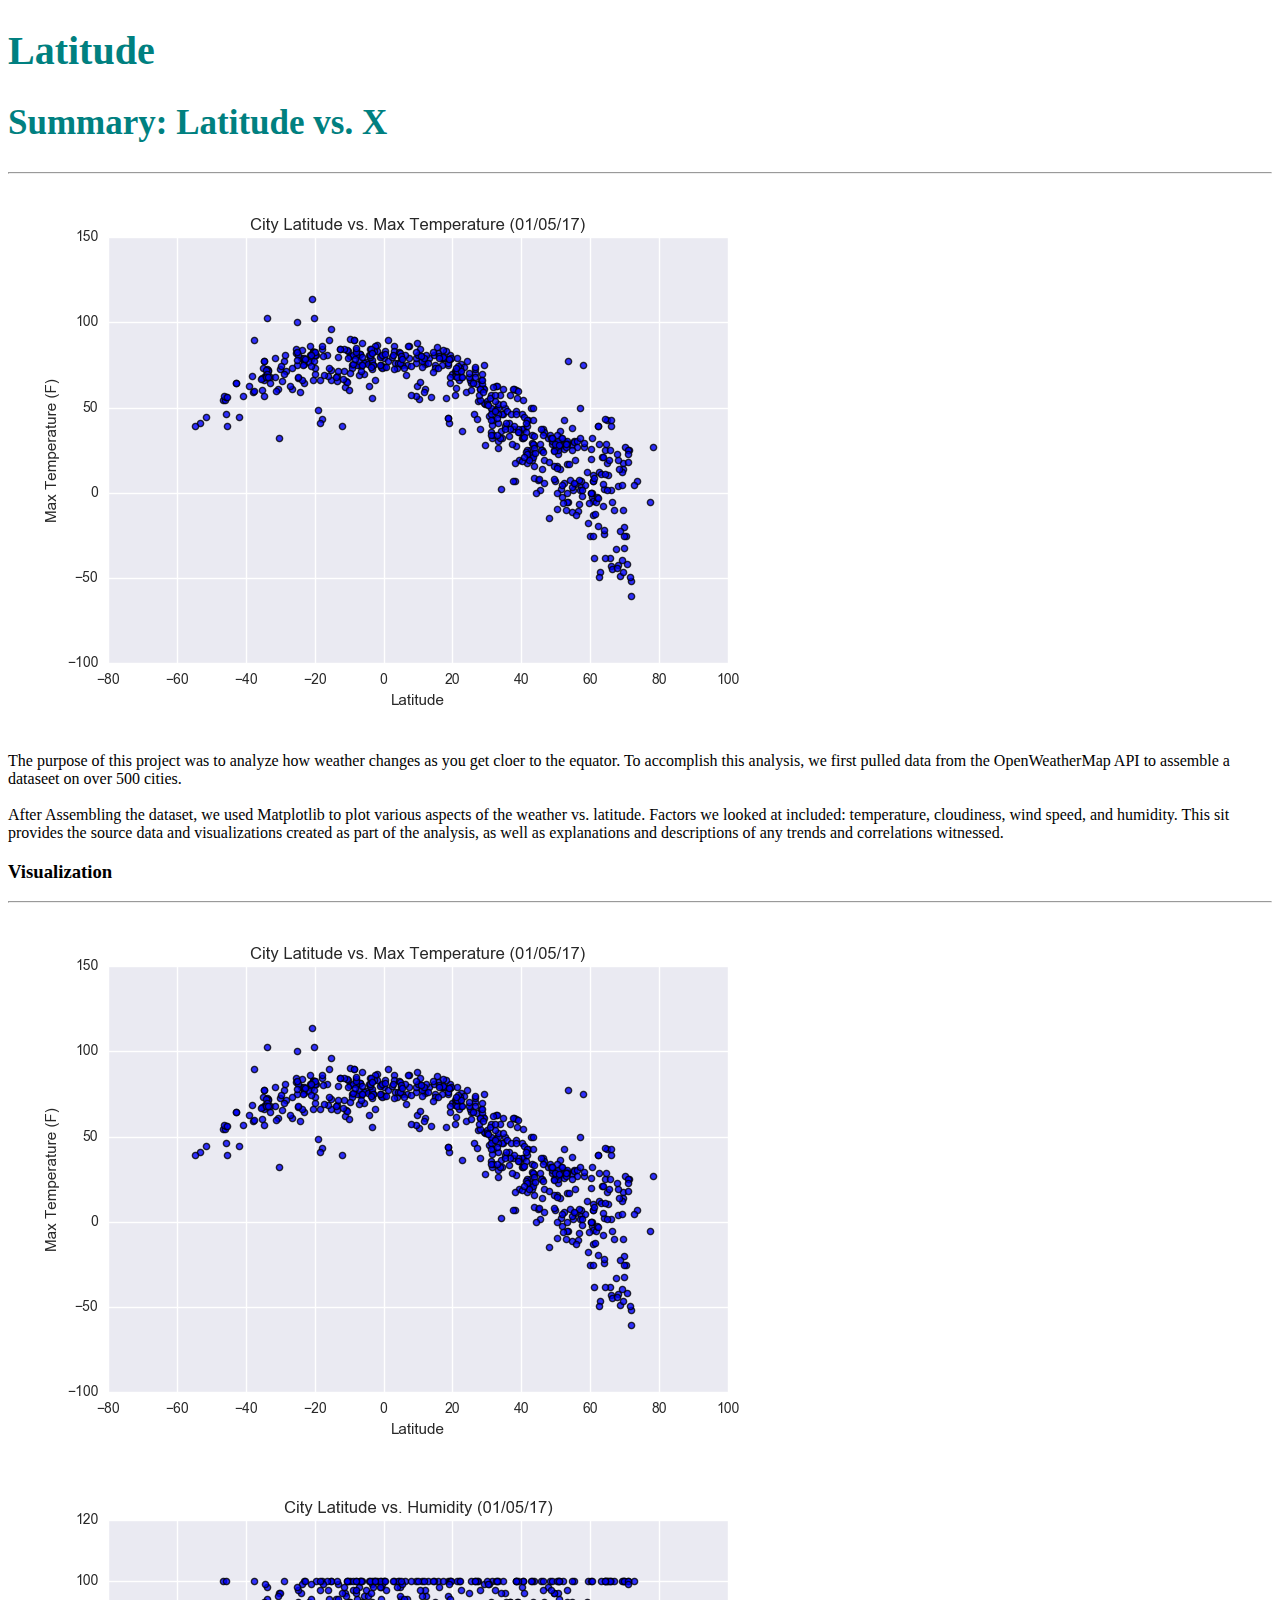
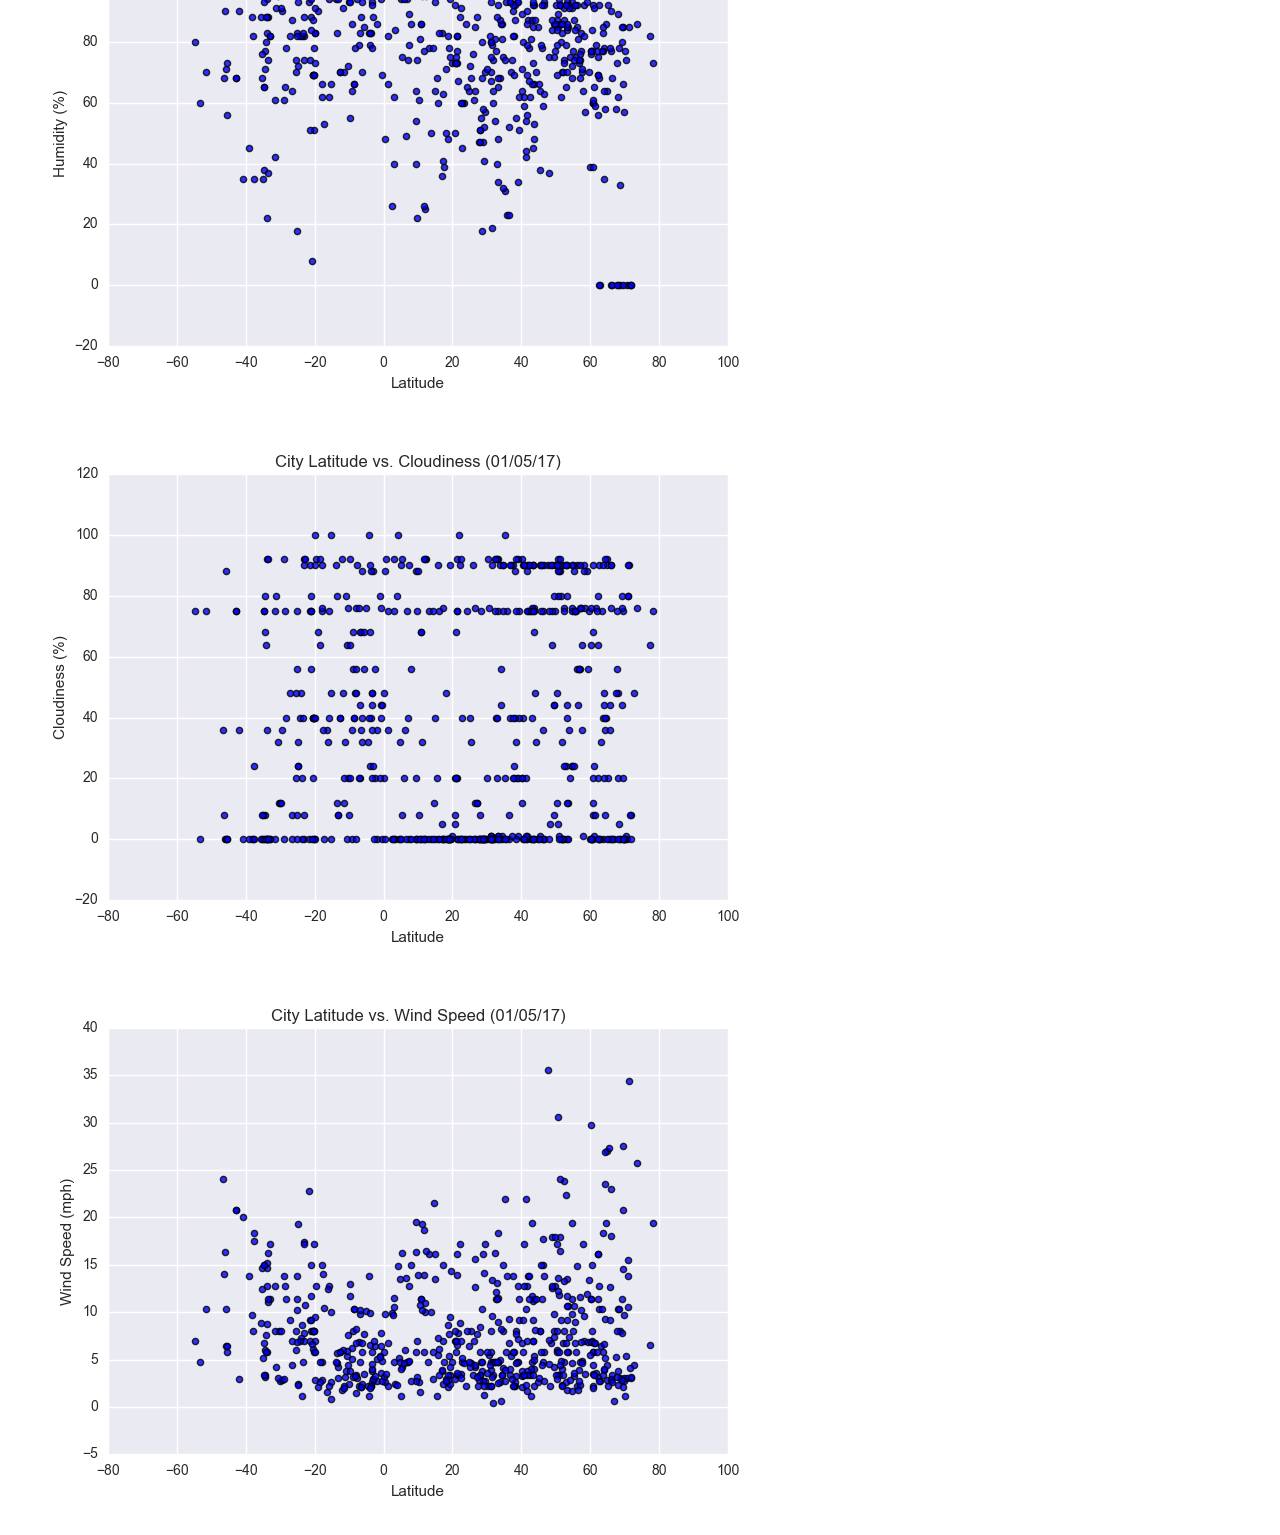
<file: index copy.html>
<!DOCTYPE html>
<html lang="en">
<head>
    <meta charset="UTF-8">
    <title>Landing</title>
    <link rel="stylesheet" type="text/css" href="style.css">
</head>


<body>
    <section class= "section1">
        <h1 class="h1-latitude lat">Latitude</h1>
    </section>

    <section class= "section2 section2-position"> <!--Size out section and center-->
        <section class = "section2-1">
            <h2 class= "h2">Summary: Latitude vs. X</h2>
            <hr>
            <img src="visualizations/Fig1.png" class="img-size">
            <p>The purpose of this project was to analyze how weather changes as you get cloer to the equator. To accomplish this analysis, we first pulled data from the OpenWeatherMap API to assemble a dataseet on over 500 cities. <br><br> After Assembling the dataset, we used Matplotlib to plot various aspects of the weather vs. latitude. Factors we looked at included: temperature, cloudiness, wind speed, and humidity. This sit provides the source data and visualizations created as part of the analysis, as well as explanations and descriptions of any trends and correlations witnessed.</p>
        </section>

        <section>
            <h3>Visualization</h3>
            <hr>
            <img src="visualizations/Fig1.png">
            <img src="visualizations/Fig2.png">
            <img src="visualizations/Fig3.png">
            <img src="visualizations/Fig4.png">
        </section>
    </section>
</body>
</html>
</file>
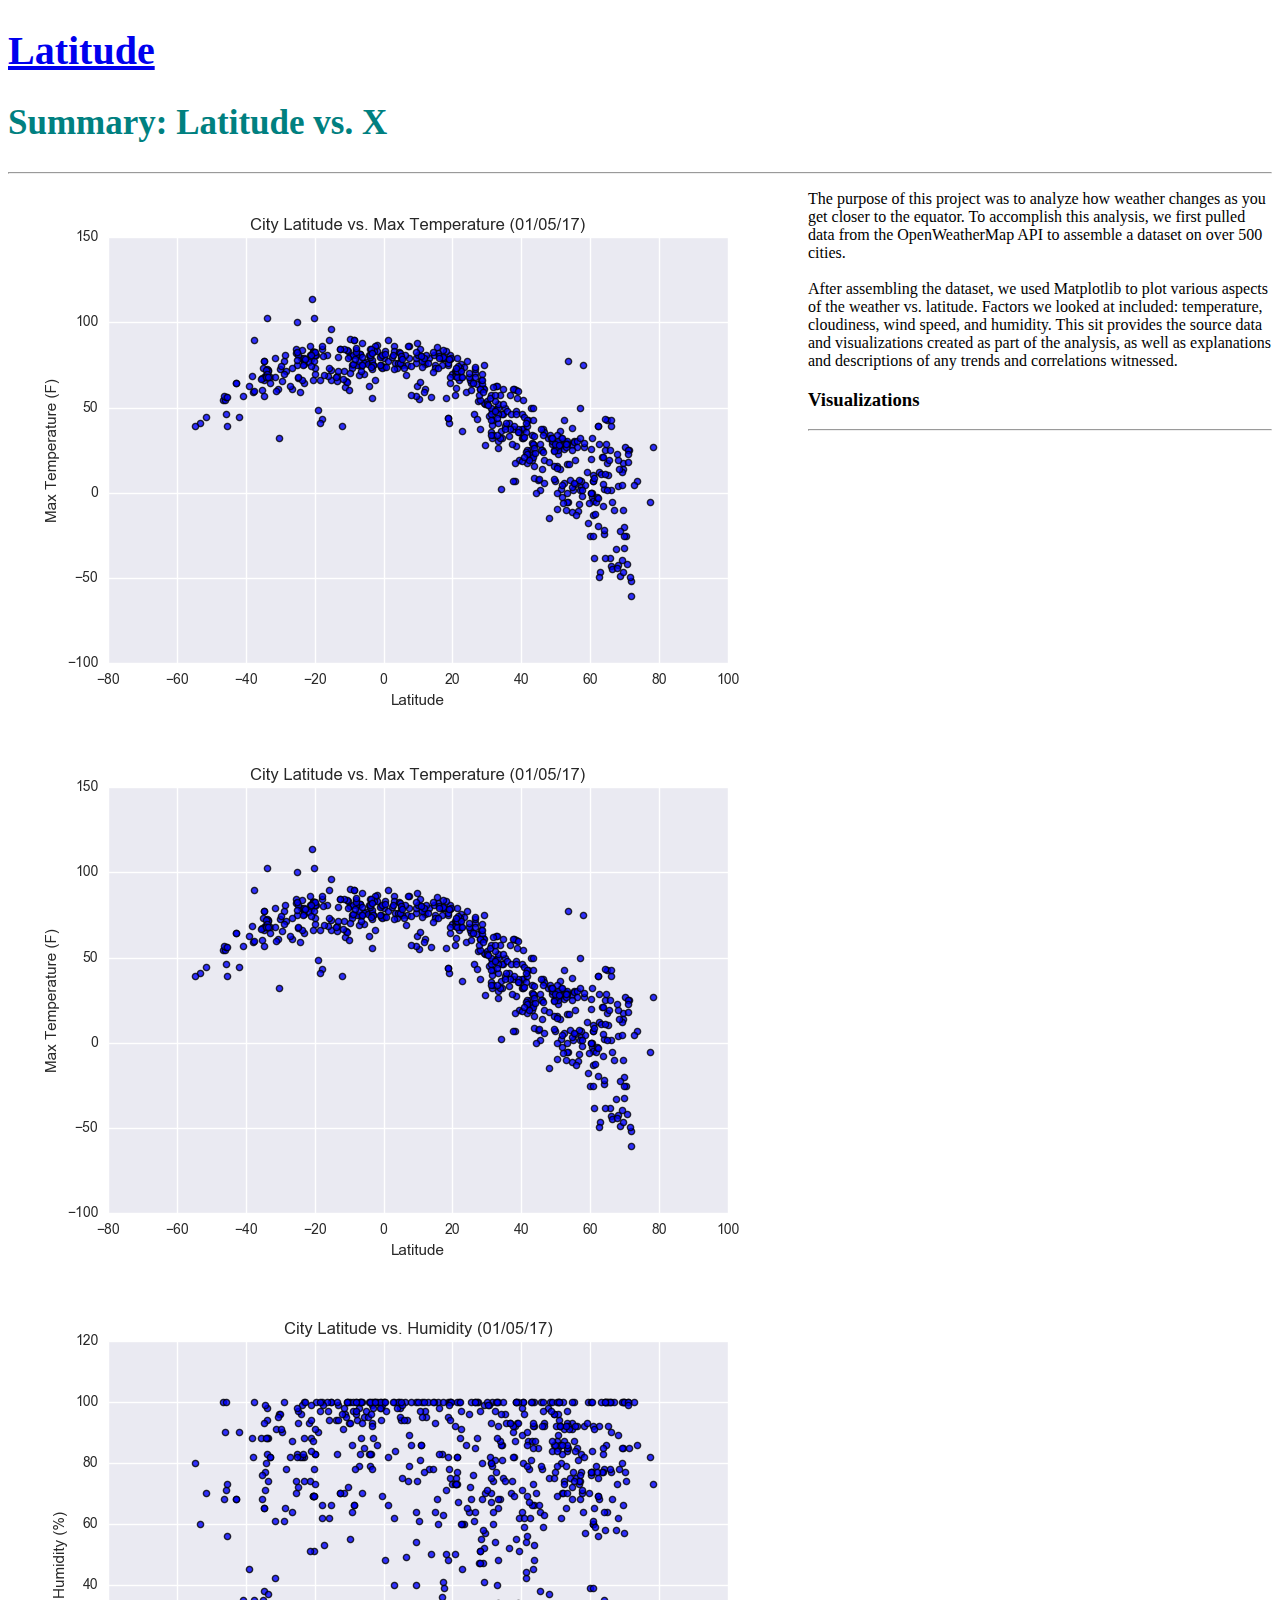
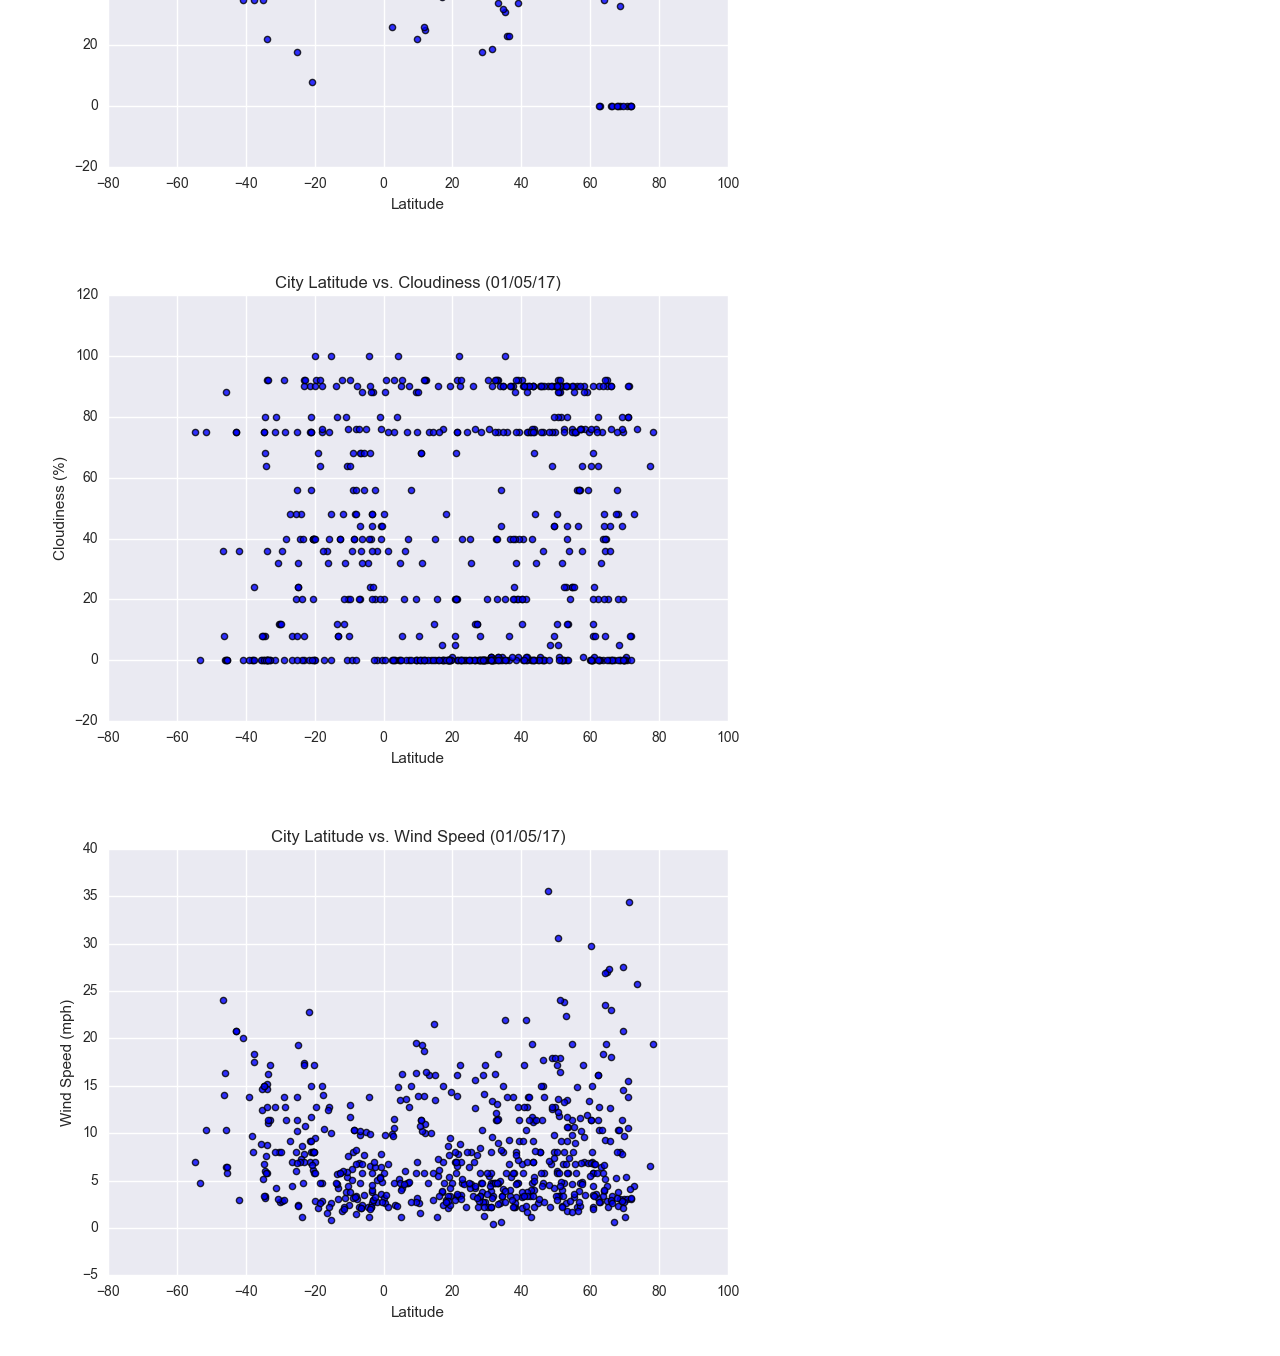
<file: index_test.html>
<!DOCTYPE html>
<html lang="en">
<head>
    <meta charset="UTF-8">
    <title>Landing</title>
    <link rel="stylesheet" type="text/css" href="style.css">
</head>


<body>
    <!-- Section 1 -->
    <div class="section1">
        <h1 class="h1-latitude lat"><a href="index.hmtl" class="a_none">Latitude</a></h1>
    </div>

    <!-- Section 2 -->
    <div class="section2 section2-position"> 
        
        <!-- Section 2-1-->
        <section class="section2-base" id="section2-1">
            <h2 class="h" id='h2-font'>Summary: Latitude vs. X</h2>
            <hr>
                <img src="visualizations/Fig1.png" align="left" class="img-size">
                <p>The purpose of this project was to analyze how weather changes as you get closer to the equator. To accomplish this analysis, we first pulled data from the OpenWeatherMap API to assemble a dataset on over 500 cities. <br><br> After assembling the dataset, we used Matplotlib to plot various aspects of the weather vs. latitude. Factors we looked at included: temperature, cloudiness, wind speed, and humidity. This sit provides the source data and visualizations created as part of the analysis, as well as explanations and descriptions of any trends and correlations witnessed.</p>
        </section>
    
        <!-- Section 2-2 -->
        <section class="section2-base" id="section2-2" >
            <h3 class="h" id="h3-font">Visualizations</h3>
            <hr>
            <!-- Section 2-2-1 -->
            <section class="section2-2-1">
                <img src="visualizations/Fig1.png" class="vis-imgs" id="vis-imgs1">
                <img src="visualizations/Fig2.png" class="vis-imgs" id="vis-imgs2">
                <img src="visualizations/Fig3.png" class="vis-imgs" id="vis-imgs3">
                <img src="visualizations/Fig4.png" class="vis-imgs" id="vis-imgs4">
            </section>   
        </section>
       
    </div>
</body>
</html>
</file>
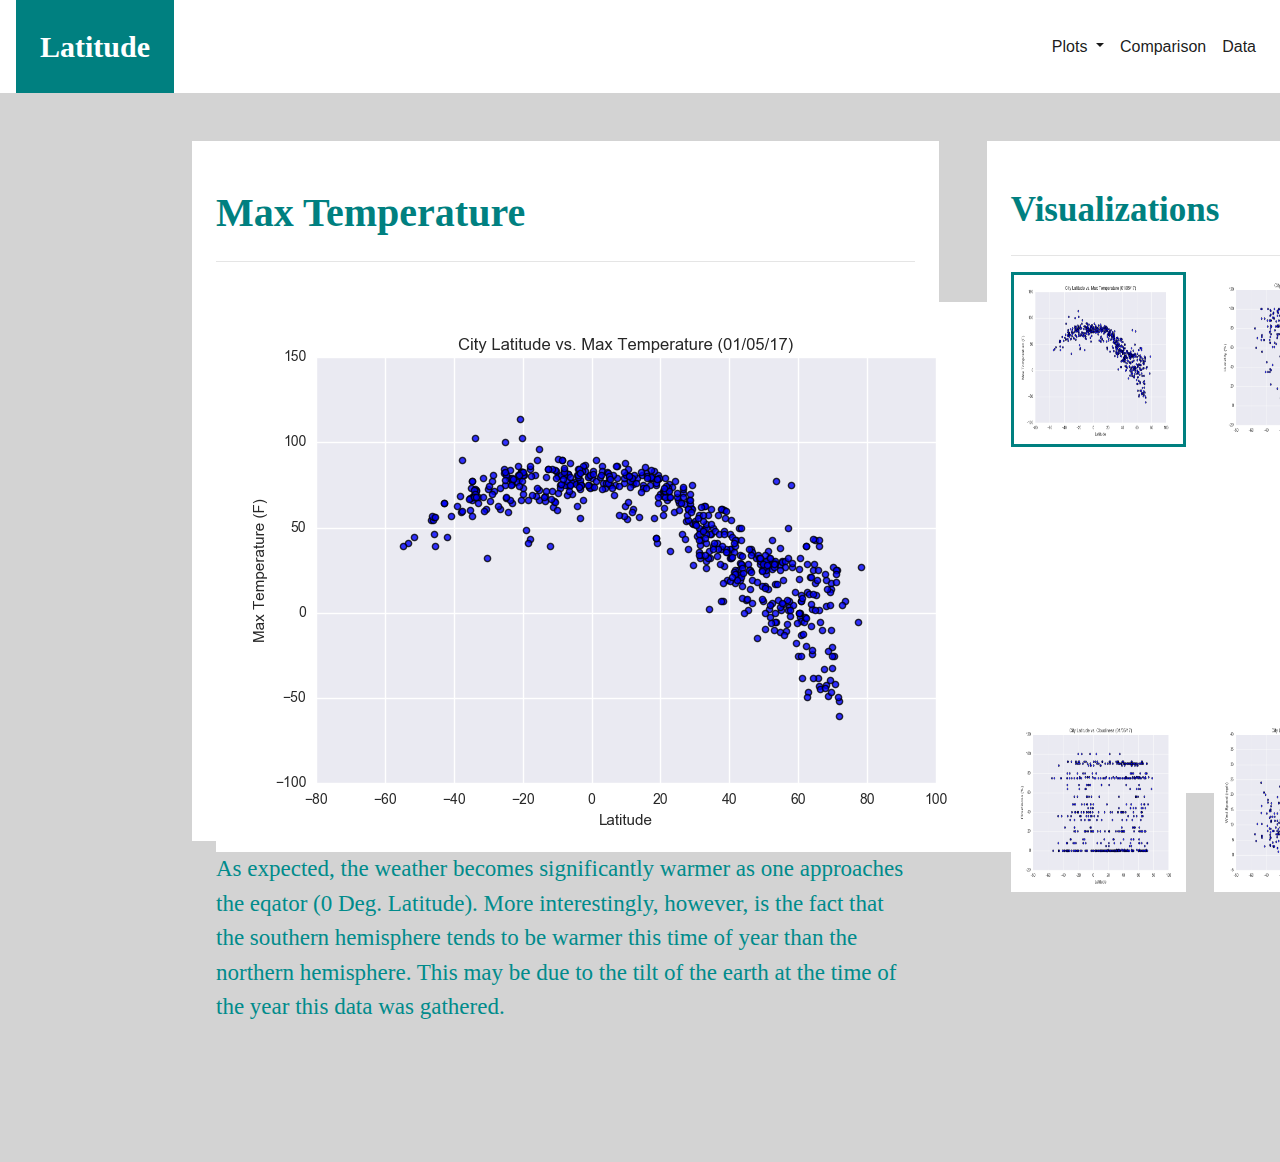
<file: vis1.html>
<!DOCTYPE html>
<html lang="en">
<head>
    <meta charset="UTF-8">
    <title>vs. Max Temperature</title>
    <link rel="stylesheet" href="https://stackpath.bootstrapcdn.com/bootstrap/4.3.1/css/bootstrap.min.css" integrity="sha384-ggOyR0iXCbMQv3Xipma34MD+dH/1fQ784/j6cY/iJTQUOhcWr7x9JvoRxT2MZw1T" crossorigin="anonymous">
    <link rel="stylesheet" type="text/css" href="style.css">
</head>
<body class="lightgrey-background">

    <!--  NAVBAR  -->
    <nav class="navbar navbar-expand-lg navbar-light py-0 white">
        <a class="navbar-brand p-4 latitude white_text" style="color:white" href="/index.html">Latitude</a>
        <button class="navbar-toggler" type="button" data-toggle="collapse" data-target="#navbarSupportedContent" aria-controls="navbarSupportedContent" aria-expanded="false" aria-label="Toggle navigation">
          <span class="navbar-toggler-icon"></span>
        </button>

    <div class="collapse navbar-collapse justify-content-end" id="navbarSupportedContent">
        <ul class="navbar-nav">
            <li class="nav-item dropdown active">
                <a class="nav-link dropdown-toggle" href="#" id="navbarDropdown" role="button" data-toggle="dropdown" aria-haspopup="true" aria-expanded="false">
                    Plots
                </a>
                <div class="dropdown-menu">
                    <a class="dropdown-item" href="vis1.html">Max Temperature</a>
                    <a class="dropdown-item" href="vis2.html">Humidity</a>
                    <a class="dropdown-item" href="vis3.html">Cloudiness</a>
                    <a class="dropdown-item" href="vis4.html">Wind Speed</a>
                </div>
            </li>

            <li class="nav-item active">
                <a class="nav-link" href="/comparisons.html">Comparison<span class="sr-only">(current)</span></a>
            </li>
            <li class="nav-item active">
                <a class="nav-link" href="/data.html">Data<span class="sr-only">(current)</span></a>
            </li>
        </ul>
    </div>
    </nav>

     <!--  CONTENT  -->    
     <div class="container-fluid container-size" >
        <div class="row mx-0 mt-5">
            <div class="col-md-7 col-lg-7 white pb-4 pt-5 px-4 mr-4 box1">
                <h1>Max Temperature</h1>
                <hr class="mt-4">
                <div class="pt-4">
                    <img src="visualizations/Fig1.png" class="img-size4 center">
                    <p class="text-size">As expected, the weather becomes significantly warmer as one approaches the eqator (0 Deg. Latitude). More interestingly, however, is the fact that the southern hemisphere tends to be warmer this time of year than the northern hemisphere. This may be due to the tilt of the earth at the time of the year this data was gathered.</p>
                </div>
            </div>


            <div class="col-md-4 white py-5 px-4 mb-5 mx-4 theheight">
                <h2>Visualizations</h2>
                <hr class="mt-4">
                <div class="position">
                    <a href="/vis1.html">
                        <img src="visualizations/Fig1.png" class="img-size2" style="border:3px solid teal;" id="vis-imgs1">
                    </a>
                    <a href="/vis2.html">
                        <img src="visualizations/Fig2.png" class="img-size2" id="vis-imgs2">
                    </a>
                </div>
                <div class="position">
                    <a href="/vis3.html">
                        <img src="visualizations/Fig3.png" class="img-size2" id="vis-imgs1">
                    </a>    
                    <a href="/vis4.html">
                        <img src="visualizations/Fig4.png" class="img-size2" id="vis-imgs2">
                    </a>
                </div>   
            </div> 
        </div>
    </div>

    <script src="https://code.jquery.com/jquery-3.3.1.slim.min.js" integrity="sha384-q8i/X+965DzO0rT7abK41JStQIAqVgRVzpbzo5smXKp4YfRvH+8abtTE1Pi6jizo" crossorigin="anonymous"></script>
    <script src="https://cdnjs.cloudflare.com/ajax/libs/popper.js/1.14.7/umd/popper.min.js" integrity="sha384-UO2eT0CpHqdSJQ6hJty5KVphtPhzWj9WO1clHTMGa3JDZwrnQq4sF86dIHNDz0W1" crossorigin="anonymous"></script>
    <script src="https://stackpath.bootstrapcdn.com/bootstrap/4.3.1/js/bootstrap.min.js" integrity="sha384-JjSmVgyd0p3pXB1rRibZUAYoIIy6OrQ6VrjIEaFf/nJGzIxFDsf4x0xIM+B07jRM" crossorigin="anonymous"></script>
</body>
</html>
</file>
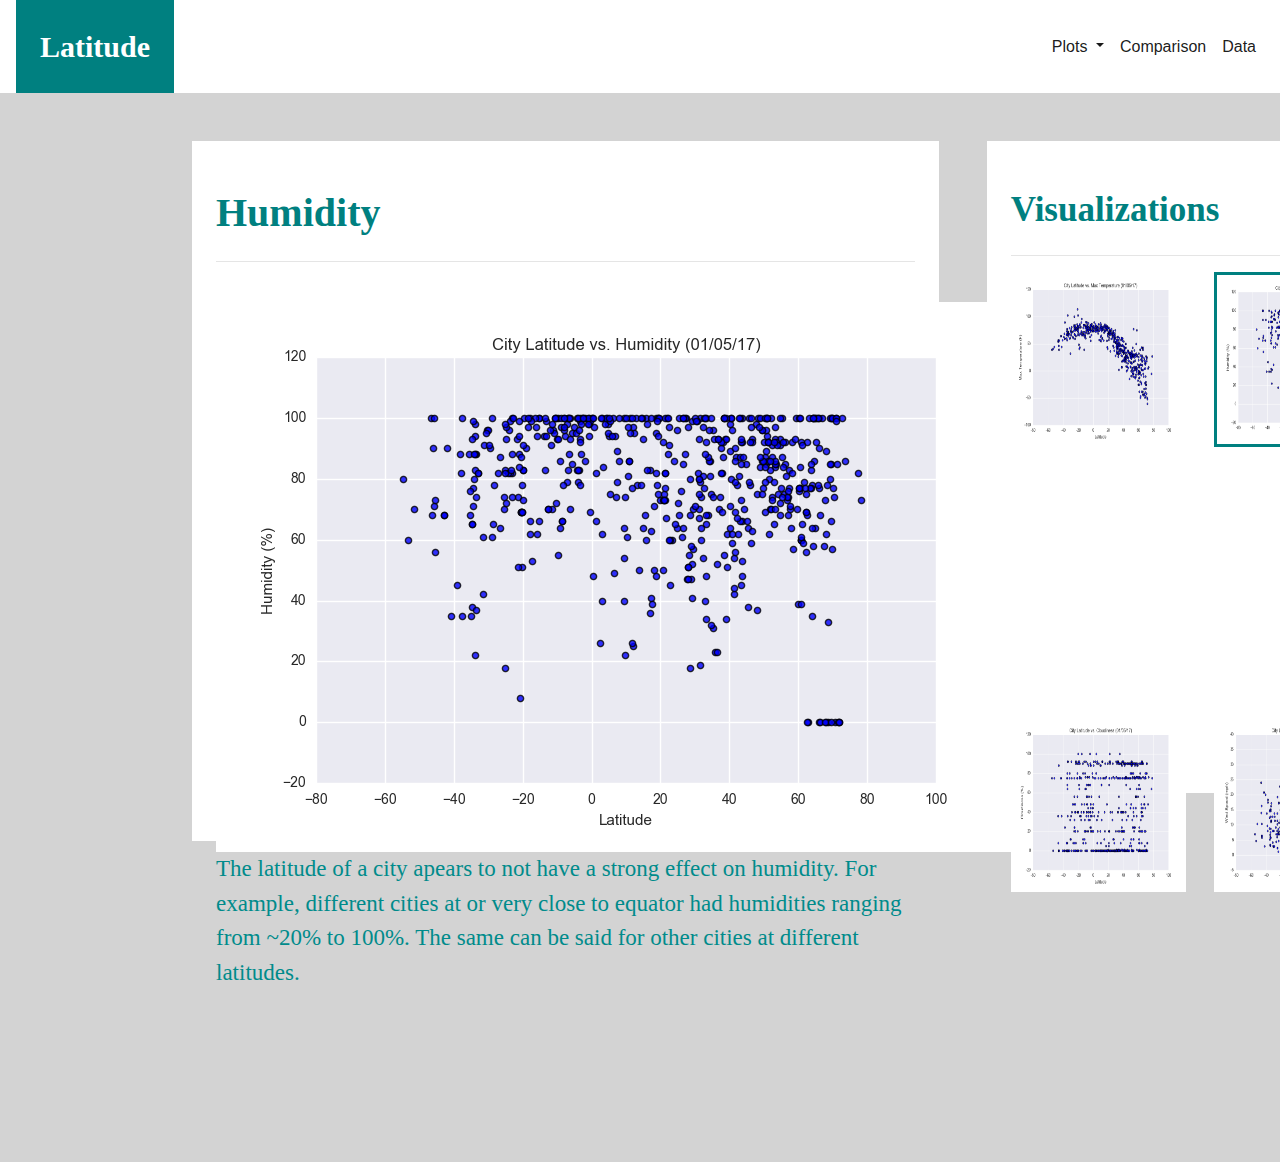
<file: vis2.html>
<!DOCTYPE html>
<html lang="en">
<head>
    <meta charset="UTF-8">
    <title>vs. Humidity</title>
    <link rel="stylesheet" href="https://stackpath.bootstrapcdn.com/bootstrap/4.3.1/css/bootstrap.min.css" integrity="sha384-ggOyR0iXCbMQv3Xipma34MD+dH/1fQ784/j6cY/iJTQUOhcWr7x9JvoRxT2MZw1T" crossorigin="anonymous">
    <link rel="stylesheet" type="text/css" href="style.css">
</head>
<body class="lightgrey-background">

    <!--  NAVBAR  -->
    <nav class="navbar navbar-expand-lg navbar-light py-0 white">
        <a class="navbar-brand p-4 latitude white_text" style="color:white" href="/index.html">Latitude</a>
        <button class="navbar-toggler" type="button" data-toggle="collapse" data-target="#navbarSupportedContent" aria-controls="navbarSupportedContent" aria-expanded="false" aria-label="Toggle navigation">
          <span class="navbar-toggler-icon"></span>
        </button>

    <div class="collapse navbar-collapse justify-content-end" id="navbarSupportedContent">
        <ul class="navbar-nav">
            <li class="nav-item dropdown active">
                <a class="nav-link dropdown-toggle" href="#" id="navbarDropdown" role="button" data-toggle="dropdown" aria-haspopup="true" aria-expanded="false">
                    Plots
                </a>
                <div class="dropdown-menu">
                    <a class="dropdown-item" href="vis1.html">Max Temperature</a>
                    <a class="dropdown-item" href="vis2.html">Humidity</a>
                    <a class="dropdown-item" href="vis3.html">Cloudiness</a>
                    <a class="dropdown-item" href="vis4.html">Wind Speed</a>
                </div>
            </li>

            <li class="nav-item active">
                <a class="nav-link" href="/comparisons.html">Comparison<span class="sr-only">(current)</span></a>
            </li>
            <li class="nav-item active">
                <a class="nav-link" href="/data.html">Data<span class="sr-only">(current)</span></a>
            </li>
        </ul>
    </div>
    </nav>

     <!--  CONTENT  -->    
     <div class="container-fluid container-size" >
        <div class="row mx-0 mt-5">
            <div class="col-md-7 col-lg-7 white pb-4 pt-5 px-4 mr-4 box1">
                <h1>Humidity</h1>
                <hr class="mt-4">
                <div class="pt-4">
                    <img src="visualizations/Fig2.png" class="img-size4 center">
                    <p class="text-size">The latitude of a city apears to not have a strong effect on humidity. For example, different cities at or very close to equator had humidities ranging from ~20% to 100%. The same can be said for other cities at different latitudes.</p>
                </div>
            </div>


            <div class="col-md-4 white py-5 px-4 mb-5 mx-4 theheight">
                <h2>Visualizations</h2>
                <hr class="mt-4">
                <div class="position">
                    <a href="/vis1.html">
                        <img src="visualizations/Fig1.png" class="img-size2" id="vis-imgs1">
                    </a>
                    <a href="/vis2.html">
                        <img src="visualizations/Fig2.png" class="img-size2" style="border:3px solid teal;" id="vis-imgs2">
                    </a>
                </div>
                <div class="position">
                    <a href="/vis3.html">
                        <img src="visualizations/Fig3.png" class="img-size2" id="vis-imgs1">
                    </a>    
                    <a href="/vis4.html">
                        <img src="visualizations/Fig4.png" class="img-size2" id="vis-imgs2">
                    </a>
                </div>   
            </div> 
        </div>
    </div>

    <script src="https://code.jquery.com/jquery-3.3.1.slim.min.js" integrity="sha384-q8i/X+965DzO0rT7abK41JStQIAqVgRVzpbzo5smXKp4YfRvH+8abtTE1Pi6jizo" crossorigin="anonymous"></script>
    <script src="https://cdnjs.cloudflare.com/ajax/libs/popper.js/1.14.7/umd/popper.min.js" integrity="sha384-UO2eT0CpHqdSJQ6hJty5KVphtPhzWj9WO1clHTMGa3JDZwrnQq4sF86dIHNDz0W1" crossorigin="anonymous"></script>
    <script src="https://stackpath.bootstrapcdn.com/bootstrap/4.3.1/js/bootstrap.min.js" integrity="sha384-JjSmVgyd0p3pXB1rRibZUAYoIIy6OrQ6VrjIEaFf/nJGzIxFDsf4x0xIM+B07jRM" crossorigin="anonymous"></script>
</body>
</html>
</file>
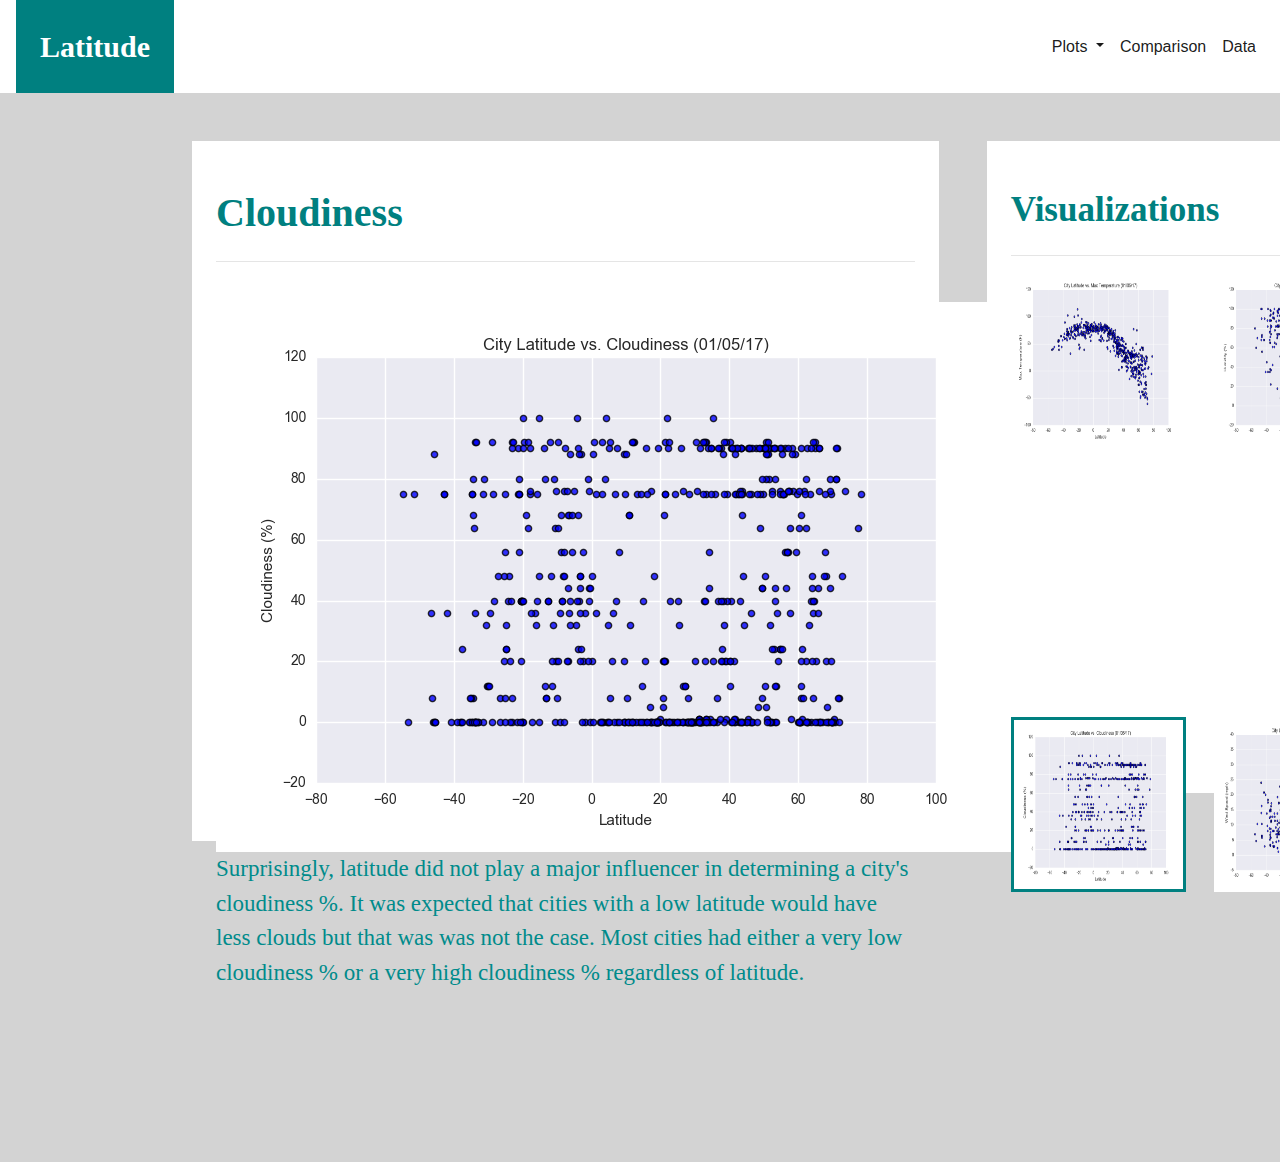
<file: vis3.html>
<!DOCTYPE html>
<html lang="en">
<head>
    <meta charset="UTF-8">
    <title>vs. Cloudiness</title>
    <link rel="stylesheet" href="https://stackpath.bootstrapcdn.com/bootstrap/4.3.1/css/bootstrap.min.css" integrity="sha384-ggOyR0iXCbMQv3Xipma34MD+dH/1fQ784/j6cY/iJTQUOhcWr7x9JvoRxT2MZw1T" crossorigin="anonymous">
    <link rel="stylesheet" type="text/css" href="style.css">
</head>
<body class="lightgrey-background">

    <!--  NAVBAR  -->
    <nav class="navbar navbar-expand-lg navbar-light py-0 white">
        <a class="navbar-brand p-4 latitude white_text" style="color:white" href="/index.html">Latitude</a>
        <button class="navbar-toggler" type="button" data-toggle="collapse" data-target="#navbarSupportedContent" aria-controls="navbarSupportedContent" aria-expanded="false" aria-label="Toggle navigation">
          <span class="navbar-toggler-icon"></span>
        </button>

    <div class="collapse navbar-collapse justify-content-end" id="navbarSupportedContent">
        <ul class="navbar-nav">
            <li class="nav-item dropdown active">
                <a class="nav-link dropdown-toggle" href="#" id="navbarDropdown" role="button" data-toggle="dropdown" aria-haspopup="true" aria-expanded="false">
                    Plots
                </a>
                <div class="dropdown-menu">
                    <a class="dropdown-item" href="vis1.html">Max Temperature</a>
                    <a class="dropdown-item" href="vis2.html">Humidity</a>
                    <a class="dropdown-item" href="vis3.html">Cloudiness</a>
                    <a class="dropdown-item" href="vis4.html">Wind Speed</a>
                </div>
            </li>

            <li class="nav-item active">
                <a class="nav-link" href="/comparisons.html">Comparison<span class="sr-only">(current)</span></a>
            </li>
            <li class="nav-item active">
                <a class="nav-link" href="/data.html">Data<span class="sr-only">(current)</span></a>
            </li>
        </ul>
    </div>
    </nav>

     <!--  CONTENT  -->    
     <div class="container-fluid container-size" >
        <div class="row mx-0 mt-5">
            <div class="col-md-7 col-lg-7 white pb-4 pt-5 px-4 mr-4 box1">
                <h1>Cloudiness</h1>
                <hr class="mt-4">
                <div class="pt-4">
                    <img src="visualizations/Fig3.png" class="img-size4 center">
                    <p class="text-size">Surprisingly, latitude did not play a major influencer in determining a city's cloudiness %. It was expected that cities with a low latitude would have less clouds but that was was not the case. Most cities had either a very low cloudiness % or a very high cloudiness % regardless of latitude.</p>
                </div>
            </div>


            <div class="col-md-4 white py-5 px-4 mb-5 mx-4 theheight">
                <h2>Visualizations</h2>
                <hr class="mt-4">
                <div class="position">
                    <a href="/vis1.html">
                        <img src="visualizations/Fig1.png" class="img-size2" id="vis-imgs1">
                    </a>
                    <a href="/vis2.html">
                        <img src="visualizations/Fig2.png" class="img-size2" id="vis-imgs2">
                    </a>
                </div>
                <div class="position">
                    <a href="/vis3.html">
                        <img src="visualizations/Fig3.png" class="img-size2" style="border:3px solid teal;" id="vis-imgs1">
                    </a>    
                    <a href="/vis4.html">
                        <img src="visualizations/Fig4.png" class="img-size2" id="vis-imgs2">
                    </a>
                </div>   
            </div> 
        </div>
    </div>

    <script src="https://code.jquery.com/jquery-3.3.1.slim.min.js" integrity="sha384-q8i/X+965DzO0rT7abK41JStQIAqVgRVzpbzo5smXKp4YfRvH+8abtTE1Pi6jizo" crossorigin="anonymous"></script>
    <script src="https://cdnjs.cloudflare.com/ajax/libs/popper.js/1.14.7/umd/popper.min.js" integrity="sha384-UO2eT0CpHqdSJQ6hJty5KVphtPhzWj9WO1clHTMGa3JDZwrnQq4sF86dIHNDz0W1" crossorigin="anonymous"></script>
    <script src="https://stackpath.bootstrapcdn.com/bootstrap/4.3.1/js/bootstrap.min.js" integrity="sha384-JjSmVgyd0p3pXB1rRibZUAYoIIy6OrQ6VrjIEaFf/nJGzIxFDsf4x0xIM+B07jRM" crossorigin="anonymous"></script>
</body>
</html>
</file>
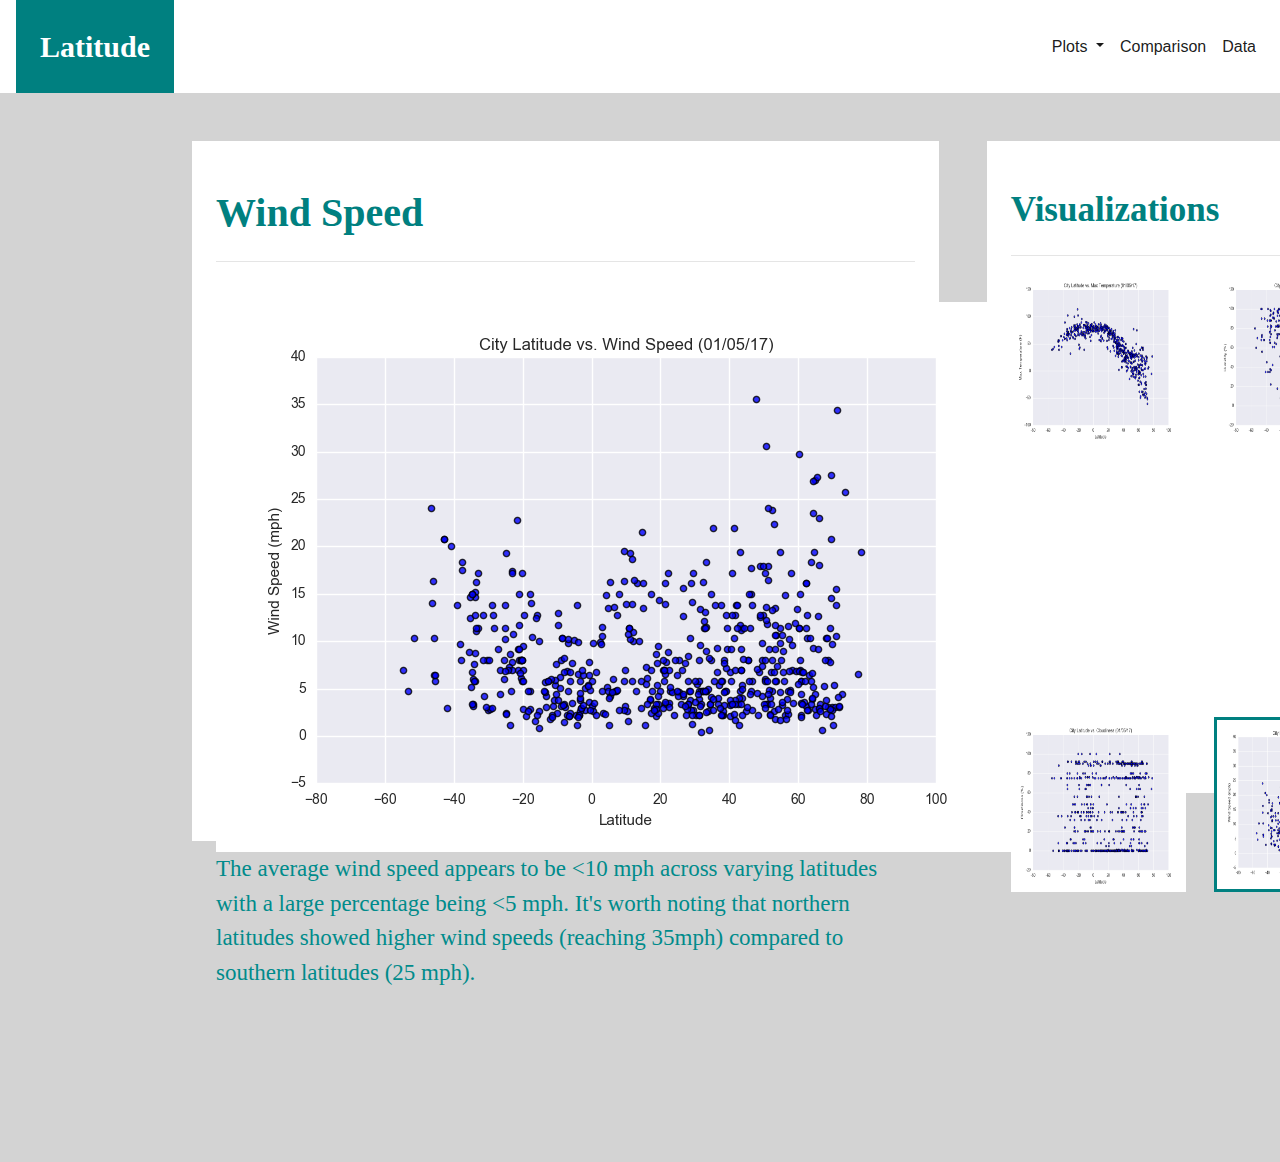
<file: vis4.html>
<!DOCTYPE html>
<html lang="en">
<head>
    <meta charset="UTF-8">
    <title>vs. Wind Speed</title>
    <link rel="stylesheet" href="https://stackpath.bootstrapcdn.com/bootstrap/4.3.1/css/bootstrap.min.css" integrity="sha384-ggOyR0iXCbMQv3Xipma34MD+dH/1fQ784/j6cY/iJTQUOhcWr7x9JvoRxT2MZw1T" crossorigin="anonymous">
    <link rel="stylesheet" type="text/css" href="style.css">
</head>
<body class="lightgrey-background">

    <!--  NAVBAR  -->
    <nav class="navbar navbar-expand-lg navbar-light py-0 white">
        <a class="navbar-brand p-4 latitude white_text" style="color:white" href="/index.html">Latitude</a>
        <button class="navbar-toggler" type="button" data-toggle="collapse" data-target="#navbarSupportedContent" aria-controls="navbarSupportedContent" aria-expanded="false" aria-label="Toggle navigation">
          <span class="navbar-toggler-icon"></span>
        </button>

    <div class="collapse navbar-collapse justify-content-end" id="navbarSupportedContent">
        <ul class="navbar-nav">
            <li class="nav-item dropdown active">
                <a class="nav-link dropdown-toggle" href="#" id="navbarDropdown" role="button" data-toggle="dropdown" aria-haspopup="true" aria-expanded="false">
                    Plots
                </a>
                <div class="dropdown-menu">
                    <a class="dropdown-item" href="vis1.html">Max Temperature</a>
                    <a class="dropdown-item" href="vis2.html">Humidity</a>
                    <a class="dropdown-item" href="vis3.html">Cloudiness</a>
                    <a class="dropdown-item" href="vis4.html">Wind Speed</a>
                </div>
            </li>

            <li class="nav-item active">
                <a class="nav-link" href="/comparisons.html">Comparison<span class="sr-only">(current)</span></a>
            </li>
            <li class="nav-item active">
                <a class="nav-link" href="/data.html">Data<span class="sr-only">(current)</span></a>
            </li>
        </ul>
    </div>
    </nav>

     <!--  CONTENT  -->    
     <div class="container-fluid container-size" >
        <div class="row mx-0 mt-5">
            <div class="col-md-7 col-lg-7 white pb-4 pt-5 px-4 mr-4 box1">
                <h1>Wind Speed</h1>
                <hr class="mt-4">
                <div class="pt-4">
                    <img src="visualizations/Fig4.png" class="img-size4 center">
                    <p class="text-size">The average wind speed appears to be <10 mph across varying latitudes with a large percentage being <5 mph. It's worth noting that northern latitudes showed higher wind speeds (reaching 35mph) compared to southern latitudes (25 mph). </p>
                    </div>
            </div>


            <div class="col-md-4 white py-5 px-4 mb-5 mx-4 theheight">
                <h2>Visualizations</h2>
                <hr class="mt-4">
                <div class="position">
                    <a href="/vis1.html">
                        <img src="visualizations/Fig1.png" class="img-size2" id="vis-imgs1">
                    </a>
                    <a href="/vis2.html">
                        <img src="visualizations/Fig2.png" class="img-size2" id="vis-imgs2">
                    </a>
                </div>
                <div class="position">
                    <a href="/vis3.html">
                        <img src="visualizations/Fig3.png" class="img-size2" id="vis-imgs1">
                    </a>    
                    <a href="/vis4.html">
                        <img src="visualizations/Fig4.png" class="img-size2" style="border:3px solid teal;" id="vis-imgs2">
                    </a>
                </div>   
            </div>
        </div>
    </div>

    <script src="https://code.jquery.com/jquery-3.3.1.slim.min.js" integrity="sha384-q8i/X+965DzO0rT7abK41JStQIAqVgRVzpbzo5smXKp4YfRvH+8abtTE1Pi6jizo" crossorigin="anonymous"></script>
    <script src="https://cdnjs.cloudflare.com/ajax/libs/popper.js/1.14.7/umd/popper.min.js" integrity="sha384-UO2eT0CpHqdSJQ6hJty5KVphtPhzWj9WO1clHTMGa3JDZwrnQq4sF86dIHNDz0W1" crossorigin="anonymous"></script>
    <script src="https://stackpath.bootstrapcdn.com/bootstrap/4.3.1/js/bootstrap.min.js" integrity="sha384-JjSmVgyd0p3pXB1rRibZUAYoIIy6OrQ6VrjIEaFf/nJGzIxFDsf4x0xIM+B07jRM" crossorigin="anonymous"></script>
</body>
</html>
</file>
<file: style.css>
/* HEADERS */
h1 {
    color:teal;
    font-weight:bold;
    font-family:Verdana;
    font-size:40px;
}

h2 {
    color:teal;
    font-weight:bold;
    font-family:Verdana;
    font-size:35px;
}

.white {
    background-color:white;
}

.lightgrey-background {
    background-color:lightgrey;
}


.white_text {
    color:white;
}

.latitude {
    font-size: 30px;
    font-weight:bold;
    background-color:teal;
    font-family:Verdana;    
}

.index_box1 {
    border-width: medium;
    min-height: 50px;
    background-color:grey;
}

.img-size1 {
    width:250px;
    height:250px;
}

.img-size2 {
    position: absolute;
    width:175px;
    height:175px;
}

#vis-imgs1{
    top:0;
    left:0;
}

#vis-imgs2{
    top:0;
    right:0;
}

#vis-imgs3{
    bottom:0;
    left:0;
}

#vis-imgs4{
    bottom:0;
    right:0;
}

.text-size {
    font-size:23px;
    font-family:garamond;
    color:darkcyan;
}

.height-100px {
    height:100px;
}

.box1 {
    max-height:700px;

}

.box2 {
    max-height:500px;
}

.position {
    position:relative;
    height: 80%;
    width: 100%;
}

.container-size {
    margin-left:15%;
    padding-left:0;
    padding-right:0;
}
</file>
